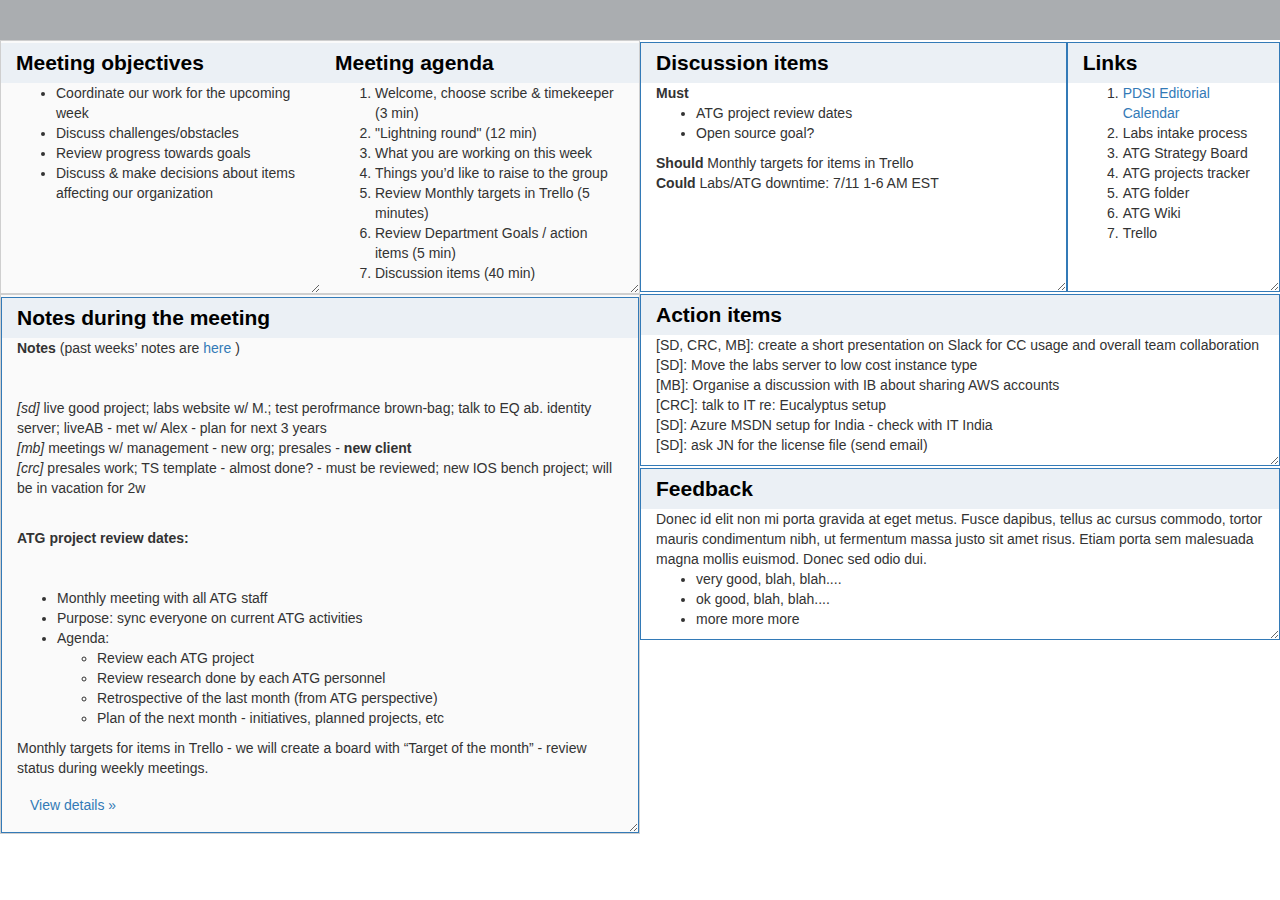
<file: index.html>
<!DOCTYPE html>
<html lang="en">
  <head>
    <meta charset="utf-8">
    <meta http-equiv="X-UA-Compatible" content="IE=edge">
    <meta name="viewport" content="width=device-width, initial-scale=1">

    <title>Bootstrap 3, from LayoutIt!</title>

    <meta name="description" content="Source code generated using layoutit.com">
    <meta name="author" content="LayoutIt!">

    <link href="css/bootstrap.min.css" rel="stylesheet">
    <link href="css/style.css" rel="stylesheet">
 
  </head>
  <body>

    <div class="container-fluid">
    <div class="row">
    	<div class="col-md-12" style="height: 40px; background-color: #AAADB0;"> </div> 
    </div>	
	<div class="row">
		<div class="col-md-6">
			<div class="row " style="border: 1px solid #CFCFCF; background-color: #FAFAFA;">
				<div class="col-md-6 box1" style="height: 250px; border:0;">
					<div class="box1header">
						Meeting objectives
					</div>
					<div class="box1content" contenteditable="true">
						<ul>
							<li>Coordinate our work for the upcoming week  </li>
							<li>Discuss challenges/obstacles </li>
							<li>Review progress towards goals </li>
							<li>Discuss & make decisions about items affecting our organization </li>
						</ul>
					</div>
				</div>
				<div class="col-md-6 box1" style="height: 250px; border: 0;">
					<div class="box1header">
						Meeting agenda
					</div>
					<div class="box1content" contenteditable="true"> 
						<ol>
							<li>Welcome, choose scribe & timekeeper (3 min) </li>
							<li>"Lightning round" (12 min) </li>
							<li> What you are working on this week </li>
							<li> Things you’d like to raise to the group </li>
							<li>Review Monthly targets in Trello (5 minutes) </li>
							<li>Review Department Goals / action items (5 min) </li>
							<li> Discussion items (40 min) </li>
						</ol>
					</div>
				</div>
			</div>
			<div class="row " style="border: 1px solid #CFCFCF; background-color: #FAFAFA;">
			  <div class="col-md-12 box1">
				<div class="box1header">
					Notes during the meeting
				</div>
				<div class="box1content" id="edit_notes" contenteditable="true" >
					<b>Notes</b> (past weeks’ notes are <a class="btn" href="#">here </a>)
						<br>
						<p >
							<i class="name">[sd] </i>live good project; labs website w/ M.; test perofrmance brown-bag; talk to EQ ab. identity server;
							liveAB - met w/ Alex - plan for next 3 years<br>
							<i class="name">[mb] </i> meetings w/ management - new org; presales - <b> new client</b><br>
							<i class="name">[crc] </i> presales work; TS template - almost done? - must be reviewed; new IOS bench project; will be in vacation for 2w
						</p>
						<br>
 						<b>ATG project review dates: </b><br>
 						<ul>
							<li>Monthly meeting with all ATG staff </li>
							<li>Purpose: sync everyone on current ATG activities</li>
							<li>Agenda:</li>
								<ul>
									<li>Review each ATG project</li>
									<li>Review research done by each ATG personnel</li>
									<li>Retrospective of the last month (from ATG perspective)</li>
									<li>Plan of the next month - initiatives, planned projects, etc</li>
								</ul>
 						</ul>
Monthly targets for items in Trello - we will create a board with “Target of the month” - review status during weekly meetings. 
				</div>
				<p>
					<a class="btn" href="#">View details »</a>
				</p>
			  </div>	
			</div>
		</div>
		<div class="col-md-6">
			<div class="row" >
				<div class="col-md-8 box1 " style="border: 1px solid; border-color: #337ab7; height: 250px;">
					<div class=" box1header	" style=" ">Discussion items</div>
		            <div name="editor1" class="box1content " id="editor1" contenteditable="true" >
						<strong>Must</strong>
						<ul>
							<li>ATG project review dates</li>
							<li>Open source goal?</li>
						</ul>	
						
						<strong>Should</strong>
						Monthly targets for items in Trello
						<br>
						<strong>Could</strong>
						Labs/ATG downtime: 7/11 1-6 AM EST

		            </div>	
				</div>
				<div class="box1 col-md-4 " style="height: 250px;">
					<div class="box1header">
						Links
					</div>
					<div class="" contenteditable="true" id="links_content" >
						<ol>
							<li> <a href="#">PDSI Editorial Calendar</a> </li>
							<li>Labs intake process</li>
							<li>ATG Strategy Board</li>
							<li>ATG projects tracker</li>

							<li>ATG folder</li>
							<li>ATG Wiki</li>
							<li>Trello</li>
						</ol>
					</div>

				</div>
			</div>
			<div class="row">
				<div class="box1 col-md-12">
				  <div class="box1header">Action items</div>
				  <div class="" contenteditable="true" id="actions_content" >
				    [SD, CRC, MB]: create a short presentation on Slack for CC usage and overall team collaboration<BR>
					[SD]: Move the labs server to low cost instance type<BR>
					[MB]: Organise a discussion with IB about sharing AWS accounts<BR>
					[CRC]:  talk to IT re: Eucalyptus setup<BR>
					[SD]: Azure MSDN setup for India - check with IT India<BR>
					[SD]: ask JN for the license file (send email)
				  </div>
				</div>
			</div>	
			<div class="row">
				<div class="box1 col-md-12">
				  <div class="box1header">Feedback </div>
				  <div class="" contenteditable="true" id="feedback_content" >
						Donec id elit non mi porta gravida at eget metus. Fusce dapibus, tellus ac cursus commodo, tortor mauris condimentum nibh, ut fermentum massa justo sit amet risus. Etiam porta sem malesuada magna mollis euismod. Donec sed odio dui.
						<ul>
							<li>very good, blah, blah.... </li>
							<li>ok good, blah, blah.... </li>
							<li> more more more </li>
						</ul>
							
				  </div>
				</div>
			</div>				
		</div>
	</div>
</div>

    <script src="js/jquery.min.js"></script>
    <script src="js/bootstrap.min.js"></script>
    <script src="js/scripts.js"></script> 
    <script src="ckeditor/ckeditor.js"></script>
	<script>
 
		CKEDITOR.inline( 'edit_notes' );
		CKEDITOR.inline( 'links_content' );
		CKEDITOR.inline( 'actions_content' );
    </script>
  </body>
</html>
</file>
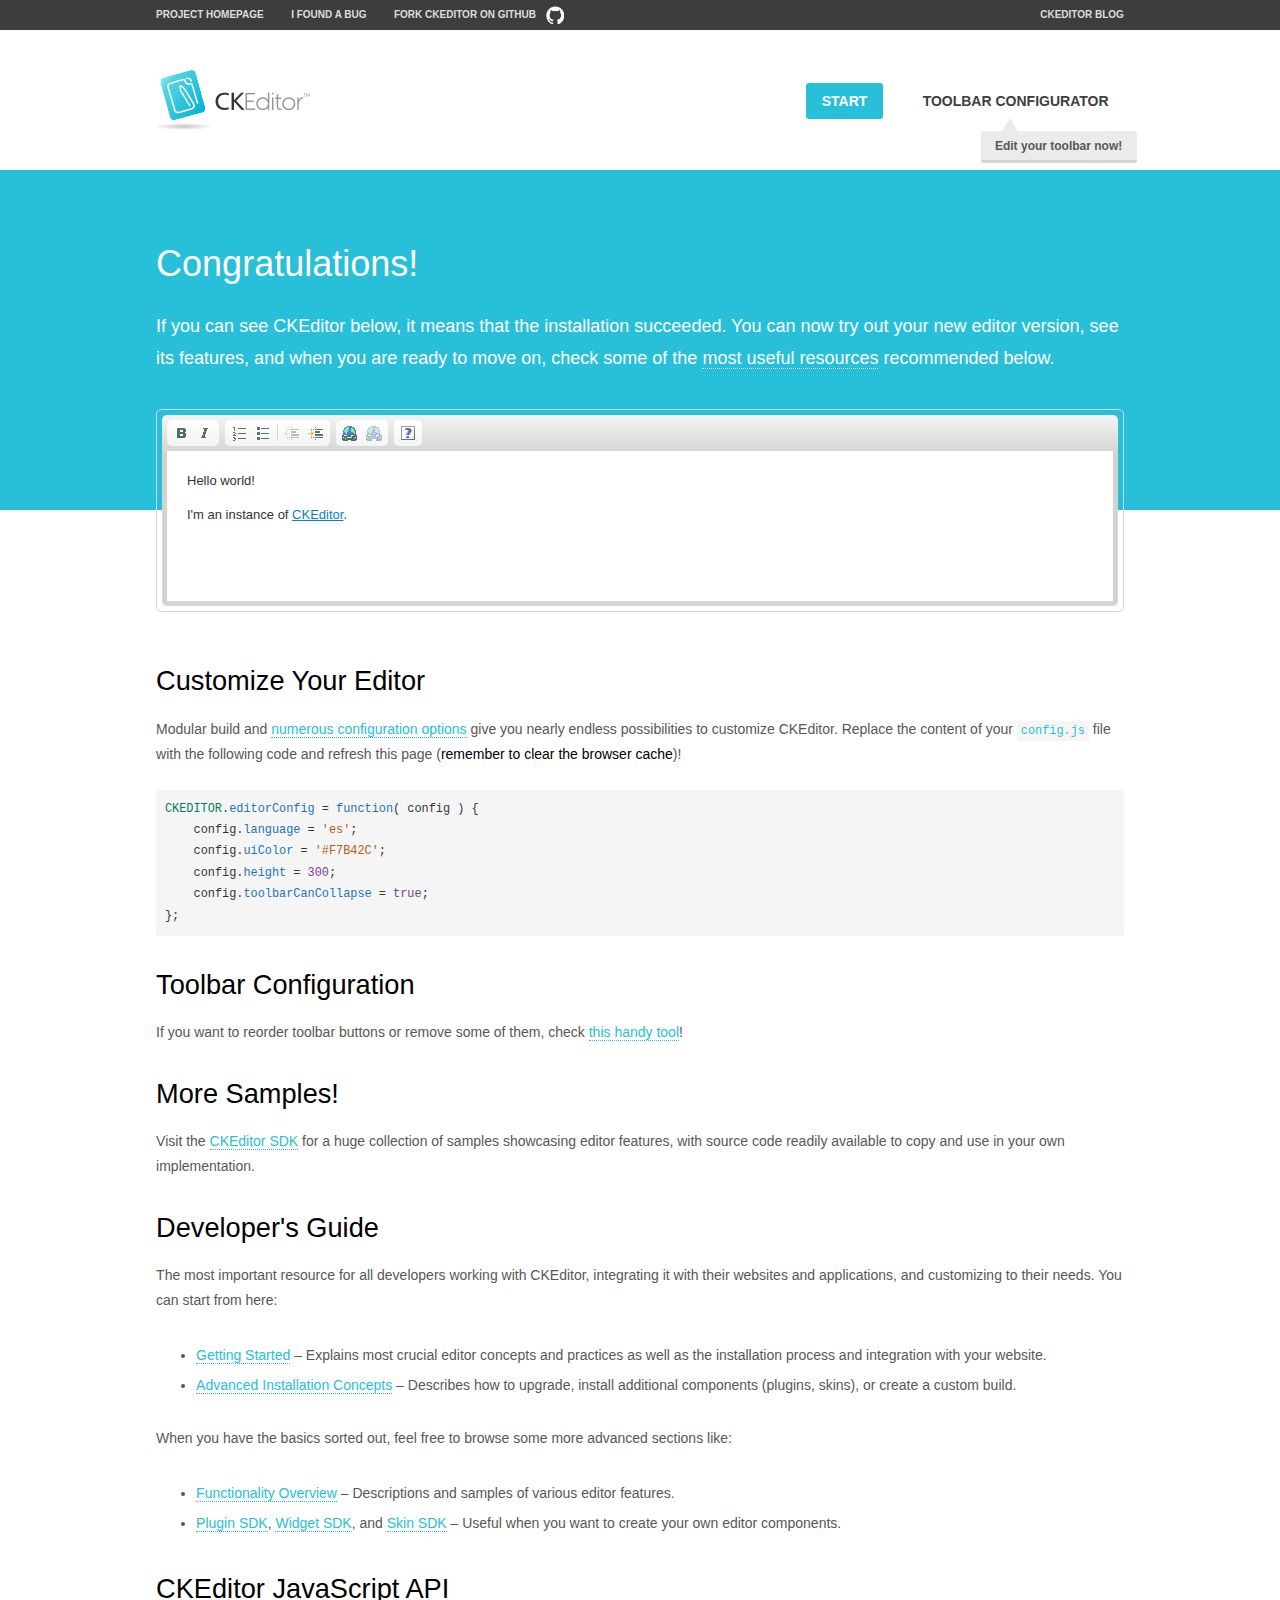
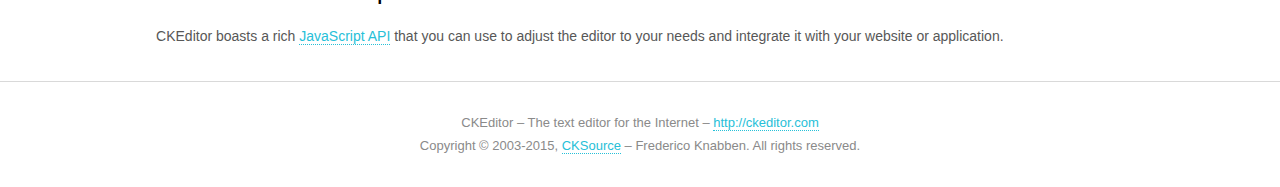
<file: ckeditor/samples/index.html>
<!DOCTYPE html>
<!--
Copyright (c) 2003-2015, CKSource - Frederico Knabben. All rights reserved.
For licensing, see LICENSE.md or http://ckeditor.com/license
-->
<html>
<head>
	<meta charset="utf-8">
	<title>CKEditor Sample</title>
	<script src="../ckeditor.js"></script>
	<script src="js/sample.js"></script>
	<link rel="stylesheet" href="css/samples.css">
	<link rel="stylesheet" href="toolbarconfigurator/lib/codemirror/neo.css">
</head>
<body id="main">

<nav class="navigation-a">
	<div class="grid-container">
		<ul class="navigation-a-left grid-width-70">
			<li><a href="http://ckeditor.com">Project Homepage</a></li>
			<li><a href="http://dev.ckeditor.com/">I found a bug</a></li>
			<li><a href="http://github.com/ckeditor/ckeditor-dev" class="icon-pos-right icon-navigation-a-github">Fork CKEditor on GitHub</a></li>
		</ul>
		<ul class="navigation-a-right grid-width-30">
			<li><a href="http://ckeditor.com/blog-list">CKEditor Blog</a></li>
		</ul>
	</div>
</nav>

<header class="header-a">
	<div class="grid-container">
		<h1 class="header-a-logo grid-width-30">
			<a href="index.html"><img src="img/logo.png" alt="CKEditor Sample"></a>
		</h1>

		<nav class="navigation-b grid-width-70">
			<ul>
				<li><a href="index.html" class="button-a button-a-background">Start</a></li>
				<li><a href="toolbarconfigurator/index.html" class="button-a">Toolbar configurator <span class="balloon-a balloon-a-nw">Edit your toolbar now!</span></a></li>
			</ul>
		</nav>
	</div>
</header>

<main>
	<div class="adjoined-top">
		<div class="grid-container">
			<div class="content grid-width-100">
				<h1>Congratulations!</h1>
				<p>
					If you can see CKEditor below, it means that the installation succeeded.
					You can now try out your new editor version, see its features, and when you are ready to move on, check some of the <a href="#sample-customize">most useful resources</a> recommended below.
				</p>
			</div>
		</div>
	</div>
	<div class="adjoined-bottom">
		<div class="grid-container">
			<div class="grid-width-100">
				<div id="editor">
					<h1>Hello world!</h1>
					<p>I'm an instance of <a href="http://ckeditor.com">CKEditor</a>.</p>
				</div>
			</div>
		</div>
	</div>

	<div class="grid-container">
		<div class="content grid-width-100">
			<section id="sample-customize">
				<h2>Customize Your Editor</h2>
				<p>Modular build and <a href="http://docs.ckeditor.com/#!/guide/dev_configuration">numerous configuration options</a> give you nearly endless possibilities to customize CKEditor. Replace the content of your <code><a href="../config.js">config.js</a></code> file with the following code and refresh this page (<strong>remember to clear the browser cache</strong>)!</p>
		<pre class="cm-s-neo CodeMirror"><code><span style="padding-right: 0.1px;"><span class="cm-variable">CKEDITOR</span>.<span class="cm-property">editorConfig</span> <span class="cm-operator">=</span> <span class="cm-keyword">function</span>( <span class="cm-def">config</span> ) {</span>
<span style="padding-right: 0.1px;"><span class="cm-tab">	</span><span class="cm-variable-2">config</span>.<span class="cm-property">language</span> <span class="cm-operator">=</span> <span class="cm-string">'es'</span>;</span>
<span style="padding-right: 0.1px;"><span class="cm-tab">	</span><span class="cm-variable-2">config</span>.<span class="cm-property">uiColor</span> <span class="cm-operator">=</span> <span class="cm-string">'#F7B42C'</span>;</span>
<span style="padding-right: 0.1px;"><span class="cm-tab">	</span><span class="cm-variable-2">config</span>.<span class="cm-property">height</span> <span class="cm-operator">=</span> <span class="cm-number">300</span>;</span>
<span style="padding-right: 0.1px;"><span class="cm-tab">	</span><span class="cm-variable-2">config</span>.<span class="cm-property">toolbarCanCollapse</span> <span class="cm-operator">=</span> <span class="cm-atom">true</span>;</span>
<span style="padding-right: 0.1px;">};</span></code></pre>
			</section>

			<section>
				<h2>Toolbar Configuration</h2>
				<p>If you want to reorder toolbar buttons or remove some of them, check <a href="toolbarconfigurator/index.html">this handy tool</a>!</p>
			</section>

			<section>
				<h2>More Samples!</h2>
				<p>Visit the <a href="http://sdk.ckeditor.com">CKEditor SDK</a> for a huge collection of samples showcasing editor features, with source code readily available to copy and use in your own implementation.</p>
			</section>

			<section>
				<h2>Developer's Guide</h2>
				<p>The most important resource for all developers working with CKEditor, integrating it with their websites and applications, and customizing to their needs. You can start from here:</p>
				<ul>
					<li><a href="http://docs.ckeditor.com/#!/guide/dev_installation">Getting Started</a> &ndash; Explains most crucial editor concepts and practices as well as the installation process and integration with your website.</li>
					<li><a href="http://docs.ckeditor.com/#!/guide/dev_advanced_installation">Advanced Installation Concepts</a> &ndash; Describes how to upgrade, install additional components (plugins, skins), or create a custom build.</li>
				</ul>
					<p>When you have the basics sorted out, feel free to browse some more advanced sections like:</p>
				<ul>
					<li><a href="http://docs.ckeditor.com/#!/guide/dev_features">Functionality Overview</a> &ndash; Descriptions and samples of various editor features.</li>
					<li><a href="http://docs.ckeditor.com/#!/guide/plugin_sdk_intro">Plugin SDK</a>, <a href="http://docs.ckeditor.com/#!/guide/widget_sdk_intro">Widget SDK</a>, and <a href="http://docs.ckeditor.com/#!/guide/skin_sdk_intro">Skin SDK</a> &ndash; Useful when you want to create your own editor components.</li>
				</ul>
			</section>

			<section>
				<h2>CKEditor JavaScript API</h2>
				<p>CKEditor boasts a rich <a href="http://docs.ckeditor.com/#!/api">JavaScript API</a> that you can use to adjust the editor to your needs and integrate it with your website or application.</p>
			</section>
		</div>
	</div>
</main>

<footer class="footer-a grid-container">
	<div class="grid-container">
		<p class="grid-width-100">
			CKEditor &ndash; The text editor for the Internet &ndash; <a class="samples" href="http://ckeditor.com/">http://ckeditor.com</a>
		</p>
		<p class="grid-width-100" id="copy">
			Copyright &copy; 2003-2015, <a class="samples" href="http://cksource.com/">CKSource</a> &ndash; Frederico Knabben. All rights reserved.
		</p>
	</div>
</footer>
<script>
	initSample();
</script>

</body>
</html>
</file>
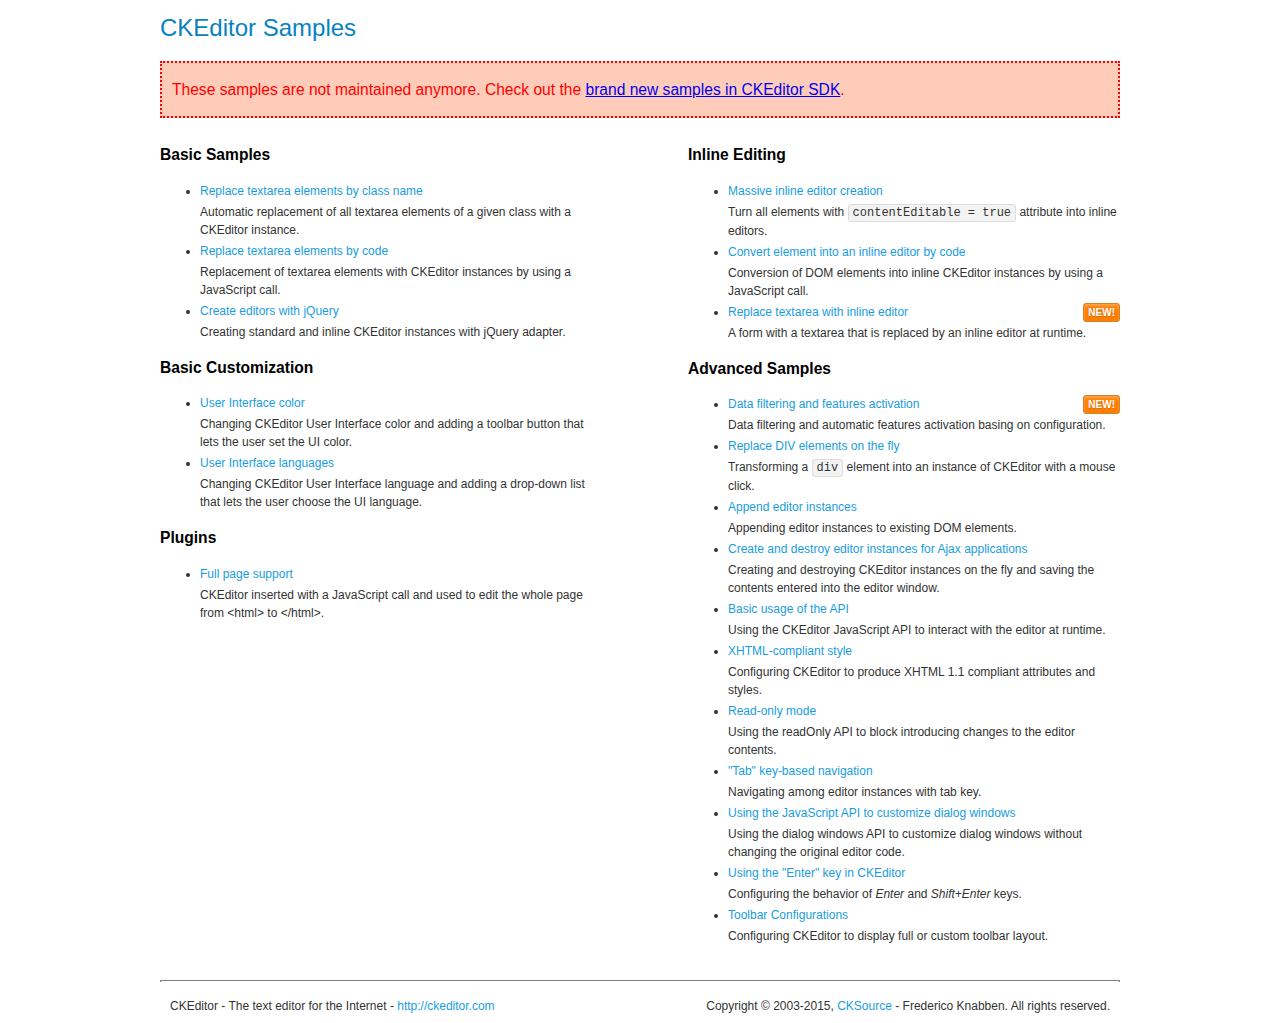
<file: ckeditor/samples/old/index.html>
<!DOCTYPE html>
<!--
Copyright (c) 2003-2015, CKSource - Frederico Knabben. All rights reserved.
For licensing, see LICENSE.md or http://ckeditor.com/license
-->
<html>
<head>
	<meta charset="utf-8">
	<title>CKEditor Samples</title>
	<link rel="stylesheet" href="sample.css">
</head>
<body>
	<h1 class="samples">
		CKEditor Samples
	</h1>
	<div class="warning deprecated">
		These samples are not maintained anymore. Check out the <a href="http://sdk.ckeditor.com/">brand new samples in CKEditor SDK</a>.
	</div>
	<div class="twoColumns">
		<div class="twoColumnsLeft">
			<h2 class="samples">
				Basic Samples
			</h2>
			<dl class="samples">
				<dt><a class="samples" href="replacebyclass.html">Replace textarea elements by class name</a></dt>
				<dd>Automatic replacement of all textarea elements of a given class with a CKEditor instance.</dd>

				<dt><a class="samples" href="replacebycode.html">Replace textarea elements by code</a></dt>
				<dd>Replacement of textarea elements with CKEditor instances by using a JavaScript call.</dd>

				<dt><a class="samples" href="jquery.html">Create editors with jQuery</a></dt>
				<dd>Creating standard and inline CKEditor instances with jQuery adapter.</dd>
			</dl>

			<h2 class="samples">
				Basic Customization
			</h2>
			<dl class="samples">
				<dt><a class="samples" href="uicolor.html">User Interface color</a></dt>
				<dd>Changing CKEditor User Interface color and adding a toolbar button that lets the user set the UI color.</dd>

				<dt><a class="samples" href="uilanguages.html">User Interface languages</a></dt>
				<dd>Changing CKEditor User Interface language and adding a drop-down list that lets the user choose the UI language.</dd>
			</dl>


			<h2 class="samples">Plugins</h2>
<dl class="samples">
<dt><a class="samples" href="wysiwygarea/fullpage.html">Full page support</a></dt>
<dd>CKEditor inserted with a JavaScript call and used to edit the whole page from &lt;html&gt; to &lt;/html&gt;.</dd>
</dl>
		</div>
		<div class="twoColumnsRight">
			<h2 class="samples">
				Inline Editing
			</h2>
			<dl class="samples">
				<dt><a class="samples" href="inlineall.html">Massive inline editor creation</a></dt>
				<dd>Turn all elements with <code>contentEditable = true</code> attribute into inline editors.</dd>

				<dt><a class="samples" href="inlinebycode.html">Convert element into an inline editor by code</a></dt>
				<dd>Conversion of DOM elements into inline CKEditor instances by using a JavaScript call.</dd>

				<dt><a class="samples" href="inlinetextarea.html">Replace textarea with inline editor</a> <span class="new">New!</span></dt>
				<dd>A form with a textarea that is replaced by an inline editor at runtime.</dd>

				
			</dl>

			<h2 class="samples">
				Advanced Samples
			</h2>
			<dl class="samples">
				<dt><a class="samples" href="datafiltering.html">Data filtering and features activation</a> <span class="new">New!</span></dt>
				<dd>Data filtering and automatic features activation basing on configuration.</dd>

				<dt><a class="samples" href="divreplace.html">Replace DIV elements on the fly</a></dt>
				<dd>Transforming a <code>div</code> element into an instance of CKEditor with a mouse click.</dd>

				<dt><a class="samples" href="appendto.html">Append editor instances</a></dt>
				<dd>Appending editor instances to existing DOM elements.</dd>

				<dt><a class="samples" href="ajax.html">Create and destroy editor instances for Ajax applications</a></dt>
				<dd>Creating and destroying CKEditor instances on the fly and saving the contents entered into the editor window.</dd>

				<dt><a class="samples" href="api.html">Basic usage of the API</a></dt>
				<dd>Using the CKEditor JavaScript API to interact with the editor at runtime.</dd>

				<dt><a class="samples" href="xhtmlstyle.html">XHTML-compliant style</a></dt>
				<dd>Configuring CKEditor to produce XHTML 1.1 compliant attributes and styles.</dd>

				<dt><a class="samples" href="readonly.html">Read-only mode</a></dt>
				<dd>Using the readOnly API to block introducing changes to the editor contents.</dd>

				<dt><a class="samples" href="tabindex.html">"Tab" key-based navigation</a></dt>
				<dd>Navigating among editor instances with tab key.</dd>


				
<dt><a class="samples" href="dialog/dialog.html">Using the JavaScript API to customize dialog windows</a></dt>
<dd>Using the dialog windows API to customize dialog windows without changing the original editor code.</dd>

<dt><a class="samples" href="enterkey/enterkey.html">Using the &quot;Enter&quot; key in CKEditor</a></dt>
<dd>Configuring the behavior of <em>Enter</em> and <em>Shift+Enter</em> keys.</dd>

<dt><a class="samples" href="toolbar/toolbar.html">Toolbar Configurations</a></dt>
<dd>Configuring CKEditor to display full or custom toolbar layout.</dd>

			</dl>
		</div>
	</div>
	<div id="footer">
		<hr>
		<p>
			CKEditor - The text editor for the Internet - <a class="samples" href="http://ckeditor.com/">http://ckeditor.com</a>
		</p>
		<p id="copy">
			Copyright &copy; 2003-2015, <a class="samples" href="http://cksource.com/">CKSource</a> - Frederico Knabben. All rights reserved.
		</p>
	</div>
</body>
</html>
</file>
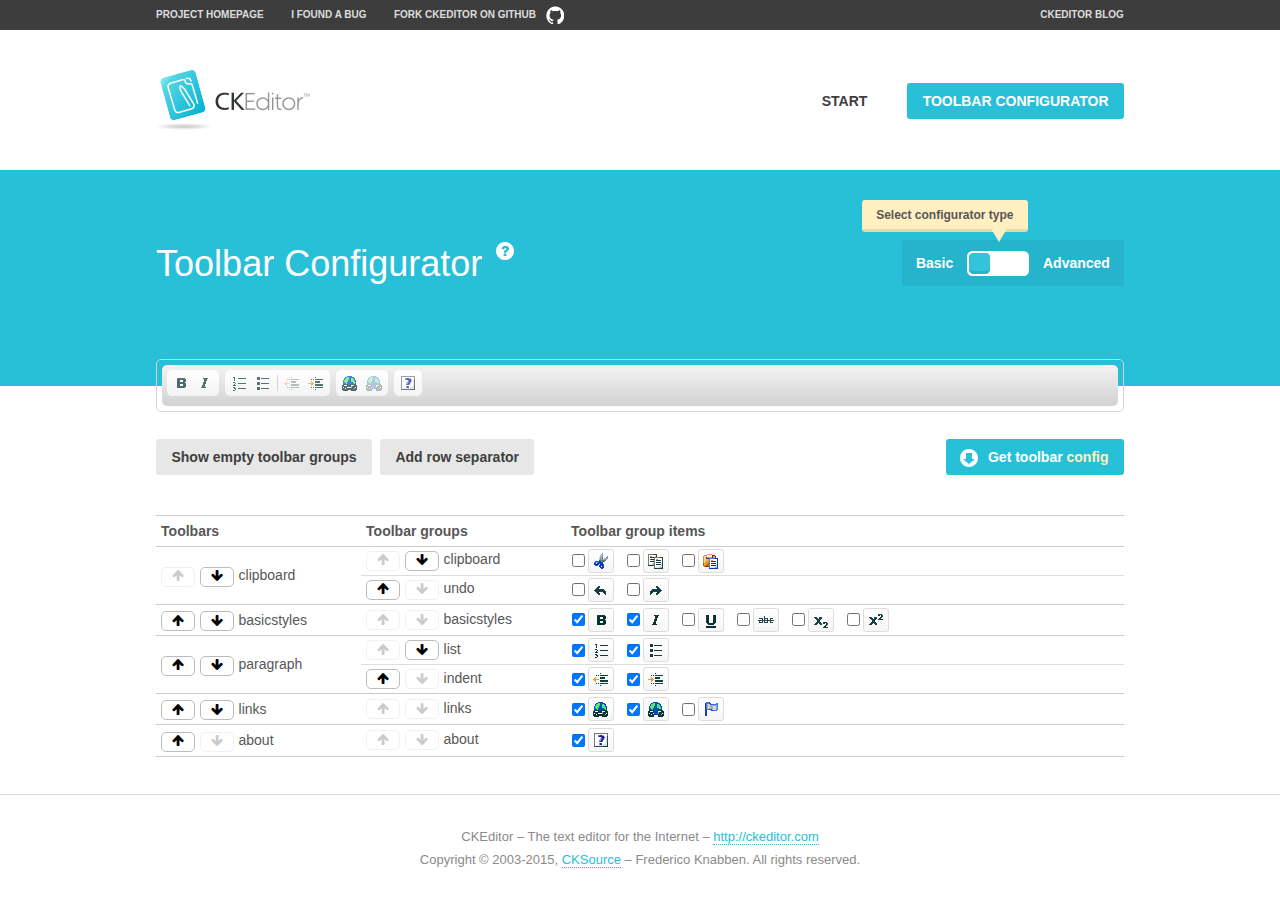
<file: ckeditor/samples/toolbarconfigurator/index.html>
<!DOCTYPE html>
<!--
Copyright (c) 2003-2015, CKSource - Frederico Knabben. All rights reserved.
For licensing, see LICENSE.md or http://ckeditor.com/license
-->
<!--[if IE 8]><html class="ie8"><![endif]-->
<!--[if gt IE 8]><html><![endif]-->
<!--[if !IE]><!--><html><!--<![endif]-->
<head>
	<meta charset="utf-8">
	<title>Toolbar Configurator</title>
	<script src="../../ckeditor.js"></script>
	<script>
		if ( CKEDITOR.env.ie && CKEDITOR.env.version < 9 )
			CKEDITOR.tools.enableHtml5Elements( document );
	</script>
	<link rel="stylesheet" href="lib/codemirror/codemirror.css">
	<link rel="stylesheet" href="lib/codemirror/show-hint.css">
	<link rel="stylesheet" href="lib/codemirror/neo.css">
	<link rel="stylesheet" href="css/fontello.css">
	<link rel="stylesheet" href="../css/samples.css">
</head>
<body id="toolbar">

<nav class="navigation-a">
	<div class="grid-container">
		<ul class="navigation-a-left grid-width-70">
			<li><a href="http://ckeditor.com">Project Homepage</a></li>
			<li><a href="http://dev.ckeditor.com/">I found a bug</a></li>
			<li><a href="http://github.com/ckeditor/ckeditor-dev" class="icon-pos-right icon-navigation-a-github">Fork CKEditor on GitHub</a></li>
		</ul>
		<ul class="navigation-a-right grid-width-30">
			<li><a href="http://ckeditor.com/blog-list">CKEditor Blog</a></li>
		</ul>
	</div>
</nav>

<header class="header-a">
	<div class="grid-container">
		<h1 class="header-a-logo grid-width-30">
			<a href="../index.html"><img src="../img/logo.png" alt="CKEditor Logo"></a>
		</h1>
		<nav class="navigation-b grid-width-70">
			<ul>
				<li><a href="../index.html"  class="button-a">Start</a></li>
				<li><a href="index.html"  class="button-a button-a-background">Toolbar configurator</a></li>
			</ul>
		</nav>
	</div>
</header>

<main>
	<div class="adjoined-top">
		<div class="grid-container">
			<div class="content grid-width-100">
				<div class="grid-container-nested">
					<h1 class="grid-width-60">
						Toolbar Configurator
						<a href="#help-content" type="button" title="Configurator help" id="help" class="button-a button-a-background button-a-no-text icon-pos-left icon-question-mark">Help</a>
					</h1>

					<div class="grid-width-40 grid-switch-magic">
						<div class="switch">
							<span class="balloon-a balloon-a-se">Select configurator type</span>
							<input type="radio" name="radio" data-num="1" id="radio-basic" />
							<input type="radio" name="radio" data-num="2" id="radio-advanced" />
							<label data-for="1" for="radio-basic">Basic</label>
							<span class="switch-inner">
								<span class="handler"></span>
							</span>
							<label data-for="2" for="radio-advanced">Advanced</label>
						</div>
					</div>
				</div>
			</div>
		</div>
	</div>
	<div class="adjoined-bottom">
		<div class="grid-container">
			<div class="grid-width-100">
				<div class="editors-container">
					<div id="editor-basic"></div>
					<div id="editor-advanced"></div>
				</div>
			</div>
		</div>
	</div>

	<div class="grid-container configurator">
		<div class="content grid-width-100">
			<div class="configurator">
				<div>
					<div id="toolbarModifierWrapper"></div>
				</div>
			</div>
		</div>
	</div>

	<div id="help-content">
		<div class="grid-container">
			<div class="grid-width-100">
				<h2>What Am I Doing Here?</h2>

				<div class="grid-container grid-container-nested">
					<div class="basic">
						<div class="grid-width-50">
							<p>Arrange <a href="http://docs.ckeditor.com/#!/api/CKEDITOR.config-cfg-toolbarGroups">toolbar groups</a>, toggle <a href="http://docs.ckeditor.com/#!/api/CKEDITOR.config-cfg-removeButtons">button visibility</a> according to your needs and get your toolbar configuration.</p>
							<p>You can replace the content of the <a href="../../config.js"><code>config.js</code></a> file with the generated configuration. If you already set some configuration options you will need to merge both configurations.</p>
						</div>
						<div class="grid-width-50">
							<p>Read more about different ways of <a href="http://docs.ckeditor.com/#!/guide/dev_configuration">setting configuration</a> and do not forget about <strong>clearing browser cache</strong>.</p>
							<p>Arranging toolbar groups is the recommended way of configuring the toolbar, but if you need more freedom you can use the <a href="#advanced">advanced configurator</a>.</p>
						</div>
					</div>
					<div class="advanced" style="display: none;">
						<div class="grid-width-50">
							<p>With this code editor you can edit your <a href="http://docs.ckeditor.com/#!/api/CKEDITOR.config-cfg-toolbar">toolbar configuration</a> live.</p>
							<p>You can replace the content of the <a href="../../config.js"><code>config.js</code></a> file with the generated configuration. If you already set some configuration options you will need to merge both configurations.</p>
						</div>
						<div class="grid-width-50">
							<p>Read more about different ways of <a href="http://docs.ckeditor.com/#!/guide/dev_configuration">setting configuration</a> and do not forget about <strong>clearing browser cache</strong>.</p>
						</div>
					</div>
				</div>

				<p class="grid-container grid-container-nested">
					<button type="button" class="help-content-close grid-width-100 button-a button-a-background">Got it. Let's play!</button>
				</p>
			</div>
		</div>
	</div>
</main>

<footer class="footer-a grid-container">
	<p class="grid-width-100">
		CKEditor &ndash; The text editor for the Internet &ndash; <a class="samples" href="http://ckeditor.com/">http://ckeditor.com</a>
	</p>
	<p class="grid-width-100" id="copy">
		Copyright &copy; 2003-2015, <a class="samples" href="http://cksource.com/">CKSource</a> &ndash; Frederico Knabben. All rights reserved.
	</p>
</footer>

<script src="lib/codemirror/codemirror.js"></script>
<script src="lib/codemirror/javascript.js"></script>
<script src="lib/codemirror/show-hint.js"></script>

<script src="js/fulltoolbareditor.js"></script>
<script src="js/abstracttoolbarmodifier.js"></script>
<script src="js/toolbarmodifier.js"></script>
<script src="js/toolbartextmodifier.js"></script>
<script src="../js/sf.js"></script>

<script>
	( function() {
		'use strict';

		var mode = ( window.location.hash.substr( 1 ) === 'advanced' ) ? 'advanced' : 'basic',
			configuratorSection = CKEDITOR.document.findOne( 'main > .grid-container.configurator' ),
			basicInstruction = CKEDITOR.document.findOne( '#help-content .basic' ),
			advancedInstruction = CKEDITOR.document.findOne( '#help-content .advanced' ),

			// Configurator mode switcher.
			modeSwitchBasic = CKEDITOR.document.getById( 'radio-basic' ),
			modeSwitchAdvanced = CKEDITOR.document.getById( 'radio-advanced' );

		// Initial setup
		function updateSwitcher() {
			if ( mode === 'advanced' ) {
				modeSwitchAdvanced.$.checked = true;
			} else {
				modeSwitchBasic.$.checked = true;
			}
		}

		updateSwitcher();

		CKEDITOR.document.getWindow().on( 'hashchange', function( e ) {
			var hash = window.location.hash.substr( 1 );
			if ( !( hash === 'advanced' || hash === 'basic' ) ) {
				return;
			}
			mode = hash;
			onToolbarsDone( mode );
		} );

		CKEDITOR.document.getWindow().on( 'resize', function() {
			updateToolbar( ( mode === 'basic' ? toolbarModifier : toolbarTextModifier )[ 'editorInstance' ] );
		} );

		function onRefresh( modifier ) {
			modifier = modifier || this;

			if ( mode === 'basic' && modifier instanceof ToolbarConfigurator.ToolbarTextModifier ) {
				return;
			}

			// CodeMirror container becomes visible, so we need to refresh and to avoid rendering problems.
			if ( mode === 'advanced' && modifier instanceof ToolbarConfigurator.ToolbarTextModifier ) {
				modifier.codeContainer.refresh();
			}

			updateToolbar( modifier.editorInstance );
		}

		function updateToolbar( editor ) {
			var editorContainer = editor.container;

			// Not always editor is loaded.
			if ( !editorContainer ) {
				return;
			}

			var displayStyle = editorContainer.getStyle( 'display' );

			editorContainer.setStyle( 'display', 'block' );

			var newHeight = editorContainer.getSize( 'height' );

			var newMarginTop = parseInt( editorContainer.getComputedStyle( 'margin-top' ), 10 );
			newMarginTop = ( isNaN( newMarginTop ) ? 0 : Number( newMarginTop ) );

			var newMarginBottom = parseInt( editorContainer.getComputedStyle( 'margin-bottom' ), 10 );
			newMarginBottom = ( isNaN( newMarginBottom ) ? 0 : Number( newMarginBottom ) );

			var result = newHeight + newMarginTop + newMarginBottom;

			editorContainer.setStyle( 'display', displayStyle );

			editor.container.getAscendant( 'div' ).setStyle( 'height', result + 'px' );
		}

		var toolbarModifier = new ToolbarConfigurator.ToolbarModifier( 'editor-basic' );

		var done = 0;
		toolbarModifier.init( onToolbarInit );
		toolbarModifier.onRefresh = onRefresh;

		CKEDITOR.document.getById( 'toolbarModifierWrapper' ).append( toolbarModifier.mainContainer );

		var toolbarTextModifier = new ToolbarConfigurator.ToolbarTextModifier( 'editor-advanced' );
		toolbarTextModifier.init( onToolbarInit );
		toolbarTextModifier.onRefresh = onRefresh;

		function onToolbarInit() {
			if ( ++done === 2 ) {
				onToolbarsDone();

				positionSticky.watch( CKEDITOR.document.findOne( '.toolbar' ), function() {
					return mode === 'advanced';
				} );
			}
		}

		function onToolbarsDone() {
			if ( mode === 'basic' ) {
				toggleModeBasic( false );
			} else {
				toggleModeAdvanced( false );
			}

			updateSwitcher();

			setTimeout( function() {
				CKEDITOR.document.findOne( '.editors-container' ).addClass( 'active' );
				CKEDITOR.document.findOne( '#toolbarModifierWrapper' ).addClass( 'active' );
			}, 200 );
		}

		CKEDITOR.document.getById( 'toolbarModifierWrapper' ).append( toolbarTextModifier.mainContainer );

		function toogleModeSwitch( onElement, offElement, onModifier, offModifier ) {
			onElement.addClass( 'fancy-button-active' );
			offElement.removeClass( 'fancy-button-active' );

			onModifier.showUI();
			offModifier.hideUI();
		}

		function toggleModeBasic( callOnRefresh ) {
			callOnRefresh = ( callOnRefresh !== false );
			mode = 'basic';
			window.location.hash = '#basic';
			toogleModeSwitch( modeSwitchBasic, modeSwitchAdvanced, toolbarModifier, toolbarTextModifier );

			configuratorSection.removeClass( 'freed-width' );
			basicInstruction.show();
			advancedInstruction.hide();

			callOnRefresh && onRefresh( toolbarModifier );
		}

		function toggleModeAdvanced( callOnRefresh ) {
			callOnRefresh = ( callOnRefresh !== false );
			mode = 'advanced';
			window.location.hash = '#advanced';
			toogleModeSwitch( modeSwitchAdvanced, modeSwitchBasic, toolbarTextModifier, toolbarModifier );

			configuratorSection.addClass( 'freed-width' );
			advancedInstruction.show();
			basicInstruction.hide();

			callOnRefresh && onRefresh( toolbarTextModifier );
		}

		modeSwitchBasic.on( 'click', toggleModeBasic );
		modeSwitchAdvanced.on( 'click', toggleModeAdvanced );

		//
		// Position:sticky for the toolbar.
		//

		// Will make elements behave like they were styled with position:sticky.
		var positionSticky = {
			// Store object: {
			// 		element: CKEDITOR.dom.element, // Element which will float.
			// 		placeholder: CKEDITOR.dom.element, // Placeholder which is place to prevent page bounce.
			// 		isFixed: boolean // Whether element float now.
			// }
			watched: [],

			active: [],

			staticContainer: null,

			init: function() {
				var element = CKEDITOR.dom.element.createFromHtml(
					'<div class="staticContainer">' +
						'<div class="grid-container" >' +
							'<div class="grid-width-100">' +
								'<div class="inner"></div>' +
							'</div>' +
						'</div>' +
					'</div>' );

				this.staticContainer = element.findOne( '.inner' );

				CKEDITOR.document.getBody().append( element );
			},

			watch: function( element, preventFunc ) {
				this.watched.push( {
					element: element,
					placeholder: new CKEDITOR.dom.element( 'div' ),
					isFixed: false,
					preventFunc: preventFunc
				} );
			},

			checkAll: function() {
				for ( var i = 0; i < this.watched.length; i++ ) {
					this.check( this.watched[ i ] );
				}
			},

			check: function( element ) {
				var isFixed = element.isFixed;
				var shouldBeFixed = this.shouldBeFixed( element );

				// Nothing to be done.
				if ( isFixed === shouldBeFixed ) {
					return;
				}

				var placeholder = element.placeholder;

				if ( isFixed ) {
					// Unfixing.

					element.element.insertBefore( placeholder );
					placeholder.remove();

					element.element.removeStyle( 'margin' );

					this.active.splice( CKEDITOR.tools.indexOf( this.active, element ), 1 );

				} else {
					// Fixing.
					placeholder.setStyle( 'width', element.element.getSize( 'width' ) + 'px' );
					placeholder.setStyle( 'height', element.element.getSize( 'height' ) + 'px' );
					placeholder.setStyle( 'margin-bottom', element.element.getComputedStyle( 'margin-bottom' ) );
					placeholder.setStyle( 'display', element.element.getComputedStyle( 'display' ) );
					placeholder.insertAfter( element.element );

					this.staticContainer.append( element.element );

					this.active.push( element );
				}

				element.isFixed = !element.isFixed;
			},

			shouldBeFixed: function( element ) {
				if ( element.preventFunc && element.preventFunc() ) {
					return false;
				}

				// If element is already fixed we are checking it's placeholder.
				var related = ( element.isFixed ? element.placeholder : element.element ),
					clientRect = related.$.getBoundingClientRect(),
					staticHeight = this.staticContainer.getSize('height' ),
					elemHeight = element.element.getSize( 'height' );

				if ( element.isFixed ) {
					return ( clientRect.top + elemHeight < staticHeight );
				} else {
					return ( clientRect.top < staticHeight );
				}
			}
		};

		positionSticky.init();

		CKEDITOR.document.getWindow().on( 'scroll',
			new CKEDITOR.tools.eventsBuffer( 100, positionSticky.checkAll, positionSticky ).input
		);

		// Make the toolbar sticky.
		positionSticky.watch( CKEDITOR.document.findOne( '.editors-container' ) );

		// Help button and help-content.
		( function() {
			var helpButton = CKEDITOR.document.getById( 'help' ),
				helpContent = CKEDITOR.document.getById( 'help-content' );

			// Don't show help button on IE8 because it's unsupported by Pico Modal.
			if ( CKEDITOR.env.ie && CKEDITOR.env.version == 8 ) {
				helpButton.hide();
			} else {
				// Display help modal when the button is clicked.
				helpButton.on( 'click', function( evt ) {
					SF.modal( {
						// Clone modal content from DOM.
						content: helpContent.getHtml(),

						afterCreate: function( modal ) {
							// Enable modal content button to close the modal.
							new CKEDITOR.dom.element( modal.modalElem() ).findOne( '.help-content-close' ).once( 'click', modal.close );
						}
					} ).show();
				} );
			}
		} )();
	} )();
</script>
</body>
</html>
</file>
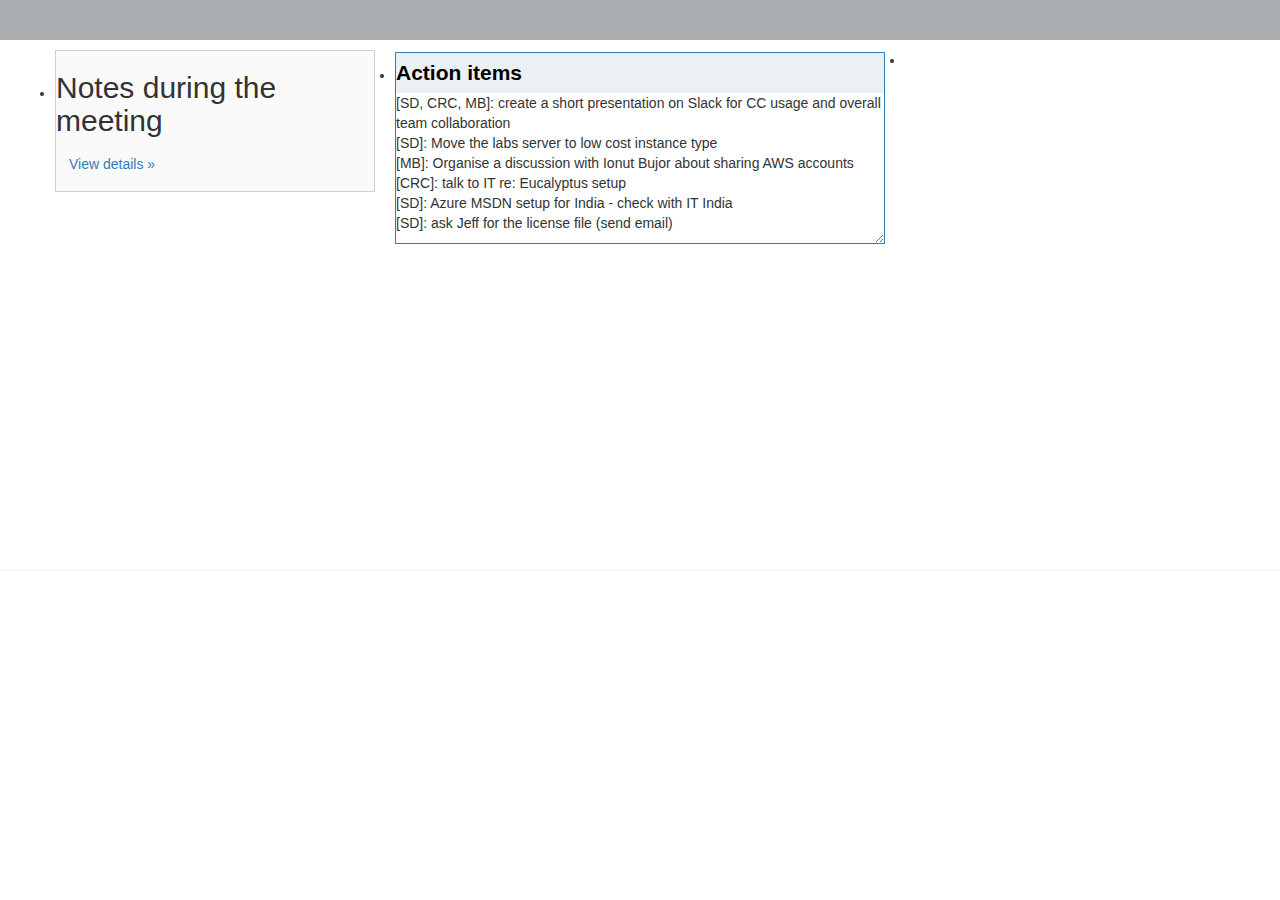
<file: indexGrid.html>
<!DOCTYPE html>
<html lang="en">
  <head>
    <meta charset="utf-8">
    <meta http-equiv="X-UA-Compatible" content="IE=edge">
    <meta name="viewport" content="width=device-width, initial-scale=1">

    <title>Bootstrap 3, from LayoutIt!</title>

    <meta name="description" content="Source code generated using layoutit.com">
    <meta name="author" content="LayoutIt!">

    <link href="css/bootstrap.min.css" rel="stylesheet">
    <link href="css/style.css" rel="stylesheet">
    <link href="css/jquery.gridster.css" rel="stylesheet">

  </head>
  <body>


    <div class="row">
    	<div class="col-md-12" style="height: 40px; background-color: #AAADB0;"> </div> 
    </div>	

    <div class="gridster">
	    <ul>
	        <li data-row="1" data-col="1" data-sizex="2" data-sizey="2">
				<div style="border: 1px solid #CFCFCF; background-color: #FAFAFA;">
					<h2>
						Notes during the meeting
					</h2>

					<p>
						<a class="btn" href="#">View details »</a>
					</p>
				</div>	        	
	        </li>
	        <li data-row="1" data-col="2" data-sizex="3" data-sizey="3" >
				<div >
					<div class="box1 ">
					  <div class="box1header">Action items</div>
					  <div class="box1content" contenteditable="true" id="actions_content" >
					    [SD, CRC, MB]: create a short presentation on Slack for CC usage and overall team collaboration<BR>
						[SD]: Move the labs server to low cost instance type<BR>
						[MB]: Organise a discussion with Ionut Bujor about sharing AWS accounts<BR>
						[CRC]:  talk to IT re: Eucalyptus setup<BR>
						[SD]: Azure MSDN setup for India - check with IT India<BR>
						[SD]: ask Jeff for the license file (send email)
					  </div>
					</div>
				</div>		        	
	        </li>
	        <li data-row="2" data-col="1" data-sizex="2" data-sizey="2">
	        	
	        </li>
	 

	    </ul>
	</div>

	<HR><BR>




    <script src="js/jquery.min.js"></script>
    <script src="js/bootstrap.min.js"></script>
    <script src="js/scripts.js"></script>
    <script src="js/jquery.gridster.js"></script>
    <script type="text/javascript">
		$(function(){ //DOM Ready
		 
		    $(".gridster ul").gridster({
		        widget_margins: [10, 10],
		        widget_base_dimensions: [150, 150],
		        resize: {
		            enabled: true
		          }
		    });
		 
		});
    </script>    
    <script src="ckeditor/ckeditor.js"></script>
	<script>
 
//		CKEDITOR.inline( 'editor1' );
//		CKEDITOR.inline( 'links_content' );
		CKEDITOR.inline( 'actions_content' );
    </script>
  </body>
</html>
</file>
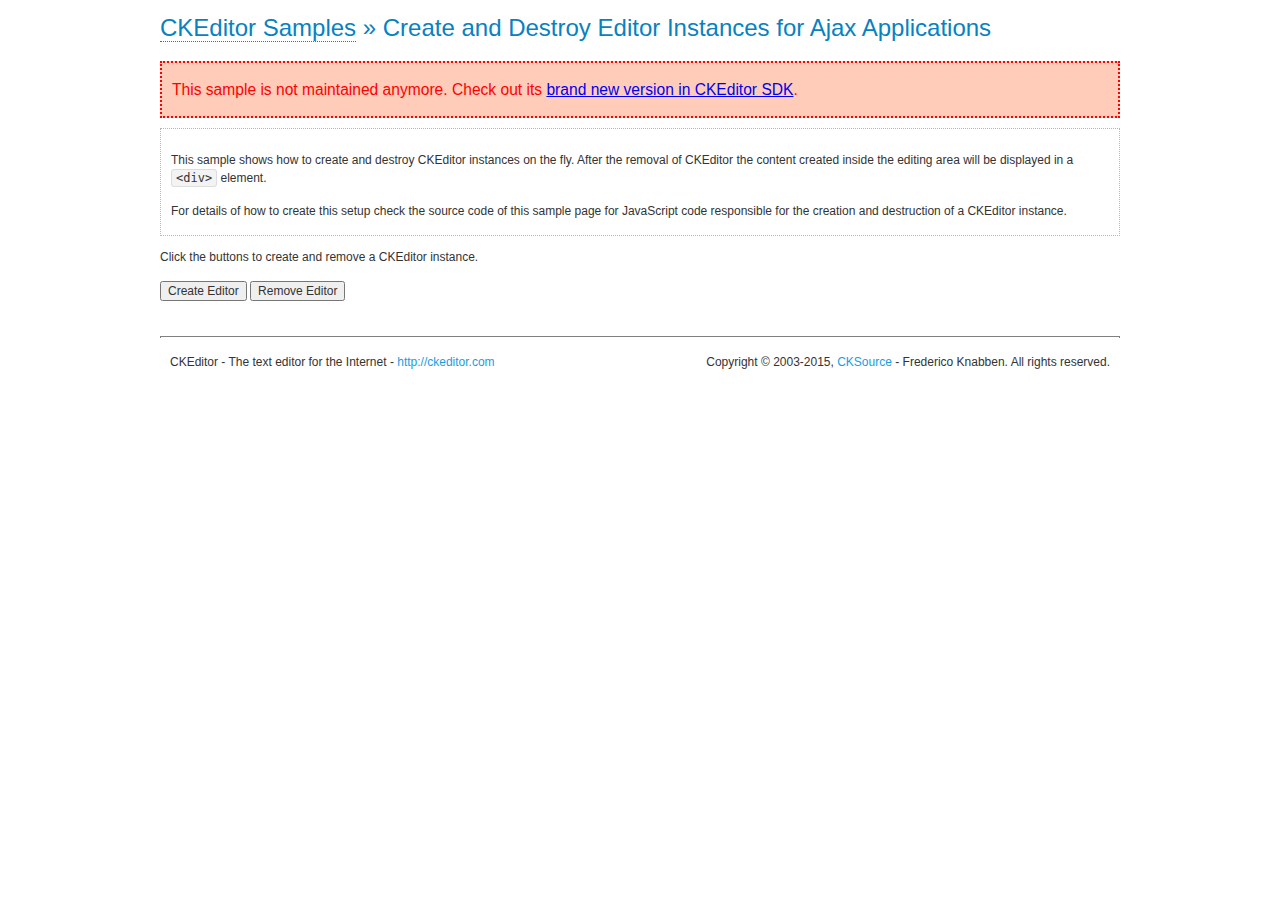
<file: ckeditor/samples/old/ajax.html>
<!DOCTYPE html>
<!--
Copyright (c) 2003-2015, CKSource - Frederico Knabben. All rights reserved.
For licensing, see LICENSE.md or http://ckeditor.com/license
-->
<html>
<head>
	<meta charset="utf-8">
	<title>Ajax &mdash; CKEditor Sample</title>
	<script src="../../ckeditor.js"></script>
	<link rel="stylesheet" href="sample.css">
	<script>

		var editor, html = '';

		function createEditor() {
			if ( editor )
				return;

			// Create a new editor inside the <div id="editor">, setting its value to html
			var config = {};
			editor = CKEDITOR.appendTo( 'editor', config, html );
		}

		function removeEditor() {
			if ( !editor )
				return;

			// Retrieve the editor contents. In an Ajax application, this data would be
			// sent to the server or used in any other way.
			document.getElementById( 'editorcontents' ).innerHTML = html = editor.getData();
			document.getElementById( 'contents' ).style.display = '';

			// Destroy the editor.
			editor.destroy();
			editor = null;
		}

	</script>
</head>
<body>
	<h1 class="samples">
		<a href="index.html">CKEditor Samples</a> &raquo; Create and Destroy Editor Instances for Ajax Applications
	</h1>
	<div class="warning deprecated">
		This sample is not maintained anymore. Check out its <a href="http://sdk.ckeditor.com/samples/saveajax.html">brand new version in CKEditor SDK</a>.
	</div>
	<div class="description">
		<p>
			This sample shows how to create and destroy CKEditor instances on the fly. After the removal of CKEditor the content created inside the editing
			area will be displayed in a <code>&lt;div&gt;</code> element.
		</p>
		<p>
			For details of how to create this setup check the source code of this sample page
			for JavaScript code responsible for the creation and destruction of a CKEditor instance.
		</p>
	</div>
	<p>Click the buttons to create and remove a CKEditor instance.</p>
	<p>
		<input onclick="createEditor();" type="button" value="Create Editor">
		<input onclick="removeEditor();" type="button" value="Remove Editor">
	</p>
	<!-- This div will hold the editor. -->
	<div id="editor">
	</div>
	<div id="contents" style="display: none">
		<p>
			Edited Contents:
		</p>
		<!-- This div will be used to display the editor contents. -->
		<div id="editorcontents">
		</div>
	</div>
	<div id="footer">
		<hr>
		<p>
			CKEditor - The text editor for the Internet - <a class="samples" href="http://ckeditor.com/">http://ckeditor.com</a>
		</p>
		<p id="copy">
			Copyright &copy; 2003-2015, <a class="samples" href="http://cksource.com/">CKSource</a> - Frederico
			Knabben. All rights reserved.
		</p>
	</div>
</body>
</html>
</file>
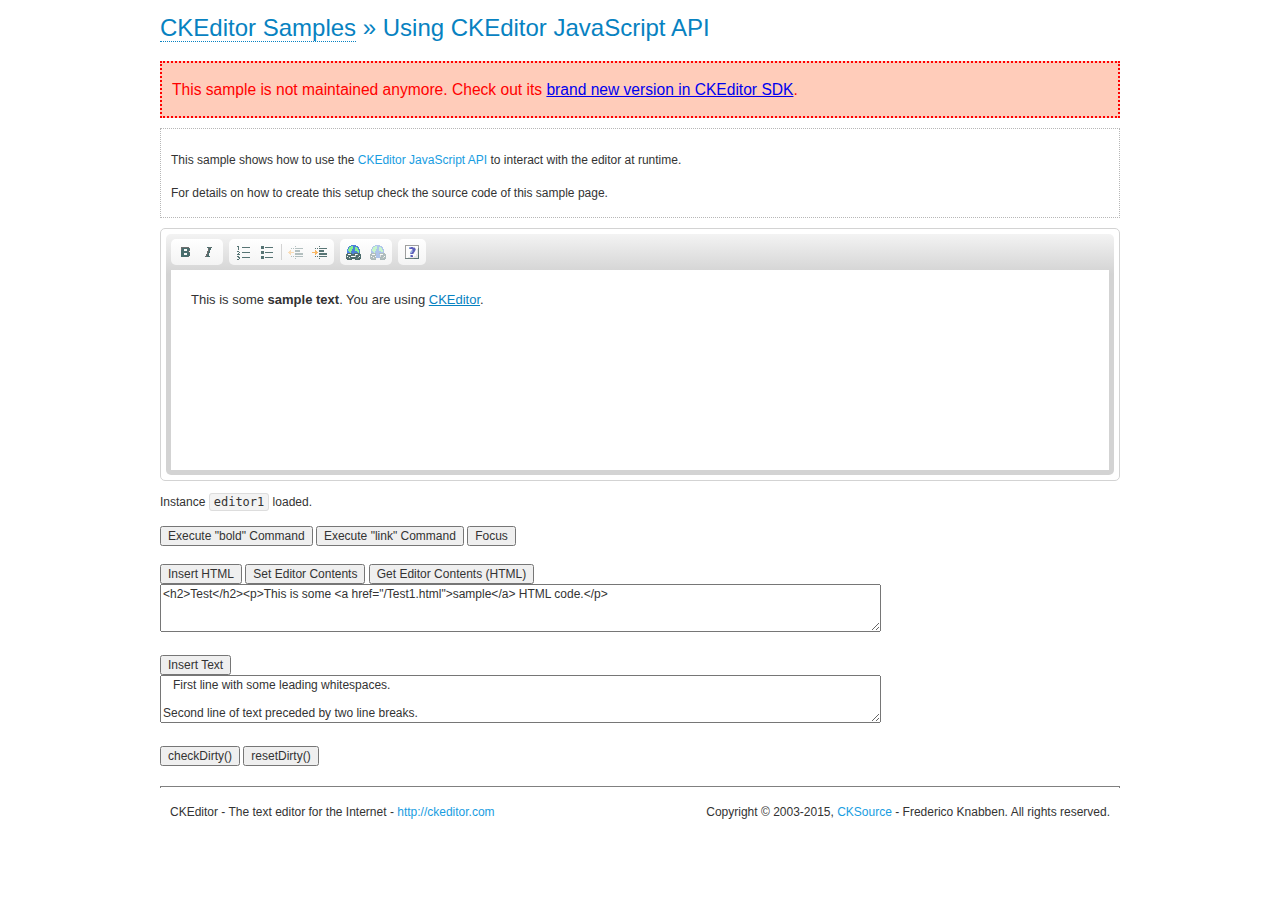
<file: ckeditor/samples/old/api.html>
<!DOCTYPE html>
<!--
Copyright (c) 2003-2015, CKSource - Frederico Knabben. All rights reserved.
For licensing, see LICENSE.md or http://ckeditor.com/license
-->
<html>
<head>
	<meta charset="utf-8">
	<title>API Usage &mdash; CKEditor Sample</title>
	<script src="../../ckeditor.js"></script>
	<link href="sample.css" rel="stylesheet">
	<script>

// The instanceReady event is fired, when an instance of CKEditor has finished
// its initialization.
CKEDITOR.on( 'instanceReady', function( ev ) {
	// Show the editor name and description in the browser status bar.
	document.getElementById( 'eMessage' ).innerHTML = 'Instance <code>' + ev.editor.name + '<\/code> loaded.';

	// Show this sample buttons.
	document.getElementById( 'eButtons' ).style.display = 'block';
});

function InsertHTML() {
	// Get the editor instance that we want to interact with.
	var editor = CKEDITOR.instances.editor1;
	var value = document.getElementById( 'htmlArea' ).value;

	// Check the active editing mode.
	if ( editor.mode == 'wysiwyg' )
	{
		// Insert HTML code.
		// http://docs.ckeditor.com/#!/api/CKEDITOR.editor-method-insertHtml
		editor.insertHtml( value );
	}
	else
		alert( 'You must be in WYSIWYG mode!' );
}

function InsertText() {
	// Get the editor instance that we want to interact with.
	var editor = CKEDITOR.instances.editor1;
	var value = document.getElementById( 'txtArea' ).value;

	// Check the active editing mode.
	if ( editor.mode == 'wysiwyg' )
	{
		// Insert as plain text.
		// http://docs.ckeditor.com/#!/api/CKEDITOR.editor-method-insertText
		editor.insertText( value );
	}
	else
		alert( 'You must be in WYSIWYG mode!' );
}

function SetContents() {
	// Get the editor instance that we want to interact with.
	var editor = CKEDITOR.instances.editor1;
	var value = document.getElementById( 'htmlArea' ).value;

	// Set editor contents (replace current contents).
	// http://docs.ckeditor.com/#!/api/CKEDITOR.editor-method-setData
	editor.setData( value );
}

function GetContents() {
	// Get the editor instance that you want to interact with.
	var editor = CKEDITOR.instances.editor1;

	// Get editor contents
	// http://docs.ckeditor.com/#!/api/CKEDITOR.editor-method-getData
	alert( editor.getData() );
}

function ExecuteCommand( commandName ) {
	// Get the editor instance that we want to interact with.
	var editor = CKEDITOR.instances.editor1;

	// Check the active editing mode.
	if ( editor.mode == 'wysiwyg' )
	{
		// Execute the command.
		// http://docs.ckeditor.com/#!/api/CKEDITOR.editor-method-execCommand
		editor.execCommand( commandName );
	}
	else
		alert( 'You must be in WYSIWYG mode!' );
}

function CheckDirty() {
	// Get the editor instance that we want to interact with.
	var editor = CKEDITOR.instances.editor1;
	// Checks whether the current editor contents present changes when compared
	// to the contents loaded into the editor at startup
	// http://docs.ckeditor.com/#!/api/CKEDITOR.editor-method-checkDirty
	alert( editor.checkDirty() );
}

function ResetDirty() {
	// Get the editor instance that we want to interact with.
	var editor = CKEDITOR.instances.editor1;
	// Resets the "dirty state" of the editor (see CheckDirty())
	// http://docs.ckeditor.com/#!/api/CKEDITOR.editor-method-resetDirty
	editor.resetDirty();
	alert( 'The "IsDirty" status has been reset' );
}

function Focus() {
	CKEDITOR.instances.editor1.focus();
}

function onFocus() {
	document.getElementById( 'eMessage' ).innerHTML = '<b>' + this.name + ' is focused </b>';
}

function onBlur() {
	document.getElementById( 'eMessage' ).innerHTML = this.name + ' lost focus';
}

	</script>

</head>
<body>
	<h1 class="samples">
		<a href="index.html">CKEditor Samples</a> &raquo; Using CKEditor JavaScript API
	</h1>
	<div class="warning deprecated">
		This sample is not maintained anymore. Check out its <a href="http://sdk.ckeditor.com/samples/api.html">brand new version in CKEditor SDK</a>.
	</div>
	<div class="description">
	<p>
		This sample shows how to use the
		<a class="samples" href="http://docs.ckeditor.com/#!/api/CKEDITOR.editor">CKEditor JavaScript API</a>
		to interact with the editor at runtime.
	</p>
	<p>
		For details on how to create this setup check the source code of this sample page.
	</p>
	</div>

	<!-- This <div> holds alert messages to be display in the sample page. -->
	<div id="alerts">
		<noscript>
			<p>
				<strong>CKEditor requires JavaScript to run</strong>. In a browser with no JavaScript
				support, like yours, you should still see the contents (HTML data) and you should
				be able to edit it normally, without a rich editor interface.
			</p>
		</noscript>
	</div>
	<form action="../../../samples/sample_posteddata.php" method="post">
		<textarea cols="100" id="editor1" name="editor1" rows="10">&lt;p&gt;This is some &lt;strong&gt;sample text&lt;/strong&gt;. You are using &lt;a href="http://ckeditor.com/"&gt;CKEditor&lt;/a&gt;.&lt;/p&gt;</textarea>

		<script>
			// Replace the <textarea id="editor1"> with an CKEditor instance.
			CKEDITOR.replace( 'editor1', {
				on: {
					focus: onFocus,
					blur: onBlur,

					// Check for availability of corresponding plugins.
					pluginsLoaded: function( evt ) {
						var doc = CKEDITOR.document, ed = evt.editor;
						if ( !ed.getCommand( 'bold' ) )
							doc.getById( 'exec-bold' ).hide();
						if ( !ed.getCommand( 'link' ) )
							doc.getById( 'exec-link' ).hide();
					}
				}
			});
		</script>

		<p id="eMessage">
		</p>

		<div id="eButtons" style="display: none">
			<input id="exec-bold" onclick="ExecuteCommand('bold');" type="button" value="Execute &quot;bold&quot; Command">
			<input id="exec-link" onclick="ExecuteCommand('link');" type="button" value="Execute &quot;link&quot; Command">
			<input onclick="Focus();" type="button" value="Focus">
			<br><br>
			<input onclick="InsertHTML();" type="button" value="Insert HTML">
			<input onclick="SetContents();" type="button" value="Set Editor Contents">
			<input onclick="GetContents();" type="button" value="Get Editor Contents (HTML)">
			<br>
			<textarea cols="100" id="htmlArea" rows="3">&lt;h2&gt;Test&lt;/h2&gt;&lt;p&gt;This is some &lt;a href="/Test1.html"&gt;sample&lt;/a&gt; HTML code.&lt;/p&gt;</textarea>
			<br>
			<br>
			<input onclick="InsertText();" type="button" value="Insert Text">
			<br>
			<textarea cols="100" id="txtArea" rows="3">   First line with some leading whitespaces.

Second line of text preceded by two line breaks.</textarea>
			<br>
			<br>
			<input onclick="CheckDirty();" type="button" value="checkDirty()">
			<input onclick="ResetDirty();" type="button" value="resetDirty()">
		</div>
	</form>
	<div id="footer">
		<hr>
		<p>
			CKEditor - The text editor for the Internet - <a class="samples" href="http://ckeditor.com/">http://ckeditor.com</a>
		</p>
		<p id="copy">
			Copyright &copy; 2003-2015, <a class="samples" href="http://cksource.com/">CKSource</a> - Frederico
			Knabben. All rights reserved.
		</p>
	</div>
</body>
</html>
</file>
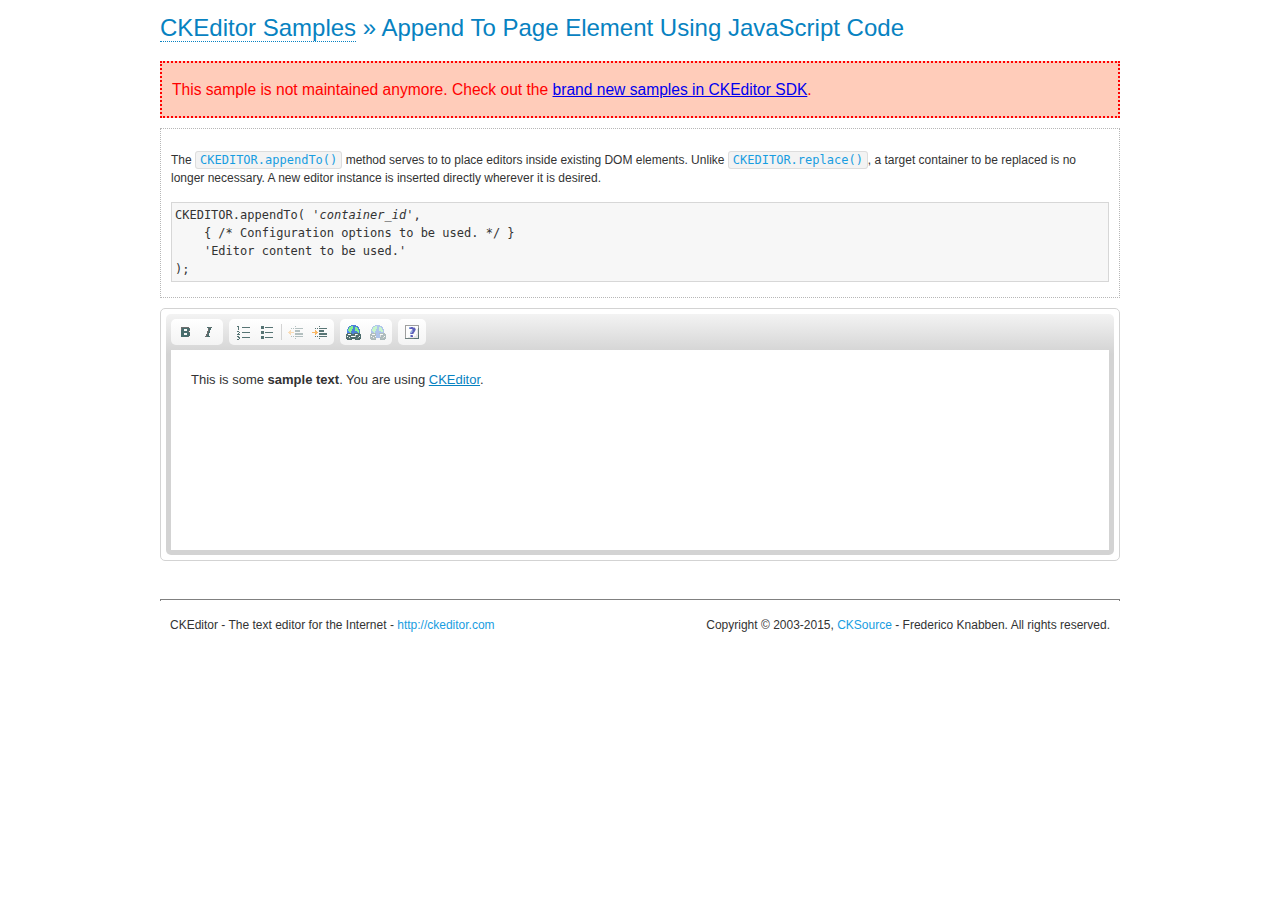
<file: ckeditor/samples/old/appendto.html>
<!DOCTYPE html>
<!--
Copyright (c) 2003-2015, CKSource - Frederico Knabben. All rights reserved.
For licensing, see LICENSE.md or http://ckeditor.com/license
-->
<html>
<head>
	<meta charset="utf-8">
	<title>Append To Page Element Using JavaScript Code &mdash; CKEditor Sample</title>
	<script src="../../ckeditor.js"></script>
	<link rel="stylesheet" href="sample.css">
</head>
<body>
	<h1 class="samples">
		<a href="index.html">CKEditor Samples</a> &raquo; Append To Page Element Using JavaScript Code
	</h1>
	<div class="warning deprecated">
		This sample is not maintained anymore. Check out the <a href="http://sdk.ckeditor.com/">brand new samples in CKEditor SDK</a>.
	</div>
	<div id="section1">
		<div class="description">
			<p>
				The <code><a class="samples" href="http://docs.ckeditor.com/#!/api/CKEDITOR-method-appendTo">CKEDITOR.appendTo()</a></code> method serves to to place editors inside existing DOM elements. Unlike <code><a class="samples" href="http://docs.ckeditor.com/#!/api/CKEDITOR-method-replace">CKEDITOR.replace()</a></code>,
				a target container to be replaced is no longer necessary. A new editor
				instance is inserted directly wherever it is desired.
			</p>
<pre class="samples">CKEDITOR.appendTo( '<em>container_id</em>',
	{ /* Configuration options to be used. */ }
	'Editor content to be used.'
);</pre>
		</div>
		<script>

			// This call can be placed at any point after the
			// DOM element to append CKEditor to or inside the <head><script>
			// in a window.onload event handler.

			// Append a CKEditor instance using the default configuration and the
			// provided content to the <div> element of ID "section1".
			CKEDITOR.appendTo( 'section1',
				null,
				'<p>This is some <strong>sample text</strong>. You are using <a href="http://ckeditor.com/">CKEditor</a>.</p>'
			);

		</script>
	</div>
	<br>
	<div id="footer">
		<hr>
		<p>
			CKEditor - The text editor for the Internet - <a class="samples" href="http://ckeditor.com/">http://ckeditor.com</a>
		</p>
		<p id="copy">
			Copyright &copy; 2003-2015, <a class="samples" href="http://cksource.com/">CKSource</a> - Frederico
			Knabben. All rights reserved.
		</p>
	</div>
</body>
</html>
</file>
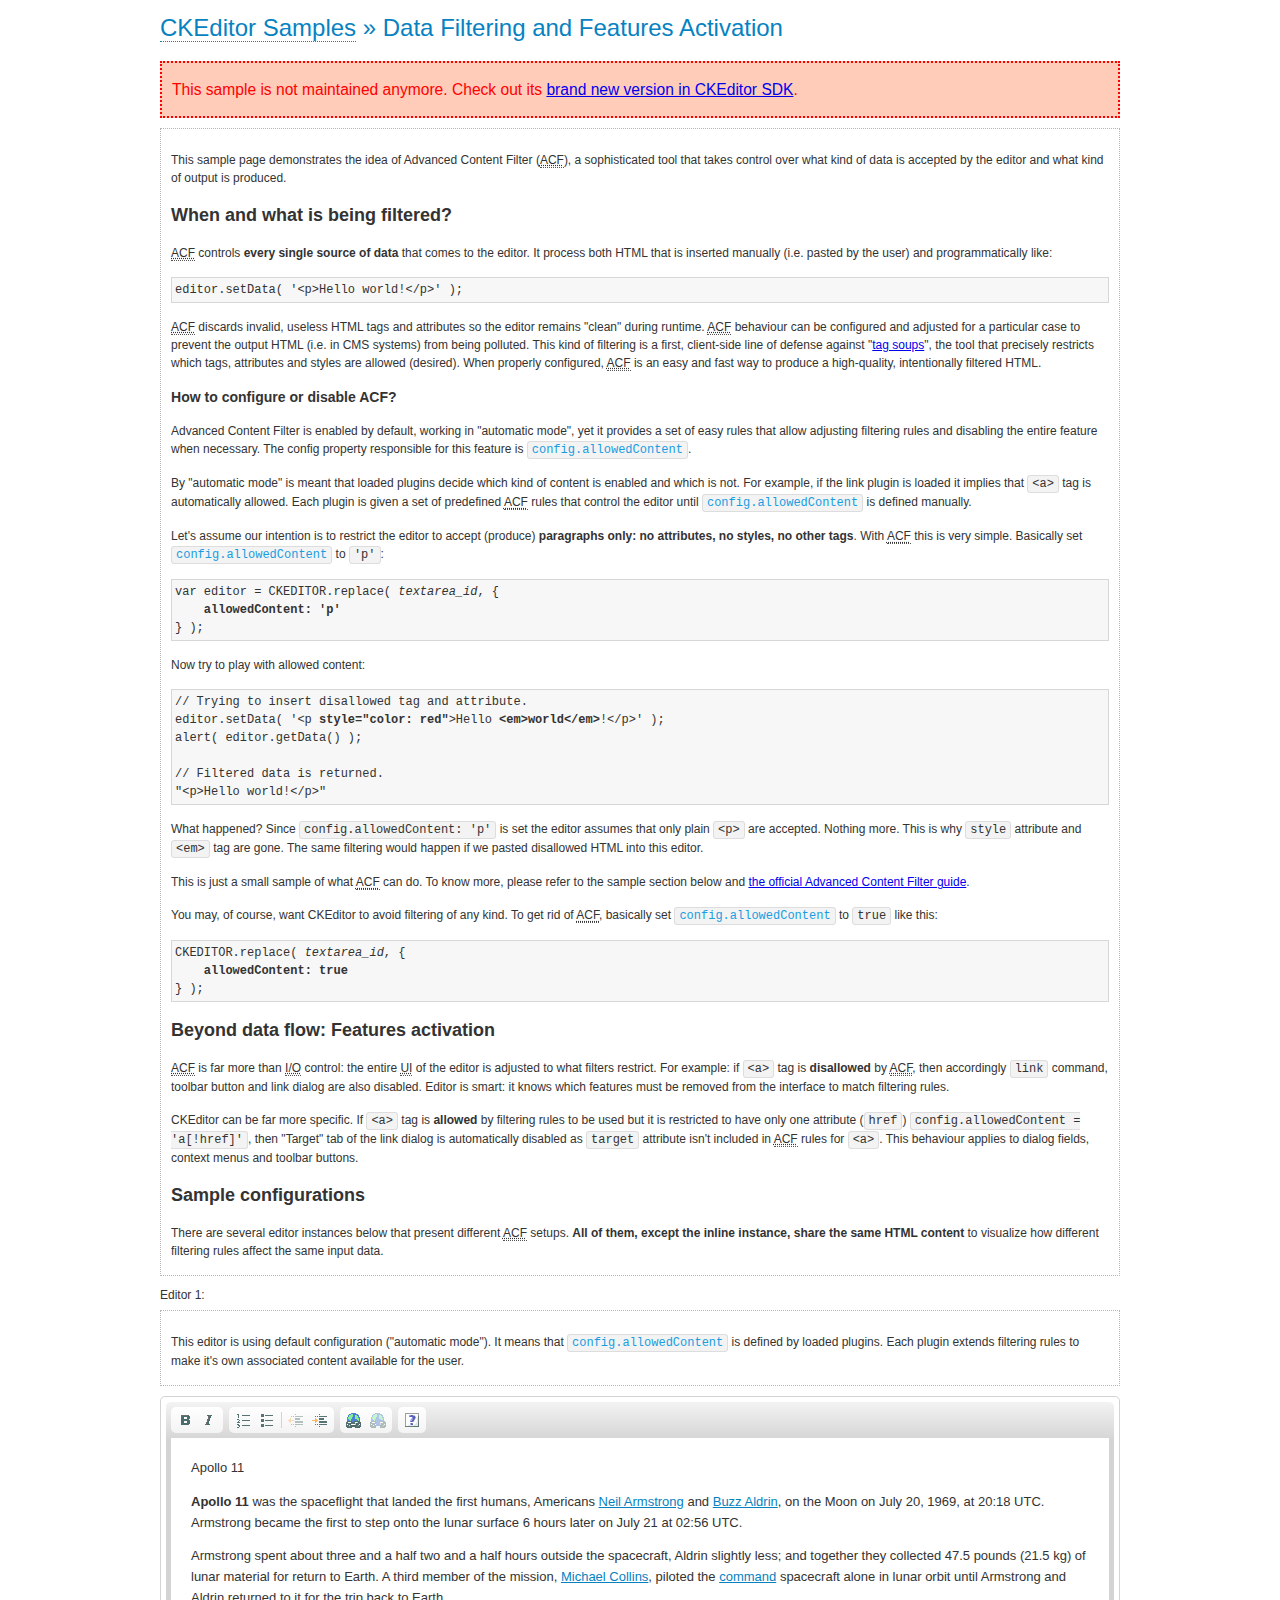
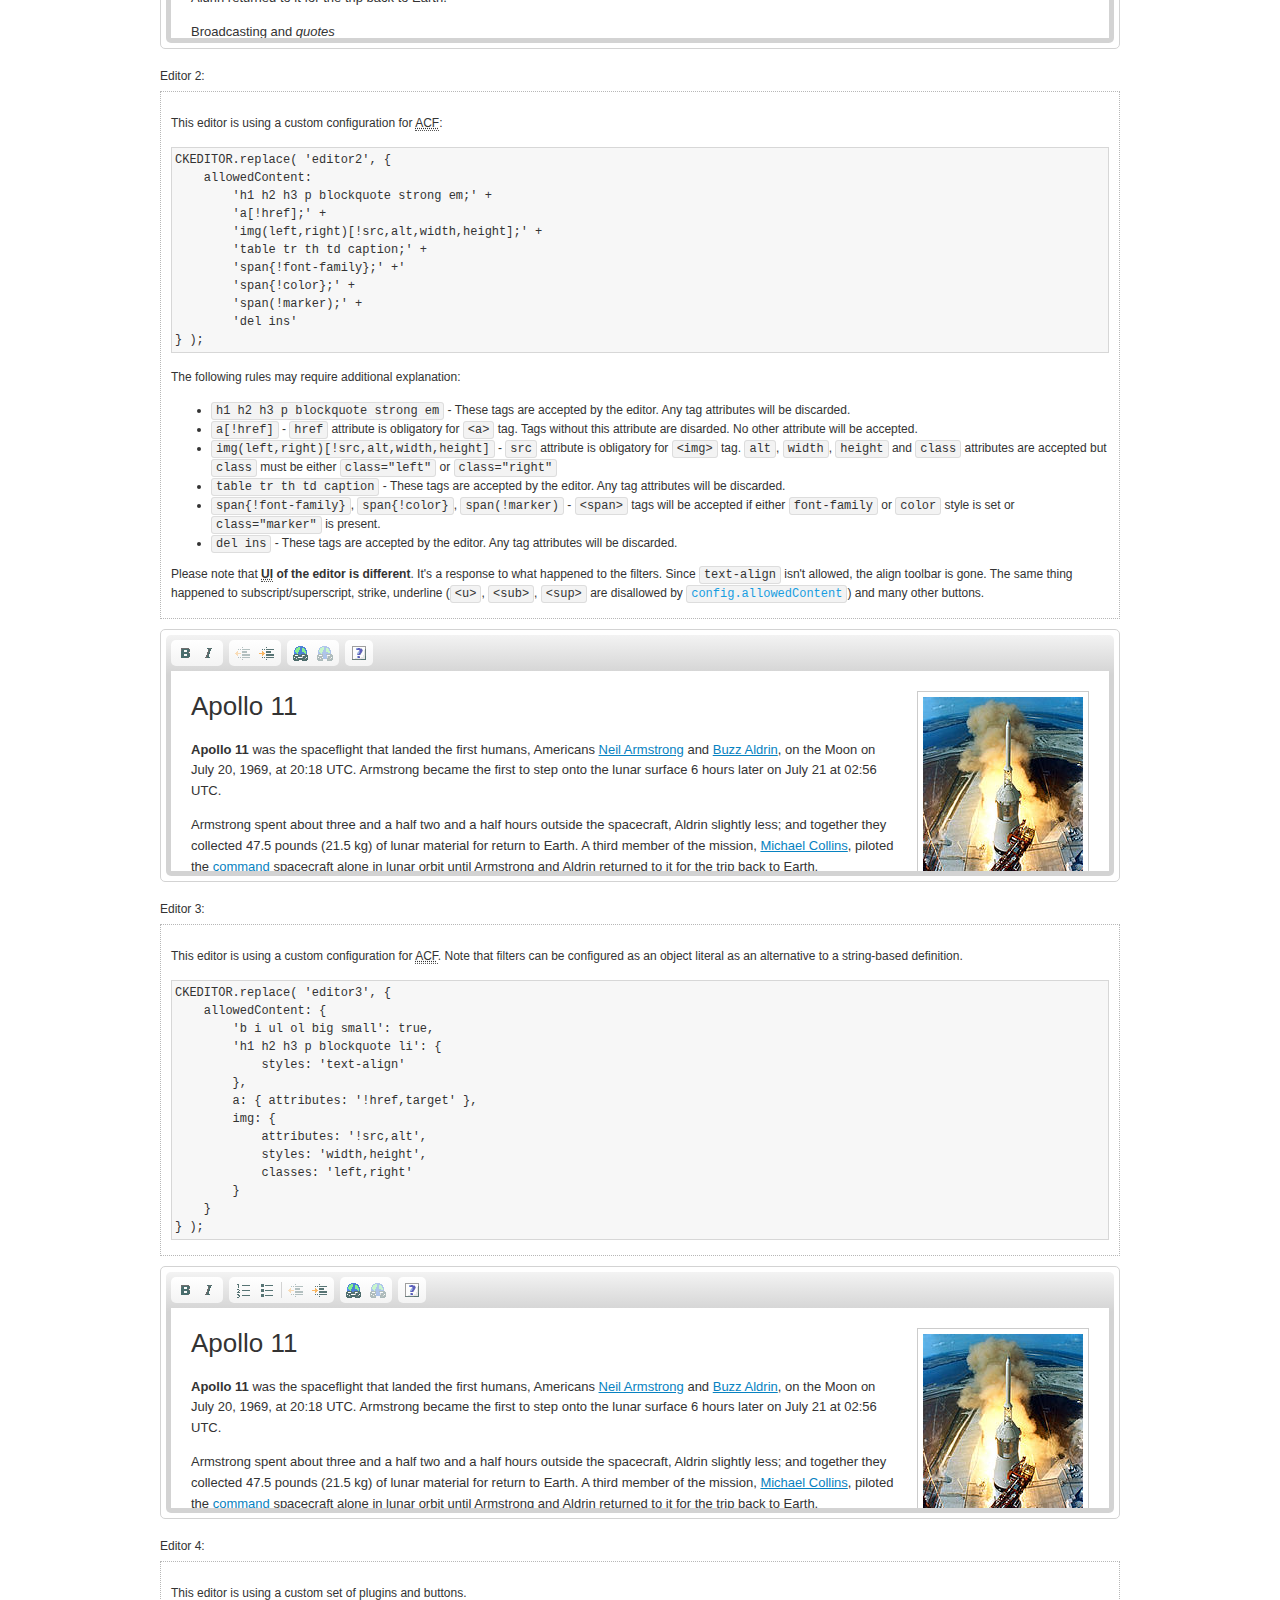
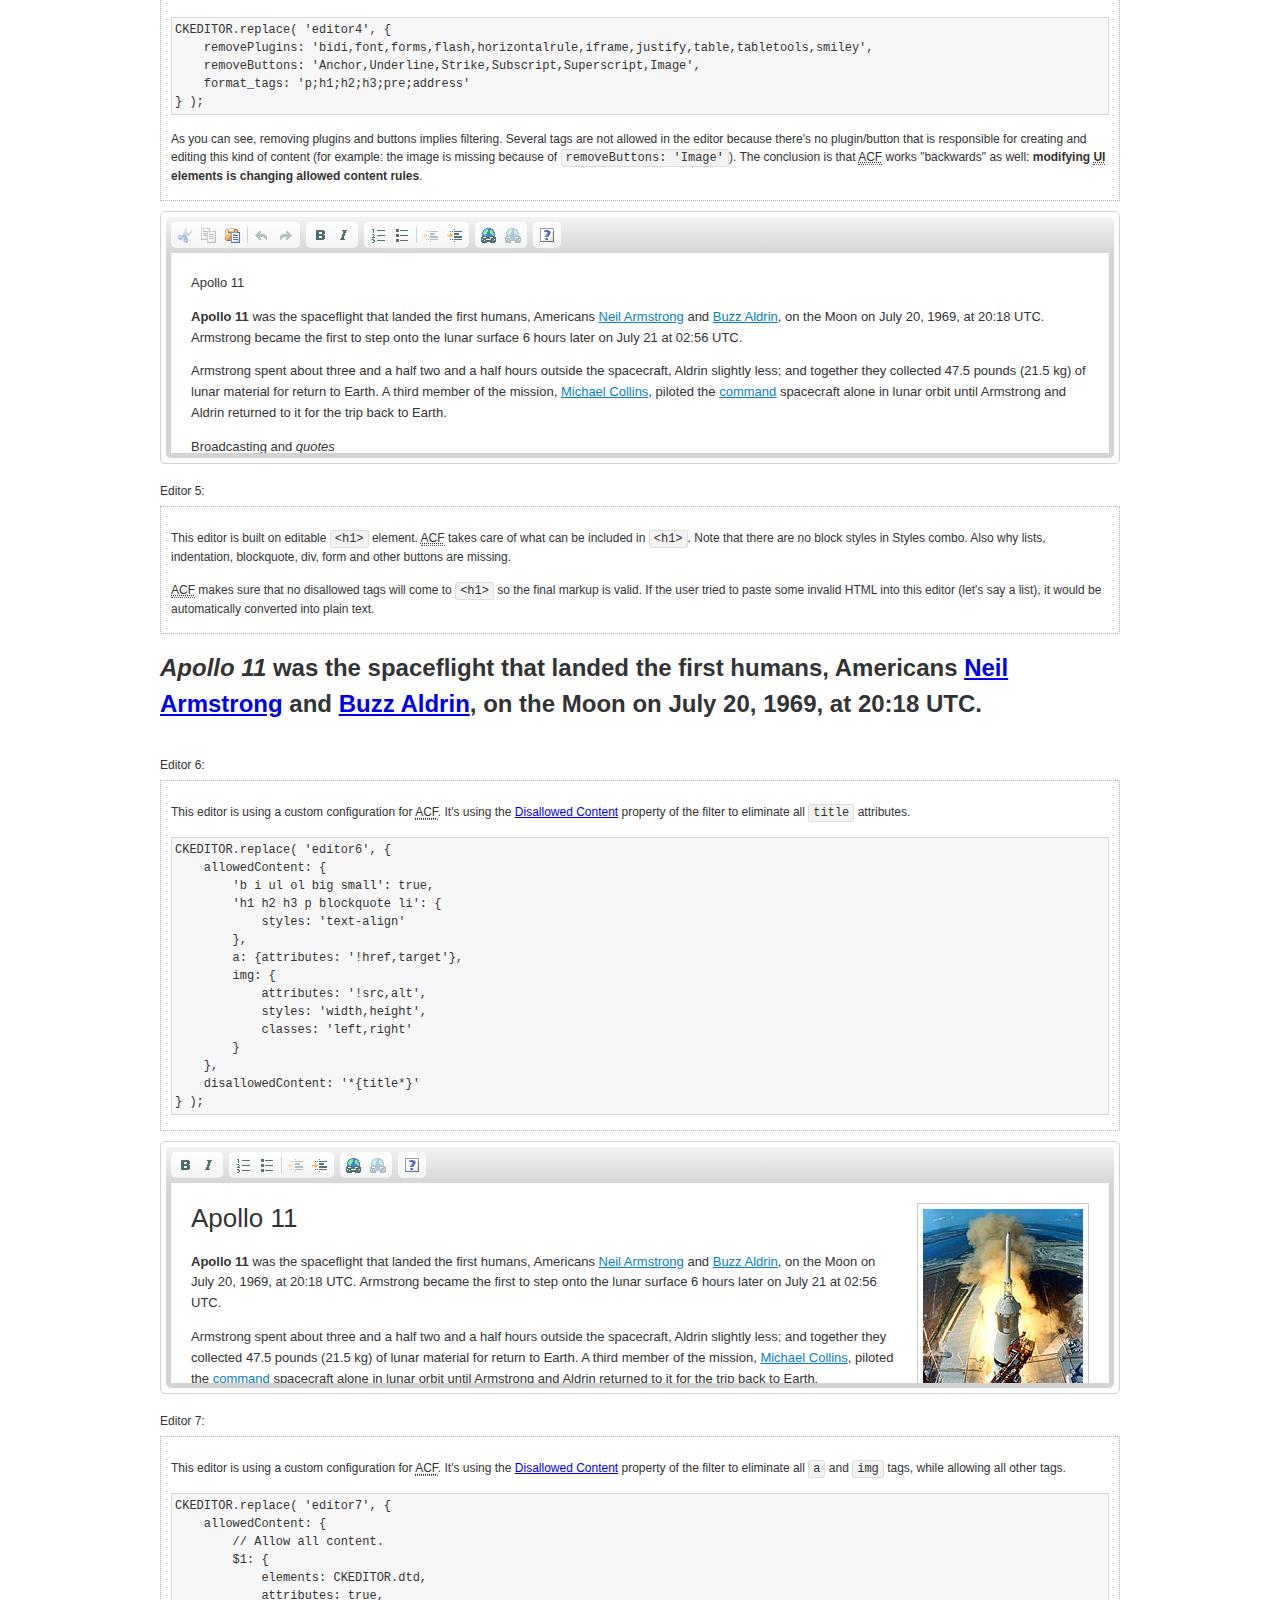
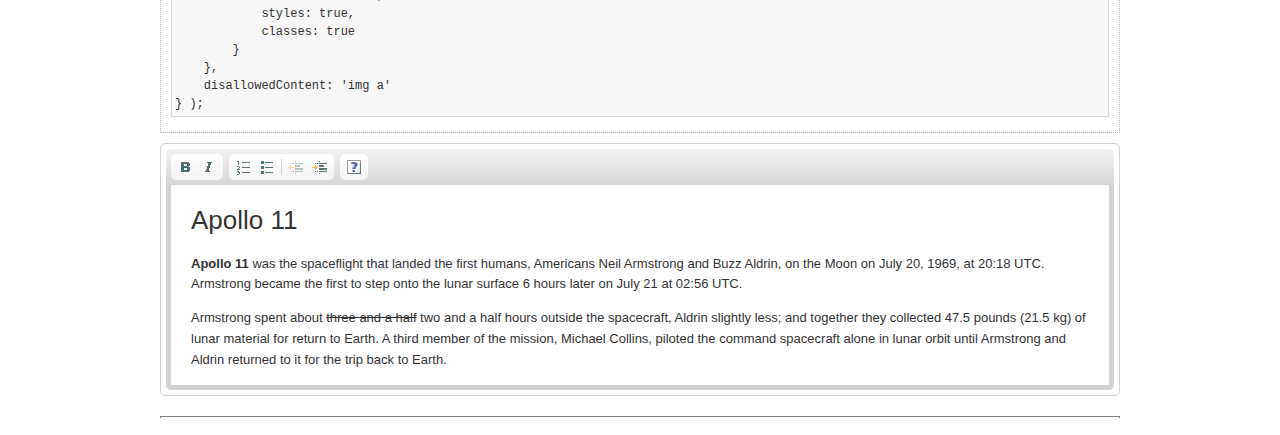
<file: ckeditor/samples/old/datafiltering.html>
<!DOCTYPE html>
<!--
Copyright (c) 2003-2015, CKSource - Frederico Knabben. All rights reserved.
For licensing, see LICENSE.md or http://ckeditor.com/license
-->
<html>
<head>
	<meta charset="utf-8">
	<title>Data Filtering &mdash; CKEditor Sample</title>
	<script src="../../ckeditor.js"></script>
	<link rel="stylesheet" href="sample.css">
	<script>
		// Remove advanced tabs for all editors.
		CKEDITOR.config.removeDialogTabs = 'image:advanced;link:advanced;flash:advanced;creatediv:advanced;editdiv:advanced';
	</script>
</head>
<body>
	<h1 class="samples">
		<a href="index.html">CKEditor Samples</a> &raquo; Data Filtering and Features Activation
	</h1>
	<div class="warning deprecated">
		This sample is not maintained anymore. Check out its <a href="http://sdk.ckeditor.com/samples/acf.html">brand new version in CKEditor SDK</a>.
	</div>
	<div class="description">
		<p>
			This sample page demonstrates the idea of Advanced Content Filter
			(<abbr title="Advanced Content Filter">ACF</abbr>), a sophisticated
			tool that takes control over what kind of data is accepted by the editor and what
			kind of output is produced.
		</p>
		<h2>When and what is being filtered?</h2>
		<p>
			<abbr title="Advanced Content Filter">ACF</abbr> controls
			<strong>every single source of data</strong> that comes to the editor.
			It process both HTML that is inserted manually (i.e. pasted by the user)
			and programmatically like:
		</p>
<pre class="samples">
editor.setData( '&lt;p&gt;Hello world!&lt;/p&gt;' );
</pre>
		<p>
			<abbr title="Advanced Content Filter">ACF</abbr> discards invalid,
			useless HTML tags and attributes so the editor remains "clean" during
			runtime. <abbr title="Advanced Content Filter">ACF</abbr> behaviour
			can be configured and adjusted for a particular case to prevent the
			output HTML (i.e. in CMS systems) from being polluted.

			This kind of filtering is a first, client-side line of defense
			against "<a href="http://en.wikipedia.org/wiki/Tag_soup">tag soups</a>",
			the tool that precisely restricts which tags, attributes and styles
			are allowed (desired). When properly configured, <abbr title="Advanced Content Filter">ACF</abbr>
			is an easy and fast way to produce a high-quality, intentionally filtered HTML.
		</p>

		<h3>How to configure or disable ACF?</h3>
		<p>
			Advanced Content Filter is enabled by default, working in "automatic mode", yet
			it provides a set of easy rules that allow adjusting filtering rules
			and disabling the entire feature when necessary. The config property
			responsible for this feature is <code><a class="samples"
			href="http://docs.ckeditor.com/#!/api/CKEDITOR.config-cfg-allowedContent">config.allowedContent</a></code>.
		</p>
		<p>
			By "automatic mode" is meant that loaded plugins decide which kind
			of content is enabled and which is not. For example, if the link
			plugin is loaded it implies that <code>&lt;a&gt;</code> tag is
			automatically allowed. Each plugin is given a set
			of predefined <abbr title="Advanced Content Filter">ACF</abbr> rules
			that control the editor until <code><a class="samples"
			href="http://docs.ckeditor.com/#!/api/CKEDITOR.config-cfg-allowedContent">
			config.allowedContent</a></code>
			is defined manually.
		</p>
		<p>
			Let's assume our intention is to restrict the editor to accept (produce) <strong>paragraphs
			only: no attributes, no styles, no other tags</strong>.
			With <abbr title="Advanced Content Filter">ACF</abbr>
			this is very simple. Basically set <code><a class="samples"
			href="http://docs.ckeditor.com/#!/api/CKEDITOR.config-cfg-allowedContent">
			config.allowedContent</a></code> to <code>'p'</code>:
		</p>
<pre class="samples">
var editor = CKEDITOR.replace( <em>textarea_id</em>, {
	<strong>allowedContent: 'p'</strong>
} );
</pre>
		<p>
			Now try to play with allowed content:
		</p>
<pre class="samples">
// Trying to insert disallowed tag and attribute.
editor.setData( '&lt;p <strong>style="color: red"</strong>&gt;Hello <strong>&lt;em&gt;world&lt;/em&gt;</strong>!&lt;/p&gt;' );
alert( editor.getData() );

// Filtered data is returned.
"&lt;p&gt;Hello world!&lt;/p&gt;"
</pre>
		<p>
			What happened? Since <code>config.allowedContent: 'p'</code> is set the editor assumes
			that only plain <code>&lt;p&gt;</code> are accepted. Nothing more. This is why
			<code>style</code> attribute and <code>&lt;em&gt;</code> tag are gone. The same
			filtering would happen if we pasted disallowed HTML into this editor.
		</p>
		<p>
			This is just a small sample of what <abbr title="Advanced Content Filter">ACF</abbr>
			can do. To know more, please refer to the sample section below and
			<a href="http://docs.ckeditor.com/#!/guide/dev_advanced_content_filter">the official Advanced Content Filter guide</a>.
		</p>
		<p>
			You may, of course, want CKEditor to avoid filtering of any kind.
			To get rid of <abbr title="Advanced Content Filter">ACF</abbr>,
			basically set <code><a class="samples"
			href="http://docs.ckeditor.com/#!/api/CKEDITOR.config-cfg-allowedContent">
			config.allowedContent</a></code> to <code>true</code> like this:
		</p>
<pre class="samples">
CKEDITOR.replace( <em>textarea_id</em>, {
	<strong>allowedContent: true</strong>
} );
</pre>

		<h2>Beyond data flow: Features activation</h2>
		<p>
			<abbr title="Advanced Content Filter">ACF</abbr> is far more than
			<abbr title="Input/Output">I/O</abbr> control: the entire
			<abbr title="User Interface">UI</abbr> of the editor is adjusted to what
			filters restrict. For example: if <code>&lt;a&gt;</code> tag is
			<strong>disallowed</strong>
			by <abbr title="Advanced Content Filter">ACF</abbr>,
			then accordingly <code>link</code> command, toolbar button and link dialog
			are also disabled. Editor is smart: it knows which features must be
			removed from the interface to match filtering rules.
		</p>
		<p>
			CKEditor can be far more specific. If <code>&lt;a&gt;</code> tag is
			<strong>allowed</strong> by filtering rules to be used but it is restricted
			to have only one attribute (<code>href</code>)
			<code>config.allowedContent = 'a[!href]'</code>, then
			"Target" tab of the link dialog is automatically disabled as <code>target</code>
			attribute isn't included in <abbr title="Advanced Content Filter">ACF</abbr> rules
			for <code>&lt;a&gt;</code>. This behaviour applies to dialog fields, context
			menus and toolbar buttons.
		</p>

		<h2>Sample configurations</h2>
		<p>
			There are several editor instances below that present different
			<abbr title="Advanced Content Filter">ACF</abbr> setups. <strong>All of them,
			except the inline instance, share the same HTML content</strong> to visualize
			how different filtering rules affect the same input data.
		</p>
	</div>

	<div>
		<label for="editor1">
			Editor 1:
		</label>
		<div class="description">
			<p>
				This editor is using default configuration ("automatic mode"). It means that
				<code><a class="samples"
				href="http://docs.ckeditor.com/#!/api/CKEDITOR.config-cfg-allowedContent">
				config.allowedContent</a></code> is defined by loaded plugins.
				Each plugin extends filtering rules to make it's own associated content
				available for the user.
			</p>
		</div>
		<textarea cols="80" id="editor1" name="editor1" rows="10">
			&lt;h1&gt;&lt;img alt=&quot;Saturn V carrying Apollo 11&quot; class=&quot;right&quot; src=&quot;assets/sample.jpg&quot;/&gt; Apollo 11&lt;/h1&gt; &lt;p&gt;&lt;b&gt;Apollo 11&lt;/b&gt; was the spaceflight that landed the first humans, Americans &lt;a href=&quot;http://en.wikipedia.org/wiki/Neil_Armstrong&quot; title=&quot;Neil Armstrong&quot;&gt;Neil Armstrong&lt;/a&gt; and &lt;a href=&quot;http://en.wikipedia.org/wiki/Buzz_Aldrin&quot; title=&quot;Buzz Aldrin&quot;&gt;Buzz Aldrin&lt;/a&gt;, on the Moon on July 20, 1969, at 20:18 UTC. Armstrong became the first to step onto the lunar surface 6 hours later on July 21 at 02:56 UTC.&lt;/p&gt; &lt;p&gt;Armstrong spent about &lt;s&gt;three and a half&lt;/s&gt; two and a half hours outside the spacecraft, Aldrin slightly less; and together they collected 47.5 pounds (21.5&amp;nbsp;kg) of lunar material for return to Earth. A third member of the mission, &lt;a href=&quot;http://en.wikipedia.org/wiki/Michael_Collins_(astronaut)&quot; title=&quot;Michael Collins (astronaut)&quot;&gt;Michael Collins&lt;/a&gt;, piloted the &lt;a href=&quot;http://en.wikipedia.org/wiki/Apollo_Command/Service_Module&quot; title=&quot;Apollo Command/Service Module&quot;&gt;command&lt;/a&gt; spacecraft alone in lunar orbit until Armstrong and Aldrin returned to it for the trip back to Earth.&lt;/p&gt; &lt;h2&gt;Broadcasting and &lt;em&gt;quotes&lt;/em&gt; &lt;a id=&quot;quotes&quot; name=&quot;quotes&quot;&gt;&lt;/a&gt;&lt;/h2&gt; &lt;p&gt;Broadcast on live TV to a world-wide audience, Armstrong stepped onto the lunar surface and described the event as:&lt;/p&gt; &lt;blockquote&gt;&lt;p&gt;One small step for [a] man, one giant leap for mankind.&lt;/p&gt;&lt;/blockquote&gt; &lt;p&gt;Apollo 11 effectively ended the &lt;a href=&quot;http://en.wikipedia.org/wiki/Space_Race&quot; title=&quot;Space Race&quot;&gt;Space Race&lt;/a&gt; and fulfilled a national goal proposed in 1961 by the late U.S. President &lt;a href=&quot;http://en.wikipedia.org/wiki/John_F._Kennedy&quot; title=&quot;John F. Kennedy&quot;&gt;John F. Kennedy&lt;/a&gt; in a speech before the United States Congress:&lt;/p&gt; &lt;blockquote&gt;&lt;p&gt;[...] before this decade is out, of landing a man on the Moon and returning him safely to the Earth.&lt;/p&gt;&lt;/blockquote&gt; &lt;h2&gt;Technical details &lt;a id=&quot;tech-details&quot; name=&quot;tech-details&quot;&gt;&lt;/a&gt;&lt;/h2&gt; &lt;table align=&quot;right&quot; border=&quot;1&quot; bordercolor=&quot;#ccc&quot; cellpadding=&quot;5&quot; cellspacing=&quot;0&quot; style=&quot;border-collapse:collapse;margin:10px 0 10px 15px;&quot;&gt; &lt;caption&gt;&lt;strong&gt;Mission crew&lt;/strong&gt;&lt;/caption&gt; &lt;thead&gt; &lt;tr&gt; &lt;th scope=&quot;col&quot;&gt;Position&lt;/th&gt; &lt;th scope=&quot;col&quot;&gt;Astronaut&lt;/th&gt; &lt;/tr&gt; &lt;/thead&gt; &lt;tbody&gt; &lt;tr&gt; &lt;td&gt;Commander&lt;/td&gt; &lt;td&gt;Neil A. Armstrong&lt;/td&gt; &lt;/tr&gt; &lt;tr&gt; &lt;td&gt;Command Module Pilot&lt;/td&gt; &lt;td&gt;Michael Collins&lt;/td&gt; &lt;/tr&gt; &lt;tr&gt; &lt;td&gt;Lunar Module Pilot&lt;/td&gt; &lt;td&gt;Edwin &amp;quot;Buzz&amp;quot; E. Aldrin, Jr.&lt;/td&gt; &lt;/tr&gt; &lt;/tbody&gt; &lt;/table&gt; &lt;p&gt;Launched by a &lt;strong&gt;Saturn V&lt;/strong&gt; rocket from &lt;a href=&quot;http://en.wikipedia.org/wiki/Kennedy_Space_Center&quot; title=&quot;Kennedy Space Center&quot;&gt;Kennedy Space Center&lt;/a&gt; in Merritt Island, Florida on July 16, Apollo 11 was the fifth manned mission of &lt;a href=&quot;http://en.wikipedia.org/wiki/NASA&quot; title=&quot;NASA&quot;&gt;NASA&lt;/a&gt;&amp;#39;s Apollo program. The Apollo spacecraft had three parts:&lt;/p&gt; &lt;ol&gt; &lt;li&gt;&lt;strong&gt;Command Module&lt;/strong&gt; with a cabin for the three astronauts which was the only part which landed back on Earth&lt;/li&gt; &lt;li&gt;&lt;strong&gt;Service Module&lt;/strong&gt; which supported the Command Module with propulsion, electrical power, oxygen and water&lt;/li&gt; &lt;li&gt;&lt;strong&gt;Lunar Module&lt;/strong&gt; for landing on the Moon.&lt;/li&gt; &lt;/ol&gt; &lt;p&gt;After being sent to the Moon by the Saturn V&amp;#39;s upper stage, the astronauts separated the spacecraft from it and travelled for three days until they entered into lunar orbit. Armstrong and Aldrin then moved into the Lunar Module and landed in the &lt;a href=&quot;http://en.wikipedia.org/wiki/Mare_Tranquillitatis&quot; title=&quot;Mare Tranquillitatis&quot;&gt;Sea of Tranquility&lt;/a&gt;. They stayed a total of about 21 and a half hours on the lunar surface. After lifting off in the upper part of the Lunar Module and rejoining Collins in the Command Module, they returned to Earth and landed in the &lt;a href=&quot;http://en.wikipedia.org/wiki/Pacific_Ocean&quot; title=&quot;Pacific Ocean&quot;&gt;Pacific Ocean&lt;/a&gt; on July 24.&lt;/p&gt; &lt;hr/&gt; &lt;p style=&quot;text-align: right;&quot;&gt;&lt;small&gt;Source: &lt;a href=&quot;http://en.wikipedia.org/wiki/Apollo_11&quot;&gt;Wikipedia.org&lt;/a&gt;&lt;/small&gt;&lt;/p&gt;
		</textarea>

		<script>

			CKEDITOR.replace( 'editor1' );

		</script>
	</div>

	<br>

	<div>
		<label for="editor2">
			Editor 2:
		</label>
		<div class="description">
			<p>
				This editor is using a custom configuration for
				<abbr title="Advanced Content Filter">ACF</abbr>:
			</p>
<pre class="samples">
CKEDITOR.replace( 'editor2', {
	allowedContent:
		'h1 h2 h3 p blockquote strong em;' +
		'a[!href];' +
		'img(left,right)[!src,alt,width,height];' +
		'table tr th td caption;' +
		'span{!font-family};' +'
		'span{!color};' +
		'span(!marker);' +
		'del ins'
} );
</pre>
			<p>
				The following rules may require additional explanation:
			</p>
			<ul>
				<li>
					<code>h1 h2 h3 p blockquote strong em</code> - These tags
					are accepted by the editor. Any tag attributes will be discarded.
				</li>
				<li>
					<code>a[!href]</code> - <code>href</code> attribute is obligatory
					for <code>&lt;a&gt;</code> tag. Tags without this attribute
					are disarded. No other attribute will be accepted.
				</li>
				<li>
					<code>img(left,right)[!src,alt,width,height]</code> - <code>src</code>
					attribute is obligatory for <code>&lt;img&gt;</code> tag.
					<code>alt</code>, <code>width</code>, <code>height</code>
					and <code>class</code> attributes are accepted but
					<code>class</code> must be either <code>class="left"</code>
					or <code>class="right"</code>
				</li>
				<li>
					<code>table tr th td caption</code> - These tags
					are accepted by the editor. Any tag attributes will be discarded.
				</li>
				<li>
					<code>span{!font-family}</code>, <code>span{!color}</code>,
					<code>span(!marker)</code> - <code>&lt;span&gt;</code> tags
					will be accepted if either <code>font-family</code> or
					<code>color</code> style is set or <code>class="marker"</code>
					is present.
				</li>
				<li>
					<code>del ins</code> - These tags
					are accepted by the editor. Any tag attributes will be discarded.
				</li>
			</ul>
			<p>
				Please note that <strong><abbr title="User Interface">UI</abbr> of the
				editor is different</strong>. It's a response to what happened to the filters.
				Since <code>text-align</code> isn't allowed, the align toolbar is gone.
				The same thing happened to subscript/superscript, strike, underline
				(<code>&lt;u&gt;</code>, <code>&lt;sub&gt;</code>, <code>&lt;sup&gt;</code>
				are disallowed by <code><a class="samples"
				href="http://docs.ckeditor.com/#!/api/CKEDITOR.config-cfg-allowedContent">
				config.allowedContent</a></code>) and many other buttons.
			</p>
		</div>
		<textarea cols="80" id="editor2" name="editor2" rows="10">
			&lt;h1&gt;&lt;img alt=&quot;Saturn V carrying Apollo 11&quot; class=&quot;right&quot; src=&quot;assets/sample.jpg&quot;/&gt; Apollo 11&lt;/h1&gt; &lt;p&gt;&lt;b&gt;Apollo 11&lt;/b&gt; was the spaceflight that landed the first humans, Americans &lt;a href=&quot;http://en.wikipedia.org/wiki/Neil_Armstrong&quot; title=&quot;Neil Armstrong&quot;&gt;Neil Armstrong&lt;/a&gt; and &lt;a href=&quot;http://en.wikipedia.org/wiki/Buzz_Aldrin&quot; title=&quot;Buzz Aldrin&quot;&gt;Buzz Aldrin&lt;/a&gt;, on the Moon on July 20, 1969, at 20:18 UTC. Armstrong became the first to step onto the lunar surface 6 hours later on July 21 at 02:56 UTC.&lt;/p&gt; &lt;p&gt;Armstrong spent about &lt;s&gt;three and a half&lt;/s&gt; two and a half hours outside the spacecraft, Aldrin slightly less; and together they collected 47.5 pounds (21.5&amp;nbsp;kg) of lunar material for return to Earth. A third member of the mission, &lt;a href=&quot;http://en.wikipedia.org/wiki/Michael_Collins_(astronaut)&quot; title=&quot;Michael Collins (astronaut)&quot;&gt;Michael Collins&lt;/a&gt;, piloted the &lt;a href=&quot;http://en.wikipedia.org/wiki/Apollo_Command/Service_Module&quot; title=&quot;Apollo Command/Service Module&quot;&gt;command&lt;/a&gt; spacecraft alone in lunar orbit until Armstrong and Aldrin returned to it for the trip back to Earth.&lt;/p&gt; &lt;h2&gt;Broadcasting and &lt;em&gt;quotes&lt;/em&gt; &lt;a id=&quot;quotes&quot; name=&quot;quotes&quot;&gt;&lt;/a&gt;&lt;/h2&gt; &lt;p&gt;Broadcast on live TV to a world-wide audience, Armstrong stepped onto the lunar surface and described the event as:&lt;/p&gt; &lt;blockquote&gt;&lt;p&gt;One small step for [a] man, one giant leap for mankind.&lt;/p&gt;&lt;/blockquote&gt; &lt;p&gt;Apollo 11 effectively ended the &lt;a href=&quot;http://en.wikipedia.org/wiki/Space_Race&quot; title=&quot;Space Race&quot;&gt;Space Race&lt;/a&gt; and fulfilled a national goal proposed in 1961 by the late U.S. President &lt;a href=&quot;http://en.wikipedia.org/wiki/John_F._Kennedy&quot; title=&quot;John F. Kennedy&quot;&gt;John F. Kennedy&lt;/a&gt; in a speech before the United States Congress:&lt;/p&gt; &lt;blockquote&gt;&lt;p&gt;[...] before this decade is out, of landing a man on the Moon and returning him safely to the Earth.&lt;/p&gt;&lt;/blockquote&gt; &lt;h2&gt;Technical details &lt;a id=&quot;tech-details&quot; name=&quot;tech-details&quot;&gt;&lt;/a&gt;&lt;/h2&gt; &lt;table align=&quot;right&quot; border=&quot;1&quot; bordercolor=&quot;#ccc&quot; cellpadding=&quot;5&quot; cellspacing=&quot;0&quot; style=&quot;border-collapse:collapse;margin:10px 0 10px 15px;&quot;&gt; &lt;caption&gt;&lt;strong&gt;Mission crew&lt;/strong&gt;&lt;/caption&gt; &lt;thead&gt; &lt;tr&gt; &lt;th scope=&quot;col&quot;&gt;Position&lt;/th&gt; &lt;th scope=&quot;col&quot;&gt;Astronaut&lt;/th&gt; &lt;/tr&gt; &lt;/thead&gt; &lt;tbody&gt; &lt;tr&gt; &lt;td&gt;Commander&lt;/td&gt; &lt;td&gt;Neil A. Armstrong&lt;/td&gt; &lt;/tr&gt; &lt;tr&gt; &lt;td&gt;Command Module Pilot&lt;/td&gt; &lt;td&gt;Michael Collins&lt;/td&gt; &lt;/tr&gt; &lt;tr&gt; &lt;td&gt;Lunar Module Pilot&lt;/td&gt; &lt;td&gt;Edwin &amp;quot;Buzz&amp;quot; E. Aldrin, Jr.&lt;/td&gt; &lt;/tr&gt; &lt;/tbody&gt; &lt;/table&gt; &lt;p&gt;Launched by a &lt;strong&gt;Saturn V&lt;/strong&gt; rocket from &lt;a href=&quot;http://en.wikipedia.org/wiki/Kennedy_Space_Center&quot; title=&quot;Kennedy Space Center&quot;&gt;Kennedy Space Center&lt;/a&gt; in Merritt Island, Florida on July 16, Apollo 11 was the fifth manned mission of &lt;a href=&quot;http://en.wikipedia.org/wiki/NASA&quot; title=&quot;NASA&quot;&gt;NASA&lt;/a&gt;&amp;#39;s Apollo program. The Apollo spacecraft had three parts:&lt;/p&gt; &lt;ol&gt; &lt;li&gt;&lt;strong&gt;Command Module&lt;/strong&gt; with a cabin for the three astronauts which was the only part which landed back on Earth&lt;/li&gt; &lt;li&gt;&lt;strong&gt;Service Module&lt;/strong&gt; which supported the Command Module with propulsion, electrical power, oxygen and water&lt;/li&gt; &lt;li&gt;&lt;strong&gt;Lunar Module&lt;/strong&gt; for landing on the Moon.&lt;/li&gt; &lt;/ol&gt; &lt;p&gt;After being sent to the Moon by the Saturn V&amp;#39;s upper stage, the astronauts separated the spacecraft from it and travelled for three days until they entered into lunar orbit. Armstrong and Aldrin then moved into the Lunar Module and landed in the &lt;a href=&quot;http://en.wikipedia.org/wiki/Mare_Tranquillitatis&quot; title=&quot;Mare Tranquillitatis&quot;&gt;Sea of Tranquility&lt;/a&gt;. They stayed a total of about 21 and a half hours on the lunar surface. After lifting off in the upper part of the Lunar Module and rejoining Collins in the Command Module, they returned to Earth and landed in the &lt;a href=&quot;http://en.wikipedia.org/wiki/Pacific_Ocean&quot; title=&quot;Pacific Ocean&quot;&gt;Pacific Ocean&lt;/a&gt; on July 24.&lt;/p&gt; &lt;hr/&gt; &lt;p style=&quot;text-align: right;&quot;&gt;&lt;small&gt;Source: &lt;a href=&quot;http://en.wikipedia.org/wiki/Apollo_11&quot;&gt;Wikipedia.org&lt;/a&gt;&lt;/small&gt;&lt;/p&gt;
		</textarea>
		<script>

			CKEDITOR.replace( 'editor2', {
				allowedContent:
					'h1 h2 h3 p blockquote strong em;' +
					'a[!href];' +
					'img(left,right)[!src,alt,width,height];' +
					'table tr th td caption;' +
					'span{!font-family};' +
					'span{!color};' +
					'span(!marker);' +
					'del ins'
			} );

		</script>
	</div>

	<br>

	<div>
		<label for="editor3">
			Editor 3:
		</label>
		<div class="description">
			<p>
				This editor is using a custom configuration for
				<abbr title="Advanced Content Filter">ACF</abbr>.
				Note that filters can be configured as an object literal
				as an alternative to a string-based definition.
			</p>
<pre class="samples">
CKEDITOR.replace( 'editor3', {
	allowedContent: {
		'b i ul ol big small': true,
		'h1 h2 h3 p blockquote li': {
			styles: 'text-align'
		},
		a: { attributes: '!href,target' },
		img: {
			attributes: '!src,alt',
			styles: 'width,height',
			classes: 'left,right'
		}
	}
} );
</pre>
		</div>
		<textarea cols="80" id="editor3" name="editor3" rows="10">
			&lt;h1&gt;&lt;img alt=&quot;Saturn V carrying Apollo 11&quot; class=&quot;right&quot; src=&quot;assets/sample.jpg&quot;/&gt; Apollo 11&lt;/h1&gt; &lt;p&gt;&lt;b&gt;Apollo 11&lt;/b&gt; was the spaceflight that landed the first humans, Americans &lt;a href=&quot;http://en.wikipedia.org/wiki/Neil_Armstrong&quot; title=&quot;Neil Armstrong&quot;&gt;Neil Armstrong&lt;/a&gt; and &lt;a href=&quot;http://en.wikipedia.org/wiki/Buzz_Aldrin&quot; title=&quot;Buzz Aldrin&quot;&gt;Buzz Aldrin&lt;/a&gt;, on the Moon on July 20, 1969, at 20:18 UTC. Armstrong became the first to step onto the lunar surface 6 hours later on July 21 at 02:56 UTC.&lt;/p&gt; &lt;p&gt;Armstrong spent about &lt;s&gt;three and a half&lt;/s&gt; two and a half hours outside the spacecraft, Aldrin slightly less; and together they collected 47.5 pounds (21.5&amp;nbsp;kg) of lunar material for return to Earth. A third member of the mission, &lt;a href=&quot;http://en.wikipedia.org/wiki/Michael_Collins_(astronaut)&quot; title=&quot;Michael Collins (astronaut)&quot;&gt;Michael Collins&lt;/a&gt;, piloted the &lt;a href=&quot;http://en.wikipedia.org/wiki/Apollo_Command/Service_Module&quot; title=&quot;Apollo Command/Service Module&quot;&gt;command&lt;/a&gt; spacecraft alone in lunar orbit until Armstrong and Aldrin returned to it for the trip back to Earth.&lt;/p&gt; &lt;h2&gt;Broadcasting and &lt;em&gt;quotes&lt;/em&gt; &lt;a id=&quot;quotes&quot; name=&quot;quotes&quot;&gt;&lt;/a&gt;&lt;/h2&gt; &lt;p&gt;Broadcast on live TV to a world-wide audience, Armstrong stepped onto the lunar surface and described the event as:&lt;/p&gt; &lt;blockquote&gt;&lt;p&gt;One small step for [a] man, one giant leap for mankind.&lt;/p&gt;&lt;/blockquote&gt; &lt;p&gt;Apollo 11 effectively ended the &lt;a href=&quot;http://en.wikipedia.org/wiki/Space_Race&quot; title=&quot;Space Race&quot;&gt;Space Race&lt;/a&gt; and fulfilled a national goal proposed in 1961 by the late U.S. President &lt;a href=&quot;http://en.wikipedia.org/wiki/John_F._Kennedy&quot; title=&quot;John F. Kennedy&quot;&gt;John F. Kennedy&lt;/a&gt; in a speech before the United States Congress:&lt;/p&gt; &lt;blockquote&gt;&lt;p&gt;[...] before this decade is out, of landing a man on the Moon and returning him safely to the Earth.&lt;/p&gt;&lt;/blockquote&gt; &lt;h2&gt;Technical details &lt;a id=&quot;tech-details&quot; name=&quot;tech-details&quot;&gt;&lt;/a&gt;&lt;/h2&gt; &lt;table align=&quot;right&quot; border=&quot;1&quot; bordercolor=&quot;#ccc&quot; cellpadding=&quot;5&quot; cellspacing=&quot;0&quot; style=&quot;border-collapse:collapse;margin:10px 0 10px 15px;&quot;&gt; &lt;caption&gt;&lt;strong&gt;Mission crew&lt;/strong&gt;&lt;/caption&gt; &lt;thead&gt; &lt;tr&gt; &lt;th scope=&quot;col&quot;&gt;Position&lt;/th&gt; &lt;th scope=&quot;col&quot;&gt;Astronaut&lt;/th&gt; &lt;/tr&gt; &lt;/thead&gt; &lt;tbody&gt; &lt;tr&gt; &lt;td&gt;Commander&lt;/td&gt; &lt;td&gt;Neil A. Armstrong&lt;/td&gt; &lt;/tr&gt; &lt;tr&gt; &lt;td&gt;Command Module Pilot&lt;/td&gt; &lt;td&gt;Michael Collins&lt;/td&gt; &lt;/tr&gt; &lt;tr&gt; &lt;td&gt;Lunar Module Pilot&lt;/td&gt; &lt;td&gt;Edwin &amp;quot;Buzz&amp;quot; E. Aldrin, Jr.&lt;/td&gt; &lt;/tr&gt; &lt;/tbody&gt; &lt;/table&gt; &lt;p&gt;Launched by a &lt;strong&gt;Saturn V&lt;/strong&gt; rocket from &lt;a href=&quot;http://en.wikipedia.org/wiki/Kennedy_Space_Center&quot; title=&quot;Kennedy Space Center&quot;&gt;Kennedy Space Center&lt;/a&gt; in Merritt Island, Florida on July 16, Apollo 11 was the fifth manned mission of &lt;a href=&quot;http://en.wikipedia.org/wiki/NASA&quot; title=&quot;NASA&quot;&gt;NASA&lt;/a&gt;&amp;#39;s Apollo program. The Apollo spacecraft had three parts:&lt;/p&gt; &lt;ol&gt; &lt;li&gt;&lt;strong&gt;Command Module&lt;/strong&gt; with a cabin for the three astronauts which was the only part which landed back on Earth&lt;/li&gt; &lt;li&gt;&lt;strong&gt;Service Module&lt;/strong&gt; which supported the Command Module with propulsion, electrical power, oxygen and water&lt;/li&gt; &lt;li&gt;&lt;strong&gt;Lunar Module&lt;/strong&gt; for landing on the Moon.&lt;/li&gt; &lt;/ol&gt; &lt;p&gt;After being sent to the Moon by the Saturn V&amp;#39;s upper stage, the astronauts separated the spacecraft from it and travelled for three days until they entered into lunar orbit. Armstrong and Aldrin then moved into the Lunar Module and landed in the &lt;a href=&quot;http://en.wikipedia.org/wiki/Mare_Tranquillitatis&quot; title=&quot;Mare Tranquillitatis&quot;&gt;Sea of Tranquility&lt;/a&gt;. They stayed a total of about 21 and a half hours on the lunar surface. After lifting off in the upper part of the Lunar Module and rejoining Collins in the Command Module, they returned to Earth and landed in the &lt;a href=&quot;http://en.wikipedia.org/wiki/Pacific_Ocean&quot; title=&quot;Pacific Ocean&quot;&gt;Pacific Ocean&lt;/a&gt; on July 24.&lt;/p&gt; &lt;hr/&gt; &lt;p style=&quot;text-align: right;&quot;&gt;&lt;small&gt;Source: &lt;a href=&quot;http://en.wikipedia.org/wiki/Apollo_11&quot;&gt;Wikipedia.org&lt;/a&gt;&lt;/small&gt;&lt;/p&gt;
		</textarea>
		<script>

			CKEDITOR.replace( 'editor3', {
				allowedContent: {
					'b i ul ol big small': true,
					'h1 h2 h3 p blockquote li': {
						styles: 'text-align'
					},
					a: { attributes: '!href,target' },
					img: {
						attributes: '!src,alt',
						styles: 'width,height',
						classes: 'left,right'
					}
				}
			} );

		</script>
	</div>

	<br>

	<div>
		<label for="editor4">
			Editor 4:
		</label>
		<div class="description">
			<p>
				This editor is using a custom set of plugins and buttons.
			</p>
<pre class="samples">
CKEDITOR.replace( 'editor4', {
	removePlugins: 'bidi,font,forms,flash,horizontalrule,iframe,justify,table,tabletools,smiley',
	removeButtons: 'Anchor,Underline,Strike,Subscript,Superscript,Image',
	format_tags: 'p;h1;h2;h3;pre;address'
} );
</pre>
			<p>
				As you can see, removing plugins and buttons implies filtering.
				Several tags are not allowed in the editor because there's no
				plugin/button that is responsible for creating and editing this
				kind of content (for example: the image is missing because
				of <code>removeButtons: 'Image'</code>). The conclusion is that
				<abbr title="Advanced Content Filter">ACF</abbr> works "backwards"
				as well: <strong>modifying <abbr title="User Interface">UI</abbr>
				elements is changing allowed content rules</strong>.
			</p>
		</div>
		<textarea cols="80" id="editor4" name="editor4" rows="10">
			&lt;h1&gt;&lt;img alt=&quot;Saturn V carrying Apollo 11&quot; class=&quot;right&quot; src=&quot;assets/sample.jpg&quot;/&gt; Apollo 11&lt;/h1&gt; &lt;p&gt;&lt;b&gt;Apollo 11&lt;/b&gt; was the spaceflight that landed the first humans, Americans &lt;a href=&quot;http://en.wikipedia.org/wiki/Neil_Armstrong&quot; title=&quot;Neil Armstrong&quot;&gt;Neil Armstrong&lt;/a&gt; and &lt;a href=&quot;http://en.wikipedia.org/wiki/Buzz_Aldrin&quot; title=&quot;Buzz Aldrin&quot;&gt;Buzz Aldrin&lt;/a&gt;, on the Moon on July 20, 1969, at 20:18 UTC. Armstrong became the first to step onto the lunar surface 6 hours later on July 21 at 02:56 UTC.&lt;/p&gt; &lt;p&gt;Armstrong spent about &lt;s&gt;three and a half&lt;/s&gt; two and a half hours outside the spacecraft, Aldrin slightly less; and together they collected 47.5 pounds (21.5&amp;nbsp;kg) of lunar material for return to Earth. A third member of the mission, &lt;a href=&quot;http://en.wikipedia.org/wiki/Michael_Collins_(astronaut)&quot; title=&quot;Michael Collins (astronaut)&quot;&gt;Michael Collins&lt;/a&gt;, piloted the &lt;a href=&quot;http://en.wikipedia.org/wiki/Apollo_Command/Service_Module&quot; title=&quot;Apollo Command/Service Module&quot;&gt;command&lt;/a&gt; spacecraft alone in lunar orbit until Armstrong and Aldrin returned to it for the trip back to Earth.&lt;/p&gt; &lt;h2&gt;Broadcasting and &lt;em&gt;quotes&lt;/em&gt; &lt;a id=&quot;quotes&quot; name=&quot;quotes&quot;&gt;&lt;/a&gt;&lt;/h2&gt; &lt;p&gt;Broadcast on live TV to a world-wide audience, Armstrong stepped onto the lunar surface and described the event as:&lt;/p&gt; &lt;blockquote&gt;&lt;p&gt;One small step for [a] man, one giant leap for mankind.&lt;/p&gt;&lt;/blockquote&gt; &lt;p&gt;Apollo 11 effectively ended the &lt;a href=&quot;http://en.wikipedia.org/wiki/Space_Race&quot; title=&quot;Space Race&quot;&gt;Space Race&lt;/a&gt; and fulfilled a national goal proposed in 1961 by the late U.S. President &lt;a href=&quot;http://en.wikipedia.org/wiki/John_F._Kennedy&quot; title=&quot;John F. Kennedy&quot;&gt;John F. Kennedy&lt;/a&gt; in a speech before the United States Congress:&lt;/p&gt; &lt;blockquote&gt;&lt;p&gt;[...] before this decade is out, of landing a man on the Moon and returning him safely to the Earth.&lt;/p&gt;&lt;/blockquote&gt; &lt;h2&gt;Technical details &lt;a id=&quot;tech-details&quot; name=&quot;tech-details&quot;&gt;&lt;/a&gt;&lt;/h2&gt; &lt;table align=&quot;right&quot; border=&quot;1&quot; bordercolor=&quot;#ccc&quot; cellpadding=&quot;5&quot; cellspacing=&quot;0&quot; style=&quot;border-collapse:collapse;margin:10px 0 10px 15px;&quot;&gt; &lt;caption&gt;&lt;strong&gt;Mission crew&lt;/strong&gt;&lt;/caption&gt; &lt;thead&gt; &lt;tr&gt; &lt;th scope=&quot;col&quot;&gt;Position&lt;/th&gt; &lt;th scope=&quot;col&quot;&gt;Astronaut&lt;/th&gt; &lt;/tr&gt; &lt;/thead&gt; &lt;tbody&gt; &lt;tr&gt; &lt;td&gt;Commander&lt;/td&gt; &lt;td&gt;Neil A. Armstrong&lt;/td&gt; &lt;/tr&gt; &lt;tr&gt; &lt;td&gt;Command Module Pilot&lt;/td&gt; &lt;td&gt;Michael Collins&lt;/td&gt; &lt;/tr&gt; &lt;tr&gt; &lt;td&gt;Lunar Module Pilot&lt;/td&gt; &lt;td&gt;Edwin &amp;quot;Buzz&amp;quot; E. Aldrin, Jr.&lt;/td&gt; &lt;/tr&gt; &lt;/tbody&gt; &lt;/table&gt; &lt;p&gt;Launched by a &lt;strong&gt;Saturn V&lt;/strong&gt; rocket from &lt;a href=&quot;http://en.wikipedia.org/wiki/Kennedy_Space_Center&quot; title=&quot;Kennedy Space Center&quot;&gt;Kennedy Space Center&lt;/a&gt; in Merritt Island, Florida on July 16, Apollo 11 was the fifth manned mission of &lt;a href=&quot;http://en.wikipedia.org/wiki/NASA&quot; title=&quot;NASA&quot;&gt;NASA&lt;/a&gt;&amp;#39;s Apollo program. The Apollo spacecraft had three parts:&lt;/p&gt; &lt;ol&gt; &lt;li&gt;&lt;strong&gt;Command Module&lt;/strong&gt; with a cabin for the three astronauts which was the only part which landed back on Earth&lt;/li&gt; &lt;li&gt;&lt;strong&gt;Service Module&lt;/strong&gt; which supported the Command Module with propulsion, electrical power, oxygen and water&lt;/li&gt; &lt;li&gt;&lt;strong&gt;Lunar Module&lt;/strong&gt; for landing on the Moon.&lt;/li&gt; &lt;/ol&gt; &lt;p&gt;After being sent to the Moon by the Saturn V&amp;#39;s upper stage, the astronauts separated the spacecraft from it and travelled for three days until they entered into lunar orbit. Armstrong and Aldrin then moved into the Lunar Module and landed in the &lt;a href=&quot;http://en.wikipedia.org/wiki/Mare_Tranquillitatis&quot; title=&quot;Mare Tranquillitatis&quot;&gt;Sea of Tranquility&lt;/a&gt;. They stayed a total of about 21 and a half hours on the lunar surface. After lifting off in the upper part of the Lunar Module and rejoining Collins in the Command Module, they returned to Earth and landed in the &lt;a href=&quot;http://en.wikipedia.org/wiki/Pacific_Ocean&quot; title=&quot;Pacific Ocean&quot;&gt;Pacific Ocean&lt;/a&gt; on July 24.&lt;/p&gt; &lt;hr/&gt; &lt;p style=&quot;text-align: right;&quot;&gt;&lt;small&gt;Source: &lt;a href=&quot;http://en.wikipedia.org/wiki/Apollo_11&quot;&gt;Wikipedia.org&lt;/a&gt;&lt;/small&gt;&lt;/p&gt;
		</textarea>
		<script>

			CKEDITOR.replace( 'editor4', {
				removePlugins: 'bidi,div,font,forms,flash,horizontalrule,iframe,justify,table,tabletools,smiley',
				removeButtons: 'Anchor,Underline,Strike,Subscript,Superscript,Image',
				format_tags: 'p;h1;h2;h3;pre;address'
			} );

		</script>
	</div>

	<br>

	<div>
		<label for="editor5">
			Editor 5:
		</label>
		<div class="description">
			<p>
				This editor is built on editable <code>&lt;h1&gt;</code> element.
				<abbr title="Advanced Content Filter">ACF</abbr> takes care of
				what can be included in <code>&lt;h1&gt;</code>. Note that there
				are no block styles in Styles combo. Also why lists, indentation,
				blockquote, div, form and other buttons are missing.
			</p>
			<p>
				<abbr title="Advanced Content Filter">ACF</abbr> makes sure that
				no disallowed tags will come to <code>&lt;h1&gt;</code> so the final
				markup is valid. If the user tried to paste some invalid HTML
				into this editor (let's say a list), it would be automatically
				converted into plain text.
			</p>
		</div>
		<h1 id="editor5" contenteditable="true">
			<em>Apollo 11</em> was the spaceflight that landed the first humans, Americans <a href="http://en.wikipedia.org/wiki/Neil_Armstrong" title="Neil Armstrong">Neil Armstrong</a> and <a href="http://en.wikipedia.org/wiki/Buzz_Aldrin" title="Buzz Aldrin">Buzz Aldrin</a>, on the Moon on July 20, 1969, at 20:18 UTC.
		</h1>
	</div>

	<br>

	<div>
		<label for="editor3">
			Editor 6:
		</label>
		<div class="description">
			<p>
				This editor is using a custom configuration for <abbr title="Advanced Content Filter">ACF</abbr>.
				It's using the <a href="http://docs.ckeditor.com/#!/guide/dev_disallowed_content" target="_blank">
				Disallowed Content</a> property of the filter to eliminate all <code>title</code> attributes.
			</p>

<pre class="samples">
CKEDITOR.replace( 'editor6', {
	allowedContent: {
		'b i ul ol big small': true,
		'h1 h2 h3 p blockquote li': {
			styles: 'text-align'
		},
		a: {attributes: '!href,target'},
		img: {
			attributes: '!src,alt',
			styles: 'width,height',
			classes: 'left,right'
		}
	},
	disallowedContent: '*{title*}'
} );
</pre>
		</div>
		<textarea cols="80" id="editor6" name="editor6" rows="10">
			&lt;h1&gt;&lt;img alt=&quot;Saturn V carrying Apollo 11&quot; class=&quot;right&quot; src=&quot;assets/sample.jpg&quot;/&gt; Apollo 11&lt;/h1&gt; &lt;p&gt;&lt;b&gt;Apollo 11&lt;/b&gt; was the spaceflight that landed the first humans, Americans &lt;a href=&quot;http://en.wikipedia.org/wiki/Neil_Armstrong&quot; title=&quot;Neil Armstrong&quot;&gt;Neil Armstrong&lt;/a&gt; and &lt;a href=&quot;http://en.wikipedia.org/wiki/Buzz_Aldrin&quot; title=&quot;Buzz Aldrin&quot;&gt;Buzz Aldrin&lt;/a&gt;, on the Moon on July 20, 1969, at 20:18 UTC. Armstrong became the first to step onto the lunar surface 6 hours later on July 21 at 02:56 UTC.&lt;/p&gt; &lt;p&gt;Armstrong spent about &lt;s&gt;three and a half&lt;/s&gt; two and a half hours outside the spacecraft, Aldrin slightly less; and together they collected 47.5 pounds (21.5&amp;nbsp;kg) of lunar material for return to Earth. A third member of the mission, &lt;a href=&quot;http://en.wikipedia.org/wiki/Michael_Collins_(astronaut)&quot; title=&quot;Michael Collins (astronaut)&quot;&gt;Michael Collins&lt;/a&gt;, piloted the &lt;a href=&quot;http://en.wikipedia.org/wiki/Apollo_Command/Service_Module&quot; title=&quot;Apollo Command/Service Module&quot;&gt;command&lt;/a&gt; spacecraft alone in lunar orbit until Armstrong and Aldrin returned to it for the trip back to Earth.&lt;/p&gt; &lt;h2&gt;Broadcasting and &lt;em&gt;quotes&lt;/em&gt; &lt;a id=&quot;quotes&quot; name=&quot;quotes&quot;&gt;&lt;/a&gt;&lt;/h2&gt; &lt;p&gt;Broadcast on live TV to a world-wide audience, Armstrong stepped onto the lunar surface and described the event as:&lt;/p&gt; &lt;blockquote&gt;&lt;p&gt;One small step for [a] man, one giant leap for mankind.&lt;/p&gt;&lt;/blockquote&gt; &lt;p&gt;Apollo 11 effectively ended the &lt;a href=&quot;http://en.wikipedia.org/wiki/Space_Race&quot; title=&quot;Space Race&quot;&gt;Space Race&lt;/a&gt; and fulfilled a national goal proposed in 1961 by the late U.S. President &lt;a href=&quot;http://en.wikipedia.org/wiki/John_F._Kennedy&quot; title=&quot;John F. Kennedy&quot;&gt;John F. Kennedy&lt;/a&gt; in a speech before the United States Congress:&lt;/p&gt; &lt;blockquote&gt;&lt;p&gt;[...] before this decade is out, of landing a man on the Moon and returning him safely to the Earth.&lt;/p&gt;&lt;/blockquote&gt; &lt;h2&gt;Technical details &lt;a id=&quot;tech-details&quot; name=&quot;tech-details&quot;&gt;&lt;/a&gt;&lt;/h2&gt; &lt;table align=&quot;right&quot; border=&quot;1&quot; bordercolor=&quot;#ccc&quot; cellpadding=&quot;5&quot; cellspacing=&quot;0&quot; style=&quot;border-collapse:collapse;margin:10px 0 10px 15px;&quot;&gt; &lt;caption&gt;&lt;strong&gt;Mission crew&lt;/strong&gt;&lt;/caption&gt; &lt;thead&gt; &lt;tr&gt; &lt;th scope=&quot;col&quot;&gt;Position&lt;/th&gt; &lt;th scope=&quot;col&quot;&gt;Astronaut&lt;/th&gt; &lt;/tr&gt; &lt;/thead&gt; &lt;tbody&gt; &lt;tr&gt; &lt;td&gt;Commander&lt;/td&gt; &lt;td&gt;Neil A. Armstrong&lt;/td&gt; &lt;/tr&gt; &lt;tr&gt; &lt;td&gt;Command Module Pilot&lt;/td&gt; &lt;td&gt;Michael Collins&lt;/td&gt; &lt;/tr&gt; &lt;tr&gt; &lt;td&gt;Lunar Module Pilot&lt;/td&gt; &lt;td&gt;Edwin &amp;quot;Buzz&amp;quot; E. Aldrin, Jr.&lt;/td&gt; &lt;/tr&gt; &lt;/tbody&gt; &lt;/table&gt; &lt;p&gt;Launched by a &lt;strong&gt;Saturn V&lt;/strong&gt; rocket from &lt;a href=&quot;http://en.wikipedia.org/wiki/Kennedy_Space_Center&quot; title=&quot;Kennedy Space Center&quot;&gt;Kennedy Space Center&lt;/a&gt; in Merritt Island, Florida on July 16, Apollo 11 was the fifth manned mission of &lt;a href=&quot;http://en.wikipedia.org/wiki/NASA&quot; title=&quot;NASA&quot;&gt;NASA&lt;/a&gt;&amp;#39;s Apollo program. The Apollo spacecraft had three parts:&lt;/p&gt; &lt;ol&gt; &lt;li&gt;&lt;strong&gt;Command Module&lt;/strong&gt; with a cabin for the three astronauts which was the only part which landed back on Earth&lt;/li&gt; &lt;li&gt;&lt;strong&gt;Service Module&lt;/strong&gt; which supported the Command Module with propulsion, electrical power, oxygen and water&lt;/li&gt; &lt;li&gt;&lt;strong&gt;Lunar Module&lt;/strong&gt; for landing on the Moon.&lt;/li&gt; &lt;/ol&gt; &lt;p&gt;After being sent to the Moon by the Saturn V&amp;#39;s upper stage, the astronauts separated the spacecraft from it and travelled for three days until they entered into lunar orbit. Armstrong and Aldrin then moved into the Lunar Module and landed in the &lt;a href=&quot;http://en.wikipedia.org/wiki/Mare_Tranquillitatis&quot; title=&quot;Mare Tranquillitatis&quot;&gt;Sea of Tranquility&lt;/a&gt;. They stayed a total of about 21 and a half hours on the lunar surface. After lifting off in the upper part of the Lunar Module and rejoining Collins in the Command Module, they returned to Earth and landed in the &lt;a href=&quot;http://en.wikipedia.org/wiki/Pacific_Ocean&quot; title=&quot;Pacific Ocean&quot;&gt;Pacific Ocean&lt;/a&gt; on July 24.&lt;/p&gt; &lt;hr/&gt; &lt;p style=&quot;text-align: right;&quot;&gt;&lt;small&gt;Source: &lt;a href=&quot;http://en.wikipedia.org/wiki/Apollo_11&quot;&gt;Wikipedia.org&lt;/a&gt;&lt;/small&gt;&lt;/p&gt;
		</textarea>
		<script>

			CKEDITOR.replace( 'editor6', {
				allowedContent: {
					'b i ul ol big small': true,
					'h1 h2 h3 p blockquote li': {
						styles: 'text-align'
					},
					a: {attributes: '!href,target'},
					img: {
						attributes: '!src,alt',
						styles: 'width,height',
						classes: 'left,right'
					}
				},
				disallowedContent: '*{title*}'
			} );

		</script>
	</div>

	<br>

	<div>
		<label for="editor7">
			Editor 7:
		</label>
		<div class="description">
			<p>
				This editor is using a custom configuration for <abbr title="Advanced Content Filter">ACF</abbr>.
				It's using the <a href="http://docs.ckeditor.com/#!/guide/dev_disallowed_content" target="_blank">
				Disallowed Content</a> property of the filter to eliminate all <code>a</code> and <code>img</code> tags,
				while allowing all other tags.
			</p>
<pre class="samples">
CKEDITOR.replace( 'editor7', {
	allowedContent: {
		// Allow all content.
		$1: {
			elements: CKEDITOR.dtd,
			attributes: true,
			styles: true,
			classes: true
		}
	},
	disallowedContent: 'img a'
} );
</pre>
		</div>
		<textarea cols="80" id="editor7" name="editor7" rows="10">
			&lt;h1&gt;&lt;img alt=&quot;Saturn V carrying Apollo 11&quot; class=&quot;right&quot; src=&quot;assets/sample.jpg&quot;/&gt; Apollo 11&lt;/h1&gt; &lt;p&gt;&lt;b&gt;Apollo 11&lt;/b&gt; was the spaceflight that landed the first humans, Americans &lt;a href=&quot;http://en.wikipedia.org/wiki/Neil_Armstrong&quot; title=&quot;Neil Armstrong&quot;&gt;Neil Armstrong&lt;/a&gt; and &lt;a href=&quot;http://en.wikipedia.org/wiki/Buzz_Aldrin&quot; title=&quot;Buzz Aldrin&quot;&gt;Buzz Aldrin&lt;/a&gt;, on the Moon on July 20, 1969, at 20:18 UTC. Armstrong became the first to step onto the lunar surface 6 hours later on July 21 at 02:56 UTC.&lt;/p&gt; &lt;p&gt;Armstrong spent about &lt;s&gt;three and a half&lt;/s&gt; two and a half hours outside the spacecraft, Aldrin slightly less; and together they collected 47.5 pounds (21.5&amp;nbsp;kg) of lunar material for return to Earth. A third member of the mission, &lt;a href=&quot;http://en.wikipedia.org/wiki/Michael_Collins_(astronaut)&quot; title=&quot;Michael Collins (astronaut)&quot;&gt;Michael Collins&lt;/a&gt;, piloted the &lt;a href=&quot;http://en.wikipedia.org/wiki/Apollo_Command/Service_Module&quot; title=&quot;Apollo Command/Service Module&quot;&gt;command&lt;/a&gt; spacecraft alone in lunar orbit until Armstrong and Aldrin returned to it for the trip back to Earth.&lt;/p&gt; &lt;h2&gt;Broadcasting and &lt;em&gt;quotes&lt;/em&gt; &lt;a id=&quot;quotes&quot; name=&quot;quotes&quot;&gt;&lt;/a&gt;&lt;/h2&gt; &lt;p&gt;Broadcast on live TV to a world-wide audience, Armstrong stepped onto the lunar surface and described the event as:&lt;/p&gt; &lt;blockquote&gt;&lt;p&gt;One small step for [a] man, one giant leap for mankind.&lt;/p&gt;&lt;/blockquote&gt; &lt;p&gt;Apollo 11 effectively ended the &lt;a href=&quot;http://en.wikipedia.org/wiki/Space_Race&quot; title=&quot;Space Race&quot;&gt;Space Race&lt;/a&gt; and fulfilled a national goal proposed in 1961 by the late U.S. President &lt;a href=&quot;http://en.wikipedia.org/wiki/John_F._Kennedy&quot; title=&quot;John F. Kennedy&quot;&gt;John F. Kennedy&lt;/a&gt; in a speech before the United States Congress:&lt;/p&gt; &lt;blockquote&gt;&lt;p&gt;[...] before this decade is out, of landing a man on the Moon and returning him safely to the Earth.&lt;/p&gt;&lt;/blockquote&gt; &lt;h2&gt;Technical details &lt;a id=&quot;tech-details&quot; name=&quot;tech-details&quot;&gt;&lt;/a&gt;&lt;/h2&gt; &lt;table align=&quot;right&quot; border=&quot;1&quot; bordercolor=&quot;#ccc&quot; cellpadding=&quot;5&quot; cellspacing=&quot;0&quot; style=&quot;border-collapse:collapse;margin:10px 0 10px 15px;&quot;&gt; &lt;caption&gt;&lt;strong&gt;Mission crew&lt;/strong&gt;&lt;/caption&gt; &lt;thead&gt; &lt;tr&gt; &lt;th scope=&quot;col&quot;&gt;Position&lt;/th&gt; &lt;th scope=&quot;col&quot;&gt;Astronaut&lt;/th&gt; &lt;/tr&gt; &lt;/thead&gt; &lt;tbody&gt; &lt;tr&gt; &lt;td&gt;Commander&lt;/td&gt; &lt;td&gt;Neil A. Armstrong&lt;/td&gt; &lt;/tr&gt; &lt;tr&gt; &lt;td&gt;Command Module Pilot&lt;/td&gt; &lt;td&gt;Michael Collins&lt;/td&gt; &lt;/tr&gt; &lt;tr&gt; &lt;td&gt;Lunar Module Pilot&lt;/td&gt; &lt;td&gt;Edwin &amp;quot;Buzz&amp;quot; E. Aldrin, Jr.&lt;/td&gt; &lt;/tr&gt; &lt;/tbody&gt; &lt;/table&gt; &lt;p&gt;Launched by a &lt;strong&gt;Saturn V&lt;/strong&gt; rocket from &lt;a href=&quot;http://en.wikipedia.org/wiki/Kennedy_Space_Center&quot; title=&quot;Kennedy Space Center&quot;&gt;Kennedy Space Center&lt;/a&gt; in Merritt Island, Florida on July 16, Apollo 11 was the fifth manned mission of &lt;a href=&quot;http://en.wikipedia.org/wiki/NASA&quot; title=&quot;NASA&quot;&gt;NASA&lt;/a&gt;&amp;#39;s Apollo program. The Apollo spacecraft had three parts:&lt;/p&gt; &lt;ol&gt; &lt;li&gt;&lt;strong&gt;Command Module&lt;/strong&gt; with a cabin for the three astronauts which was the only part which landed back on Earth&lt;/li&gt; &lt;li&gt;&lt;strong&gt;Service Module&lt;/strong&gt; which supported the Command Module with propulsion, electrical power, oxygen and water&lt;/li&gt; &lt;li&gt;&lt;strong&gt;Lunar Module&lt;/strong&gt; for landing on the Moon.&lt;/li&gt; &lt;/ol&gt; &lt;p&gt;After being sent to the Moon by the Saturn V&amp;#39;s upper stage, the astronauts separated the spacecraft from it and travelled for three days until they entered into lunar orbit. Armstrong and Aldrin then moved into the Lunar Module and landed in the &lt;a href=&quot;http://en.wikipedia.org/wiki/Mare_Tranquillitatis&quot; title=&quot;Mare Tranquillitatis&quot;&gt;Sea of Tranquility&lt;/a&gt;. They stayed a total of about 21 and a half hours on the lunar surface. After lifting off in the upper part of the Lunar Module and rejoining Collins in the Command Module, they returned to Earth and landed in the &lt;a href=&quot;http://en.wikipedia.org/wiki/Pacific_Ocean&quot; title=&quot;Pacific Ocean&quot;&gt;Pacific Ocean&lt;/a&gt; on July 24.&lt;/p&gt; &lt;hr/&gt; &lt;p style=&quot;text-align: right;&quot;&gt;&lt;small&gt;Source: &lt;a href=&quot;http://en.wikipedia.org/wiki/Apollo_11&quot;&gt;Wikipedia.org&lt;/a&gt;&lt;/small&gt;&lt;/p&gt;
		</textarea>
		<script>

			CKEDITOR.replace( 'editor7', {
				allowedContent: {
					// allow all content
					$1: {
						elements: CKEDITOR.dtd,
						attributes: true,
						styles: true,
						classes: true
					}
				},
				disallowedContent: 'img a'
			} );

		</script>
	</div>

	<div id="footer">
		<hr>
		<p>
			CKEditor - The text editor for the Internet - <a class="samples" href="http://ckeditor.com/">http://ckeditor.com</a>
		</p>
		<p id="copy">
			Copyright &copy; 2003-2015, <a class="samples" href="http://cksource.com/">CKSource</a> - Frederico
			Knabben. All rights reserved.
		</p>
	</div>
</body>
</html>
</file>
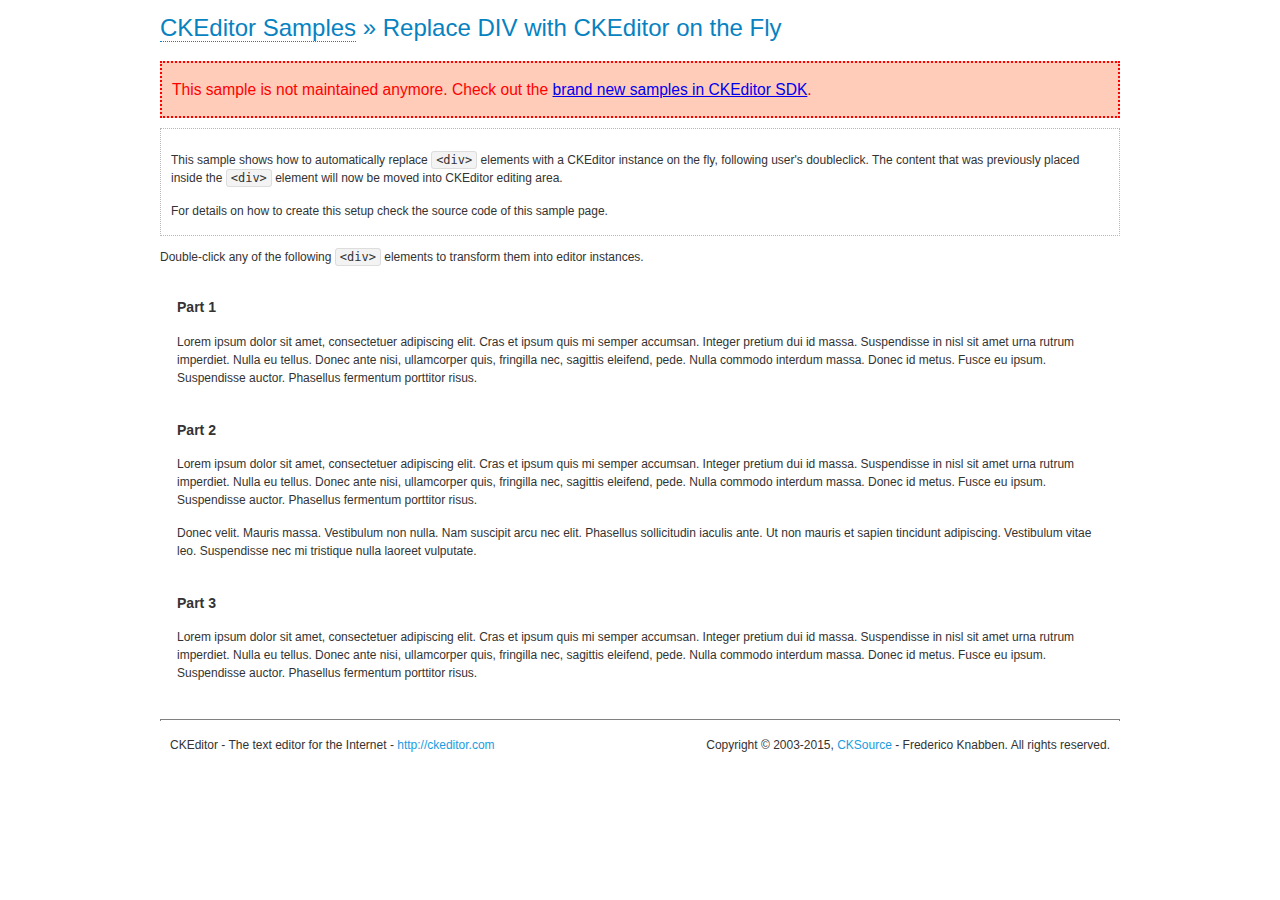
<file: ckeditor/samples/old/divreplace.html>
<!DOCTYPE html>
<!--
Copyright (c) 2003-2015, CKSource - Frederico Knabben. All rights reserved.
For licensing, see LICENSE.md or http://ckeditor.com/license
-->
<html>
<head>
	<meta charset="utf-8">
	<title>Replace DIV &mdash; CKEditor Sample</title>
	<script src="../../ckeditor.js"></script>
	<link href="sample.css" rel="stylesheet">
	<style>

		div.editable
		{
			border: solid 2px transparent;
			padding-left: 15px;
			padding-right: 15px;
		}

		div.editable:hover
		{
			border-color: black;
		}

	</style>
	<script>

		// Uncomment the following code to test the "Timeout Loading Method".
		// CKEDITOR.loadFullCoreTimeout = 5;

		window.onload = function() {
			// Listen to the double click event.
			if ( window.addEventListener )
				document.body.addEventListener( 'dblclick', onDoubleClick, false );
			else if ( window.attachEvent )
				document.body.attachEvent( 'ondblclick', onDoubleClick );

		};

		function onDoubleClick( ev ) {
			// Get the element which fired the event. This is not necessarily the
			// element to which the event has been attached.
			var element = ev.target || ev.srcElement;

			// Find out the div that holds this element.
			var name;

			do {
				element = element.parentNode;
			}
			while ( element && ( name = element.nodeName.toLowerCase() ) &&
				( name != 'div' || element.className.indexOf( 'editable' ) == -1 ) && name != 'body' );

			if ( name == 'div' && element.className.indexOf( 'editable' ) != -1 )
				replaceDiv( element );
		}

		var editor;

		function replaceDiv( div ) {
			if ( editor )
				editor.destroy();

			editor = CKEDITOR.replace( div );
		}

	</script>
</head>
<body>
	<h1 class="samples">
		<a href="index.html">CKEditor Samples</a> &raquo; Replace DIV with CKEditor on the Fly
	</h1>
	<div class="warning deprecated">
		This sample is not maintained anymore. Check out the <a href="http://sdk.ckeditor.com/">brand new samples in CKEditor SDK</a>.
	</div>
	<div class="description">
		<p>
			This sample shows how to automatically replace <code>&lt;div&gt;</code> elements
			with a CKEditor instance on the fly, following user's doubleclick. The content
			that was previously placed inside the <code>&lt;div&gt;</code> element will now
			be moved into CKEditor editing area.
		</p>
		<p>
			For details on how to create this setup check the source code of this sample page.
		</p>
	</div>
	<p>
		Double-click any of the following <code>&lt;div&gt;</code> elements to transform them into
		editor instances.
	</p>
	<div class="editable">
		<h3>
			Part 1
		</h3>
		<p>
			Lorem ipsum dolor sit amet, consectetuer adipiscing elit. Cras et ipsum quis mi
			semper accumsan. Integer pretium dui id massa. Suspendisse in nisl sit amet urna
			rutrum imperdiet. Nulla eu tellus. Donec ante nisi, ullamcorper quis, fringilla
			nec, sagittis eleifend, pede. Nulla commodo interdum massa. Donec id metus. Fusce
			eu ipsum. Suspendisse auctor. Phasellus fermentum porttitor risus.
		</p>
	</div>
	<div class="editable">
		<h3>
			Part 2
		</h3>
		<p>
			Lorem ipsum dolor sit amet, consectetuer adipiscing elit. Cras et ipsum quis mi
			semper accumsan. Integer pretium dui id massa. Suspendisse in nisl sit amet urna
			rutrum imperdiet. Nulla eu tellus. Donec ante nisi, ullamcorper quis, fringilla
			nec, sagittis eleifend, pede. Nulla commodo interdum massa. Donec id metus. Fusce
			eu ipsum. Suspendisse auctor. Phasellus fermentum porttitor risus.
		</p>
		<p>
			Donec velit. Mauris massa. Vestibulum non nulla. Nam suscipit arcu nec elit. Phasellus
			sollicitudin iaculis ante. Ut non mauris et sapien tincidunt adipiscing. Vestibulum
			vitae leo. Suspendisse nec mi tristique nulla laoreet vulputate.
		</p>
	</div>
	<div class="editable">
		<h3>
			Part 3
		</h3>
		<p>
			Lorem ipsum dolor sit amet, consectetuer adipiscing elit. Cras et ipsum quis mi
			semper accumsan. Integer pretium dui id massa. Suspendisse in nisl sit amet urna
			rutrum imperdiet. Nulla eu tellus. Donec ante nisi, ullamcorper quis, fringilla
			nec, sagittis eleifend, pede. Nulla commodo interdum massa. Donec id metus. Fusce
			eu ipsum. Suspendisse auctor. Phasellus fermentum porttitor risus.
		</p>
	</div>
	<div id="footer">
		<hr>
		<p>
			CKEditor - The text editor for the Internet - <a class="samples" href="http://ckeditor.com/">http://ckeditor.com</a>
		</p>
		<p id="copy">
			Copyright &copy; 2003-2015, <a class="samples" href="http://cksource.com/">CKSource</a> - Frederico
			Knabben. All rights reserved.
		</p>
	</div>
</body>
</html>
</file>
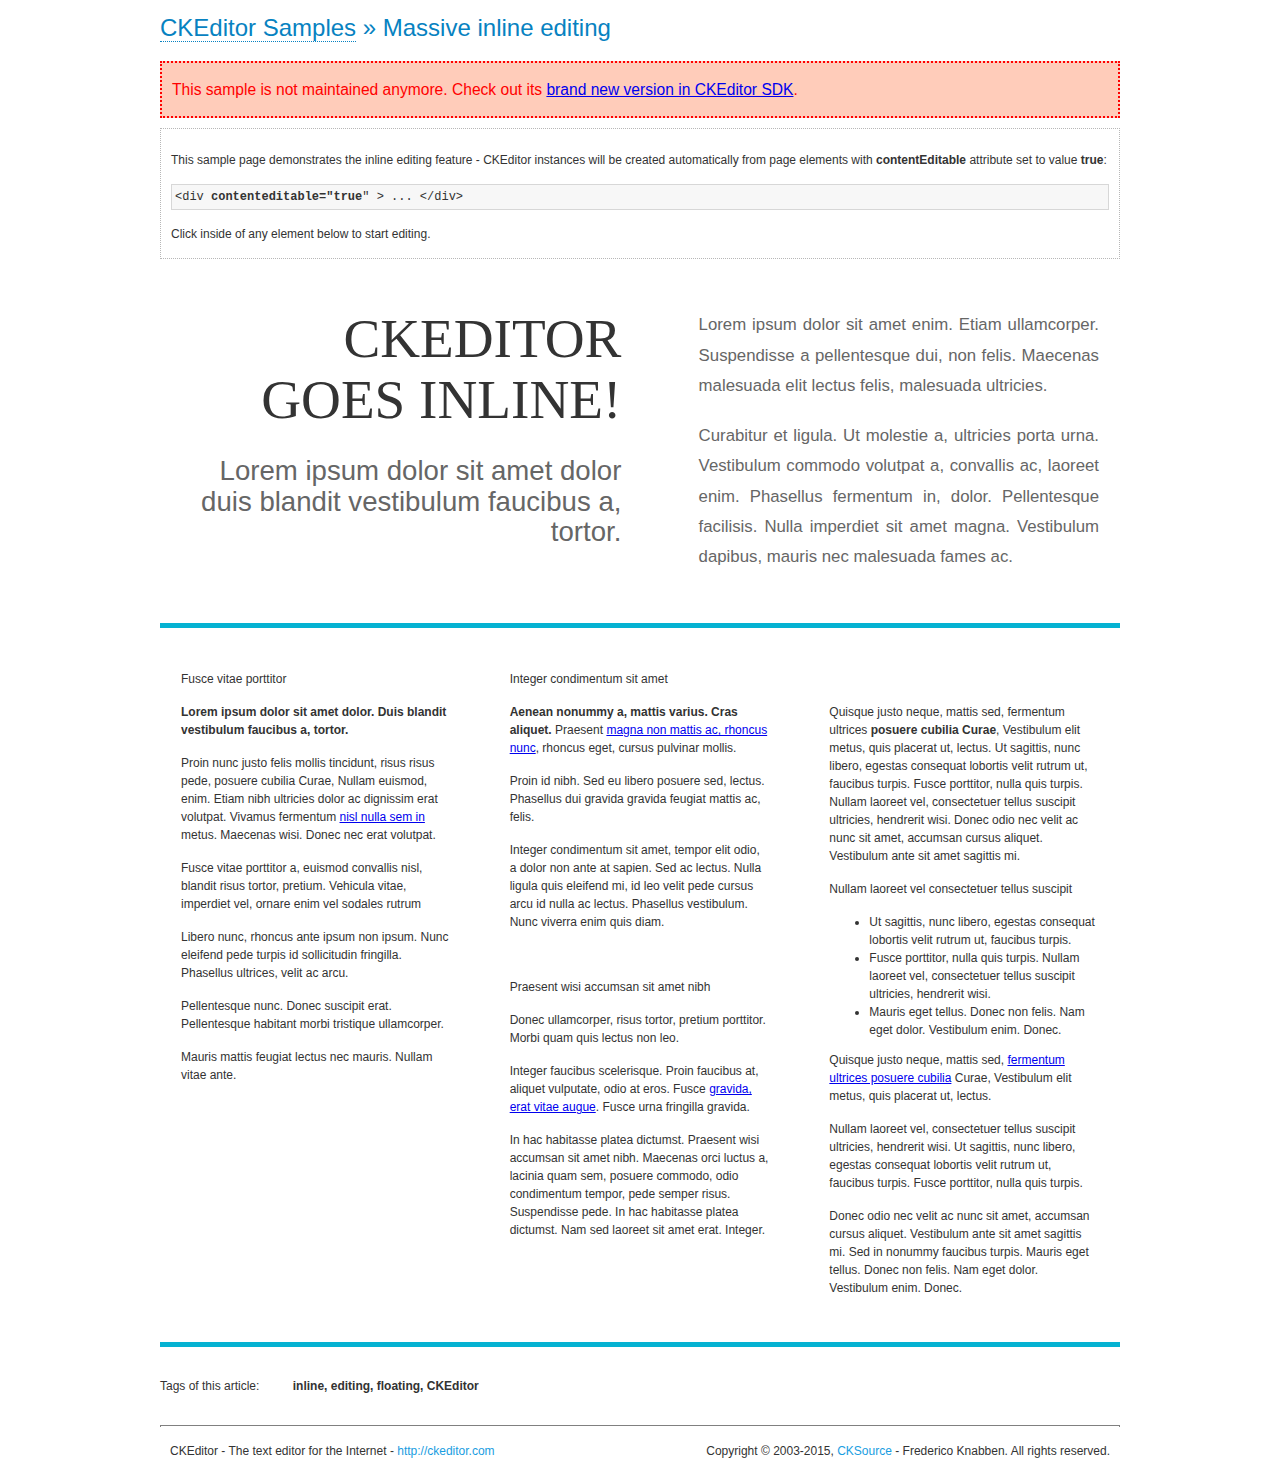
<file: ckeditor/samples/old/inlineall.html>
<!DOCTYPE html>
<!--
Copyright (c) 2003-2015, CKSource - Frederico Knabben. All rights reserved.
For licensing, see LICENSE.md or http://ckeditor.com/license
-->
<html>
<head>
	<meta charset="utf-8">
	<title>Massive inline editing &mdash; CKEditor Sample</title>
	<script src="../../ckeditor.js"></script>
	<script>

		// This code is generally not necessary, but it is here to demonstrate
		// how to customize specific editor instances on the fly. This fits well
		// this demo because we have editable elements (like headers) that
		// require less features.

		// The "instanceCreated" event is fired for every editor instance created.
		CKEDITOR.on( 'instanceCreated', function( event ) {
			var editor = event.editor,
				element = editor.element;

			// Customize editors for headers and tag list.
			// These editors don't need features like smileys, templates, iframes etc.
			if ( element.is( 'h1', 'h2', 'h3' ) || element.getAttribute( 'id' ) == 'taglist' ) {
				// Customize the editor configurations on "configLoaded" event,
				// which is fired after the configuration file loading and
				// execution. This makes it possible to change the
				// configurations before the editor initialization takes place.
				editor.on( 'configLoaded', function() {

					// Remove unnecessary plugins to make the editor simpler.
					editor.config.removePlugins = 'colorbutton,find,flash,font,' +
						'forms,iframe,image,newpage,removeformat,' +
						'smiley,specialchar,stylescombo,templates';

					// Rearrange the layout of the toolbar.
					editor.config.toolbarGroups = [
						{ name: 'editing',		groups: [ 'basicstyles', 'links' ] },
						{ name: 'undo' },
						{ name: 'clipboard',	groups: [ 'selection', 'clipboard' ] },
						{ name: 'about' }
					];
				});
			}
		});

	</script>
	<link href="sample.css" rel="stylesheet">
	<style>

		/* The following styles are just to make the page look nice. */

		/* Workaround to show Arial Black in Firefox. */
		@font-face
		{
			font-family: 'arial-black';
			src: local('Arial Black');
		}

		*[contenteditable="true"]
		{
			padding: 10px;
		}

		#container
		{
			width: 960px;
			margin: 30px auto 0;
		}

		#header
		{
			overflow: hidden;
			padding: 0 0 30px;
			border-bottom: 5px solid #05B2D2;
			position: relative;
		}

		#headerLeft,
		#headerRight
		{
			width: 49%;
			overflow: hidden;
		}

		#headerLeft
		{
			float: left;
			padding: 10px 1px 1px;
		}

		#headerLeft h2,
		#headerLeft h3
		{
			text-align: right;
			margin: 0;
			overflow: hidden;
			font-weight: normal;
		}

		#headerLeft h2
		{
			font-family: "Arial Black",arial-black;
			font-size: 4.6em;
			line-height: 1.1;
			text-transform: uppercase;
		}

		#headerLeft h3
		{
			font-size: 2.3em;
			line-height: 1.1;
			margin: .2em 0 0;
			color: #666;
		}

		#headerRight
		{
			float: right;
			padding: 1px;
		}

		#headerRight p
		{
			line-height: 1.8;
			text-align: justify;
			margin: 0;
		}

		#headerRight p + p
		{
			margin-top: 20px;
		}

		#headerRight > div
		{
			padding: 20px;
			margin: 0 0 0 30px;
			font-size: 1.4em;
			color: #666;
		}

		#columns
		{
			color: #333;
			overflow: hidden;
			padding: 20px 0;
		}

		#columns > div
		{
			float: left;
			width: 33.3%;
		}

		#columns #column1 > div
		{
			margin-left: 1px;
		}

		#columns #column3 > div
		{
			margin-right: 1px;
		}

		#columns > div > div
		{
			margin: 0px 10px;
			padding: 10px 20px;
		}

		#columns blockquote
		{
			margin-left: 15px;
		}

		#tagLine
		{
			border-top: 5px solid #05B2D2;
			padding-top: 20px;
		}

		#taglist {
			display: inline-block;
			margin-left: 20px;
			font-weight: bold;
			margin: 0 0 0 20px;
		}

	</style>
</head>
<body>
<div>
	<h1 class="samples"><a href="index.html">CKEditor Samples</a> &raquo; Massive inline editing</h1>
	<div class="warning deprecated">
		This sample is not maintained anymore. Check out its <a href="http://sdk.ckeditor.com/samples/inline.html">brand new version in CKEditor SDK</a>.
	</div>
	<div class="description">
		<p>This sample page demonstrates the inline editing feature - CKEditor instances will be created automatically from page elements with <strong>contentEditable</strong> attribute set to value <strong>true</strong>:</p>
		<pre class="samples">&lt;div <strong>contenteditable="true</strong>" &gt; ... &lt;/div&gt;</pre>
		<p>Click inside of any element below to start editing.</p>
	</div>
</div>
<div id="container">
	<div id="header">
		<div id="headerLeft">
			<h2 id="sampleTitle" contenteditable="true">
				CKEditor<br> Goes Inline!
			</h2>
			<h3 contenteditable="true">
				Lorem ipsum dolor sit amet dolor duis blandit vestibulum faucibus a, tortor.
			</h3>
		</div>
		<div id="headerRight">
			<div contenteditable="true">
				<p>
					Lorem ipsum dolor sit amet enim. Etiam ullamcorper. Suspendisse a pellentesque dui, non felis. Maecenas malesuada elit lectus felis, malesuada ultricies.
				</p>
				<p>
					Curabitur et ligula. Ut molestie a, ultricies porta urna. Vestibulum commodo volutpat a, convallis ac, laoreet enim. Phasellus fermentum in, dolor. Pellentesque facilisis. Nulla imperdiet sit amet magna. Vestibulum dapibus, mauris nec malesuada fames ac.
				</p>
			</div>
		</div>
	</div>
	<div id="columns">
		<div id="column1">
			<div contenteditable="true">
				<h3>
					Fusce vitae porttitor
				</h3>
				<p>
					<strong>
						Lorem ipsum dolor sit amet dolor. Duis blandit vestibulum faucibus a, tortor.
					</strong>
				</p>
				<p>
					Proin nunc justo felis mollis tincidunt, risus risus pede, posuere cubilia Curae, Nullam euismod, enim. Etiam nibh ultricies dolor ac dignissim erat volutpat. Vivamus fermentum <a href="http://ckeditor.com/">nisl nulla sem in</a> metus. Maecenas wisi. Donec nec erat volutpat.
				</p>
				<blockquote>
					<p>
						Fusce vitae porttitor a, euismod convallis nisl, blandit risus tortor, pretium.
						Vehicula vitae, imperdiet vel, ornare enim vel sodales rutrum
					</p>
				</blockquote>
				<blockquote>
					<p>
						Libero nunc, rhoncus ante ipsum non ipsum. Nunc eleifend pede turpis id sollicitudin fringilla. Phasellus ultrices, velit ac arcu.
					</p>
				</blockquote>
				<p>Pellentesque nunc. Donec suscipit erat. Pellentesque habitant morbi tristique ullamcorper.</p>
				<p><s>Mauris mattis feugiat lectus nec mauris. Nullam vitae ante.</s></p>
			</div>
		</div>
		<div id="column2">
			<div contenteditable="true">
				<h3>
					Integer condimentum sit amet
				</h3>
				<p>
					<strong>Aenean nonummy a, mattis varius. Cras aliquet.</strong>
					Praesent <a href="http://ckeditor.com/">magna non mattis ac, rhoncus nunc</a>, rhoncus eget, cursus pulvinar mollis.</p>
				<p>Proin id nibh. Sed eu libero posuere sed, lectus. Phasellus dui gravida gravida feugiat mattis ac, felis.</p>
				<p>Integer condimentum sit amet, tempor elit odio, a dolor non ante at sapien. Sed ac lectus. Nulla ligula quis eleifend mi, id leo velit pede cursus arcu id nulla ac lectus. Phasellus vestibulum. Nunc viverra enim quis diam.</p>
			</div>
			<div contenteditable="true">
				<h3>
					Praesent wisi accumsan sit amet nibh
				</h3>
				<p>Donec ullamcorper, risus tortor, pretium porttitor. Morbi quam quis lectus non leo.</p>
				<p style="margin-left: 40px; ">Integer faucibus scelerisque. Proin faucibus at, aliquet vulputate, odio at eros. Fusce <a href="http://ckeditor.com/">gravida, erat vitae augue</a>. Fusce urna fringilla gravida.</p>
				<p>In hac habitasse platea dictumst. Praesent wisi accumsan sit amet nibh. Maecenas orci luctus a, lacinia quam sem, posuere commodo, odio condimentum tempor, pede semper risus. Suspendisse pede. In hac habitasse platea dictumst. Nam sed laoreet sit amet erat. Integer.</p>
			</div>
		</div>
		<div id="column3">
			<div contenteditable="true">
				<p>
					<img src="assets/inlineall/logo.png" alt="CKEditor logo" style="float:left">
				</p>
				<p>Quisque justo neque, mattis sed, fermentum ultrices <strong>posuere cubilia Curae</strong>, Vestibulum elit metus, quis placerat ut, lectus. Ut sagittis, nunc libero, egestas consequat lobortis velit rutrum ut, faucibus turpis. Fusce porttitor, nulla quis turpis. Nullam laoreet vel, consectetuer tellus suscipit ultricies, hendrerit wisi. Donec odio nec velit ac nunc sit amet, accumsan cursus aliquet. Vestibulum ante sit amet sagittis mi.</p>
				<h3>
					Nullam laoreet vel consectetuer tellus suscipit
				</h3>
				<ul>
					<li>Ut sagittis, nunc libero, egestas consequat lobortis velit rutrum ut, faucibus turpis.</li>
					<li>Fusce porttitor, nulla quis turpis. Nullam laoreet vel, consectetuer tellus suscipit ultricies, hendrerit wisi.</li>
					<li>Mauris eget tellus. Donec non felis. Nam eget dolor. Vestibulum enim. Donec.</li>
				</ul>
				<p>Quisque justo neque, mattis sed, <a href="http://ckeditor.com/">fermentum ultrices posuere cubilia</a> Curae, Vestibulum elit metus, quis placerat ut, lectus.</p>
				<p>Nullam laoreet vel, consectetuer tellus suscipit ultricies, hendrerit wisi. Ut sagittis, nunc libero, egestas consequat lobortis velit rutrum ut, faucibus turpis. Fusce porttitor, nulla quis turpis.</p>
				<p>Donec odio nec velit ac nunc sit amet, accumsan cursus aliquet. Vestibulum ante sit amet sagittis mi. Sed in nonummy faucibus turpis. Mauris eget tellus. Donec non felis. Nam eget dolor. Vestibulum enim. Donec.</p>
			</div>
		</div>
	</div>
	<div id="tagLine">
		Tags of this article:
		<p id="taglist" contenteditable="true">
			inline, editing, floating, CKEditor
		</p>
	</div>
</div>
<div id="footer">
	<hr>
	<p>
		CKEditor - The text editor for the Internet - <a class="samples" href="http://ckeditor.com/">
			http://ckeditor.com</a>
	</p>
	<p id="copy">
		Copyright &copy; 2003-2015, <a class="samples" href="http://cksource.com/">CKSource</a>
		- Frederico Knabben. All rights reserved.
	</p>
</div>
</body>
</html>
</file>
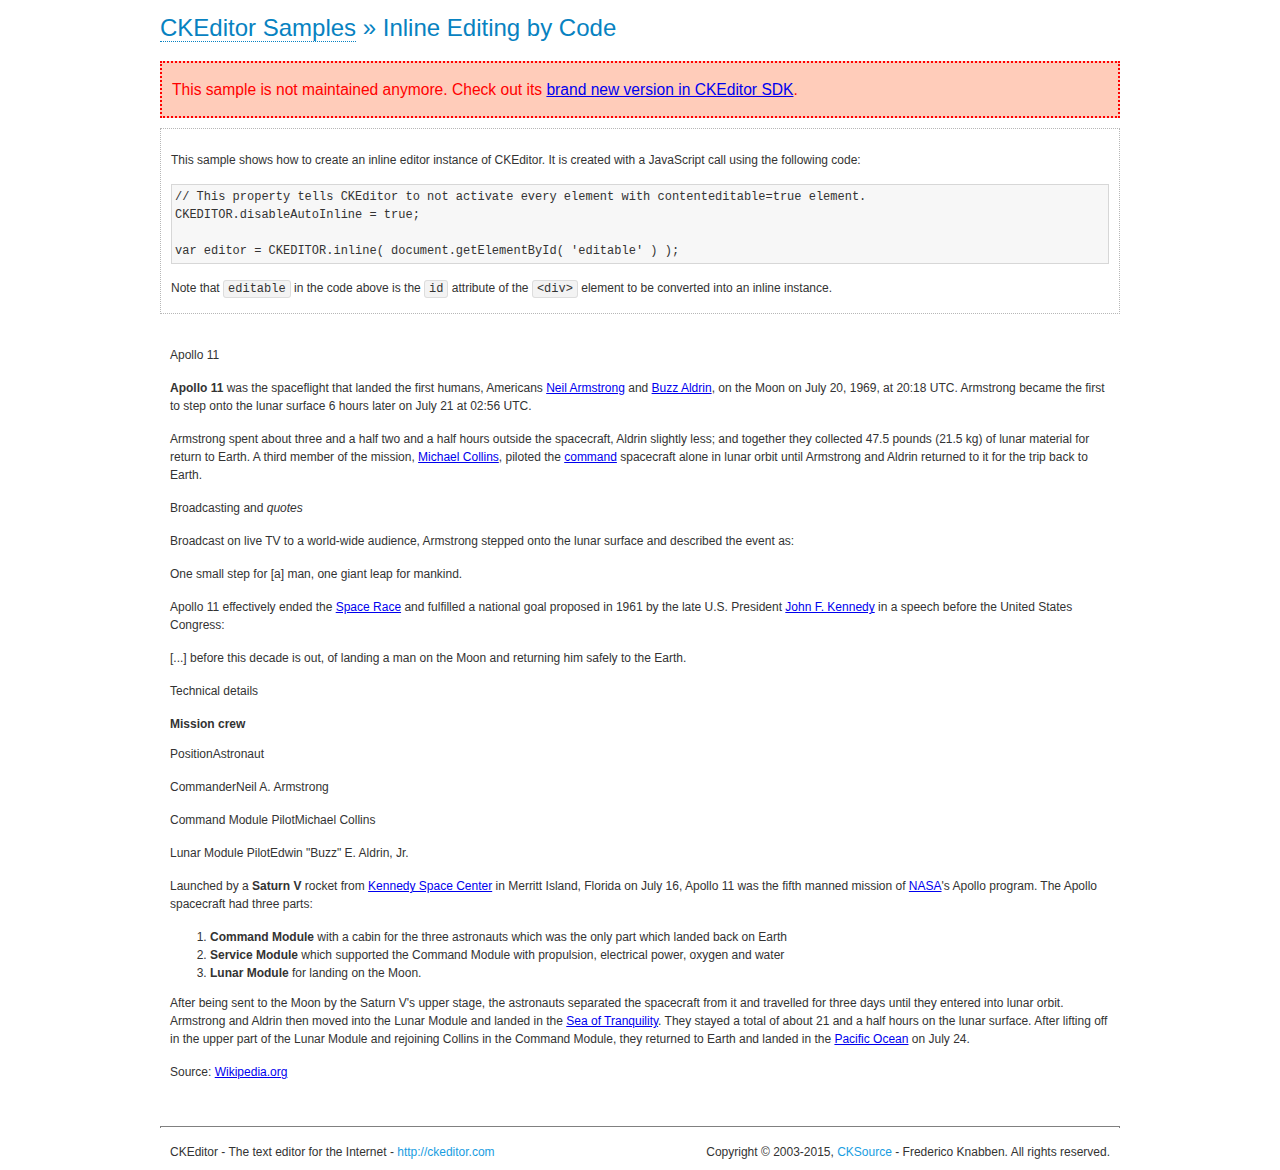
<file: ckeditor/samples/old/inlinebycode.html>
<!DOCTYPE html>
<!--
Copyright (c) 2003-2015, CKSource - Frederico Knabben. All rights reserved.
For licensing, see LICENSE.md or http://ckeditor.com/license
-->
<html>
<head>
	<meta charset="utf-8">
	<title>Inline Editing by Code &mdash; CKEditor Sample</title>
	<script src="../../ckeditor.js"></script>
	<link href="sample.css" rel="stylesheet">
	<style>

		#editable
		{
			padding: 10px;
			float: left;
		}

	</style>
</head>
<body>
	<h1 class="samples">
		<a href="index.html">CKEditor Samples</a> &raquo; Inline Editing by Code
	</h1>
	<div class="warning deprecated">
		This sample is not maintained anymore. Check out its <a href="http://sdk.ckeditor.com/samples/inline.html">brand new version in CKEditor SDK</a>.
	</div>
	<div class="description">
		<p>
			This sample shows how to create an inline editor instance of CKEditor. It is created
			with a JavaScript call using the following code:
		</p>
<pre class="samples">
// This property tells CKEditor to not activate every element with contenteditable=true element.
CKEDITOR.disableAutoInline = true;

var editor = CKEDITOR.inline( document.getElementById( 'editable' ) );
</pre>
		<p>
			Note that <code>editable</code> in the code above is the <code>id</code>
			attribute of the <code>&lt;div&gt;</code> element to be converted into an inline instance.
		</p>
	</div>
	<div id="editable" contenteditable="true">
		<h1><img alt="Saturn V carrying Apollo 11" class="right" src="assets/sample.jpg" /> Apollo 11</h1>

		<p><b>Apollo 11</b> was the spaceflight that landed the first humans, Americans <a href="http://en.wikipedia.org/wiki/Neil_Armstrong" title="Neil Armstrong">Neil Armstrong</a> and <a href="http://en.wikipedia.org/wiki/Buzz_Aldrin" title="Buzz Aldrin">Buzz Aldrin</a>, on the Moon on July 20, 1969, at 20:18 UTC. Armstrong became the first to step onto the lunar surface 6 hours later on July 21 at 02:56 UTC.</p>

		<p>Armstrong spent about <s>three and a half</s> two and a half hours outside the spacecraft, Aldrin slightly less; and together they collected 47.5 pounds (21.5&nbsp;kg) of lunar material for return to Earth. A third member of the mission, <a href="http://en.wikipedia.org/wiki/Michael_Collins_(astronaut)" title="Michael Collins (astronaut)">Michael Collins</a>, piloted the <a href="http://en.wikipedia.org/wiki/Apollo_Command/Service_Module" title="Apollo Command/Service Module">command</a> spacecraft alone in lunar orbit until Armstrong and Aldrin returned to it for the trip back to Earth.</p>

		<h2>Broadcasting and <em>quotes</em> <a id="quotes" name="quotes"></a></h2>

		<p>Broadcast on live TV to a world-wide audience, Armstrong stepped onto the lunar surface and described the event as:</p>

		<blockquote>
			<p>One small step for [a] man, one giant leap for mankind.</p>
		</blockquote>

		<p>Apollo 11 effectively ended the <a href="http://en.wikipedia.org/wiki/Space_Race" title="Space Race">Space Race</a> and fulfilled a national goal proposed in 1961 by the late U.S. President <a href="http://en.wikipedia.org/wiki/John_F._Kennedy" title="John F. Kennedy">John F. Kennedy</a> in a speech before the United States Congress:</p>

		<blockquote>
			<p>[...] before this decade is out, of landing a man on the Moon and returning him safely to the Earth.</p>
		</blockquote>

		<h2>Technical details <a id="tech-details" name="tech-details"></a></h2>

		<table align="right" border="1" bordercolor="#ccc" cellpadding="5" cellspacing="0" style="border-collapse:collapse;margin:10px 0 10px 15px;">
			<caption><strong>Mission crew</strong></caption>
			<thead>
			<tr>
				<th scope="col">Position</th>
				<th scope="col">Astronaut</th>
			</tr>
			</thead>
			<tbody>
			<tr>
				<td>Commander</td>
				<td>Neil A. Armstrong</td>
			</tr>
			<tr>
				<td>Command Module Pilot</td>
				<td>Michael Collins</td>
			</tr>
			<tr>
				<td>Lunar Module Pilot</td>
				<td>Edwin &quot;Buzz&quot; E. Aldrin, Jr.</td>
			</tr>
			</tbody>
		</table>

		<p>Launched by a <strong>Saturn V</strong> rocket from <a href="http://en.wikipedia.org/wiki/Kennedy_Space_Center" title="Kennedy Space Center">Kennedy Space Center</a> in Merritt Island, Florida on July 16, Apollo 11 was the fifth manned mission of <a href="http://en.wikipedia.org/wiki/NASA" title="NASA">NASA</a>&#39;s Apollo program. The Apollo spacecraft had three parts:</p>

		<ol>
			<li><strong>Command Module</strong> with a cabin for the three astronauts which was the only part which landed back on Earth</li>
			<li><strong>Service Module</strong> which supported the Command Module with propulsion, electrical power, oxygen and water</li>
			<li><strong>Lunar Module</strong> for landing on the Moon.</li>
		</ol>

		<p>After being sent to the Moon by the Saturn V&#39;s upper stage, the astronauts separated the spacecraft from it and travelled for three days until they entered into lunar orbit. Armstrong and Aldrin then moved into the Lunar Module and landed in the <a href="http://en.wikipedia.org/wiki/Mare_Tranquillitatis" title="Mare Tranquillitatis">Sea of Tranquility</a>. They stayed a total of about 21 and a half hours on the lunar surface. After lifting off in the upper part of the Lunar Module and rejoining Collins in the Command Module, they returned to Earth and landed in the <a href="http://en.wikipedia.org/wiki/Pacific_Ocean" title="Pacific Ocean">Pacific Ocean</a> on July 24.</p>

		<hr />
		<p style="text-align: right;"><small>Source: <a href="http://en.wikipedia.org/wiki/Apollo_11">Wikipedia.org</a></small></p>
	</div>

	<script>
		// We need to turn off the automatic editor creation first.
		CKEDITOR.disableAutoInline = true;

		var editor = CKEDITOR.inline( 'editable' );
	</script>
	<div id="footer">
		<hr>
		<p contenteditable="true">
			CKEditor - The text editor for the Internet - <a class="samples" href="http://ckeditor.com/">
				http://ckeditor.com</a>
		</p>
		<p id="copy">
			Copyright &copy; 2003-2015, <a class="samples" href="http://cksource.com/">CKSource</a>
			- Frederico Knabben. All rights reserved.
		</p>
	</div>
</body>
</html>
</file>
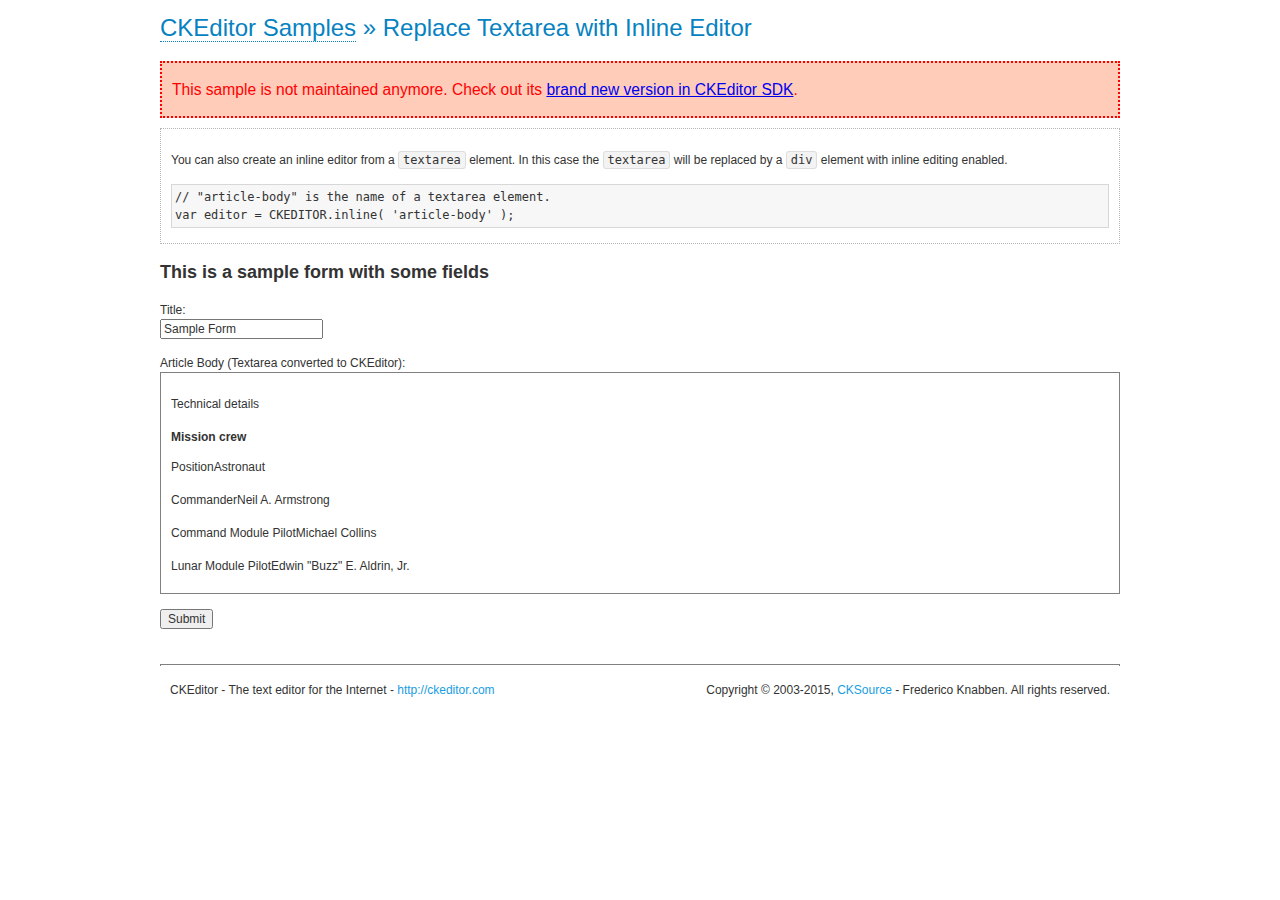
<file: ckeditor/samples/old/inlinetextarea.html>
<!DOCTYPE html>
<!--
Copyright (c) 2003-2015, CKSource - Frederico Knabben. All rights reserved.
For licensing, see LICENSE.md or http://ckeditor.com/license
-->
<html>
<head>
	<meta charset="utf-8">
	<title>Replace Textarea with Inline Editor &mdash; CKEditor Sample</title>
	<script src="../../ckeditor.js"></script>
	<link href="sample.css" rel="stylesheet">
	<style>

		/* Style the CKEditor element to look like a textfield */
		.cke_textarea_inline
		{
			padding: 10px;
			height: 200px;
			overflow: auto;

			border: 1px solid gray;
			-webkit-appearance: textfield;
		}

	</style>
</head>
<body>
	<h1 class="samples">
		<a href="index.html">CKEditor Samples</a> &raquo; Replace Textarea with Inline Editor
	</h1>
	<div class="warning deprecated">
		This sample is not maintained anymore. Check out its <a href="http://sdk.ckeditor.com/samples/inline.html">brand new version in CKEditor SDK</a>.
	</div>
	<div class="description">
		<p>
			You can also create an inline editor from a <code>textarea</code>
			element. In this case the <code>textarea</code> will be replaced
			by a <code>div</code> element with inline editing enabled.
		</p>
<pre class="samples">
// "article-body" is the name of a textarea element.
var editor = CKEDITOR.inline( 'article-body' );
</pre>
	</div>
	<form action="sample_posteddata.php" method="post">
		<h2>This is a sample form with some fields</h2>
		<p>
			Title:<br>
			<input type="text" name="title" value="Sample Form"></p>
		<p>
			Article Body (Textarea converted to CKEditor):<br>
			<textarea name="article-body" style="height: 200px">
				&lt;h2&gt;Technical details &lt;a id="tech-details" name="tech-details"&gt;&lt;/a&gt;&lt;/h2&gt;

				&lt;table align="right" border="1" bordercolor="#ccc" cellpadding="5" cellspacing="0" style="border-collapse:collapse;margin:10px 0 10px 15px;"&gt;
					&lt;caption&gt;&lt;strong&gt;Mission crew&lt;/strong&gt;&lt;/caption&gt;
					&lt;thead&gt;
					&lt;tr&gt;
						&lt;th scope="col"&gt;Position&lt;/th&gt;
						&lt;th scope="col"&gt;Astronaut&lt;/th&gt;
					&lt;/tr&gt;
					&lt;/thead&gt;
					&lt;tbody&gt;
					&lt;tr&gt;
						&lt;td&gt;Commander&lt;/td&gt;
						&lt;td&gt;Neil A. Armstrong&lt;/td&gt;
					&lt;/tr&gt;
					&lt;tr&gt;
						&lt;td&gt;Command Module Pilot&lt;/td&gt;
						&lt;td&gt;Michael Collins&lt;/td&gt;
					&lt;/tr&gt;
					&lt;tr&gt;
						&lt;td&gt;Lunar Module Pilot&lt;/td&gt;
						&lt;td&gt;Edwin &quot;Buzz&quot; E. Aldrin, Jr.&lt;/td&gt;
					&lt;/tr&gt;
					&lt;/tbody&gt;
				&lt;/table&gt;

				&lt;p&gt;Launched by a &lt;strong&gt;Saturn V&lt;/strong&gt; rocket from &lt;a href="http://en.wikipedia.org/wiki/Kennedy_Space_Center" title="Kennedy Space Center"&gt;Kennedy Space Center&lt;/a&gt; in Merritt Island, Florida on July 16, Apollo 11 was the fifth manned mission of &lt;a href="http://en.wikipedia.org/wiki/NASA" title="NASA"&gt;NASA&lt;/a&gt;&#39;s Apollo program. The Apollo spacecraft had three parts:&lt;/p&gt;

				&lt;ol&gt;
					&lt;li&gt;&lt;strong&gt;Command Module&lt;/strong&gt; with a cabin for the three astronauts which was the only part which landed back on Earth&lt;/li&gt;
					&lt;li&gt;&lt;strong&gt;Service Module&lt;/strong&gt; which supported the Command Module with propulsion, electrical power, oxygen and water&lt;/li&gt;
					&lt;li&gt;&lt;strong&gt;Lunar Module&lt;/strong&gt; for landing on the Moon.&lt;/li&gt;
				&lt;/ol&gt;

				&lt;p&gt;After being sent to the Moon by the Saturn V&#39;s upper stage, the astronauts separated the spacecraft from it and travelled for three days until they entered into lunar orbit. Armstrong and Aldrin then moved into the Lunar Module and landed in the &lt;a href="http://en.wikipedia.org/wiki/Mare_Tranquillitatis" title="Mare Tranquillitatis"&gt;Sea of Tranquility&lt;/a&gt;. They stayed a total of about 21 and a half hours on the lunar surface. After lifting off in the upper part of the Lunar Module and rejoining Collins in the Command Module, they returned to Earth and landed in the &lt;a href="http://en.wikipedia.org/wiki/Pacific_Ocean" title="Pacific Ocean"&gt;Pacific Ocean&lt;/a&gt; on July 24.&lt;/p&gt;

				&lt;hr /&gt;
				&lt;p style="text-align: right;"&gt;&lt;small&gt;Source: &lt;a href="http://en.wikipedia.org/wiki/Apollo_11"&gt;Wikipedia.org&lt;/a&gt;&lt;/small&gt;&lt;/p&gt;
			</textarea>
		</p>
		<p>
			<input type="submit" value="Submit">
		</p>
	</form>

	<script>
		CKEDITOR.inline( 'article-body' );
	</script>
	<div id="footer">
		<hr>
		<p>
			CKEditor - The text editor for the Internet - <a class="samples" href="http://ckeditor.com/">
				http://ckeditor.com</a>
		</p>
		<p id="copy">
			Copyright &copy; 2003-2015, <a class="samples" href="http://cksource.com/">CKSource</a>
			- Frederico Knabben. All rights reserved.
		</p>
	</div>
</body>
</html>
</file>
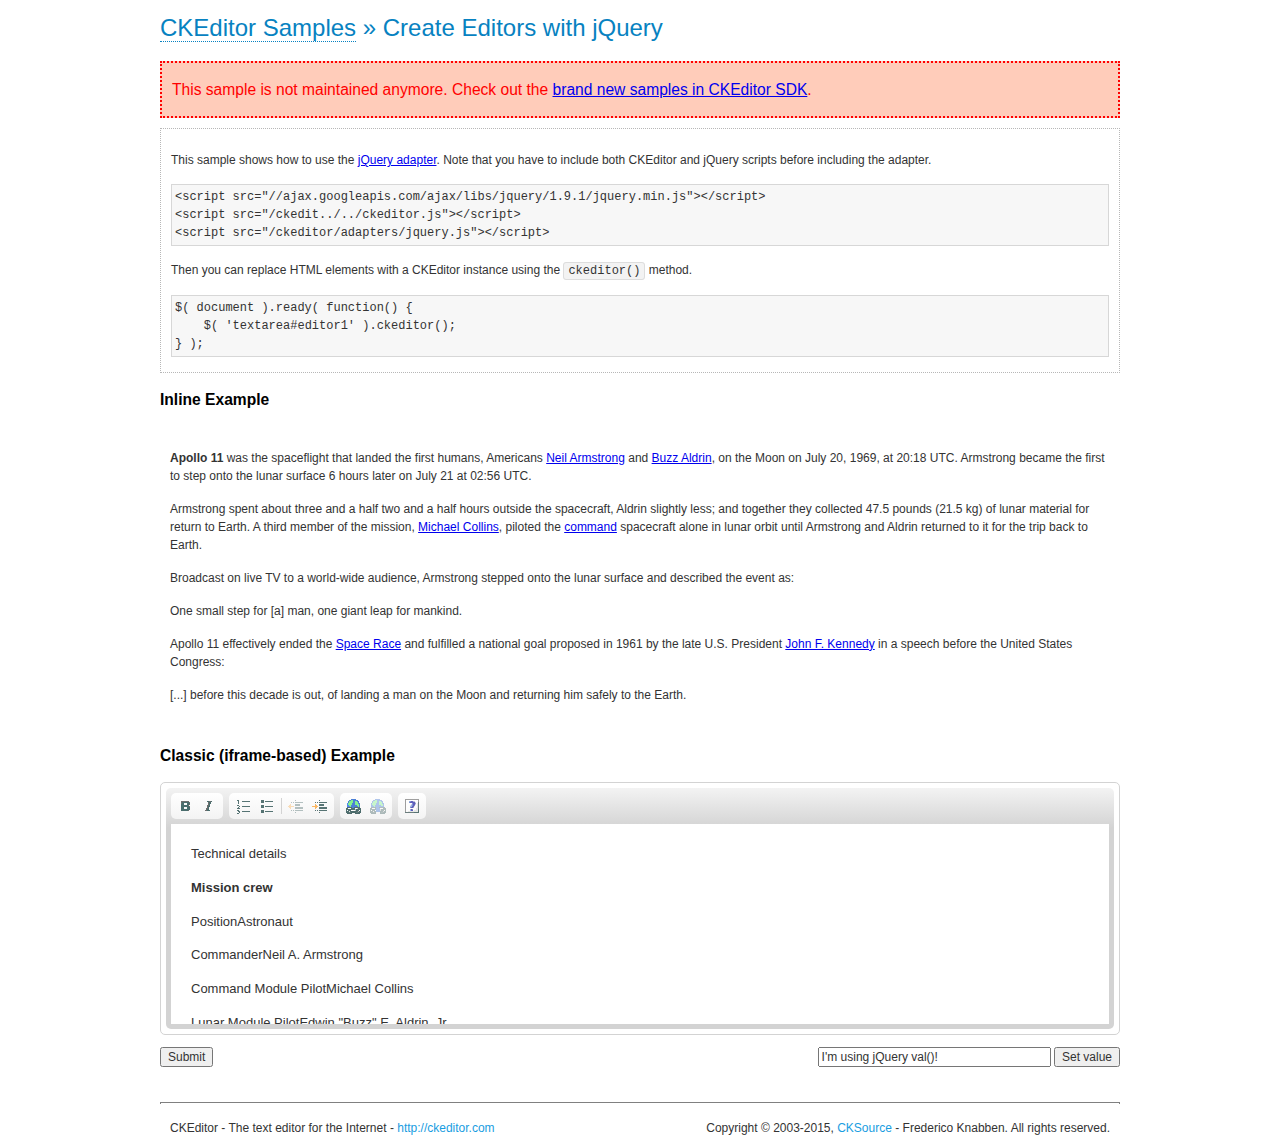
<file: ckeditor/samples/old/jquery.html>
<!DOCTYPE html>
<!--
Copyright (c) 2003-2015, CKSource - Frederico Knabben. All rights reserved.
For licensing, see LICENSE.md or http://ckeditor.com/license
-->
<html>
<head>
	<meta charset="utf-8">
	<title>jQuery Adapter &mdash; CKEditor Sample</title>
	<script src="http://code.jquery.com/jquery-1.11.0.min.js"></script>
	<script src="../../ckeditor.js"></script>
	<script src="../../adapters/jquery.js"></script>
	<link href="sample.css" rel="stylesheet">
	<style>

		#editable
		{
			padding: 10px;
			float: left;
		}

	</style>
	<script>

		CKEDITOR.disableAutoInline = true;

		$( document ).ready( function() {
			$( '#editor1' ).ckeditor(); // Use CKEDITOR.replace() if element is <textarea>.
			$( '#editable' ).ckeditor(); // Use CKEDITOR.inline().
		} );

		function setValue() {
			$( '#editor1' ).val( $( 'input#val' ).val() );
		}

	</script>
</head>
<body>
	<h1 class="samples">
		<a href="index.html" id="a-test">CKEditor Samples</a> &raquo; Create Editors with jQuery
	</h1>
	<div class="warning deprecated">
		This sample is not maintained anymore. Check out the <a href="http://sdk.ckeditor.com/">brand new samples in CKEditor SDK</a>.
	</div>
	<form action="sample_posteddata.php" method="post">
		<div class="description">
			<p>
				This sample shows how to use the <a href="http://docs.ckeditor.com/#!/guide/dev_jquery">jQuery adapter</a>.
				Note that you have to include both CKEditor and jQuery scripts before including the adapter.
			</p>

<pre class="samples">
&lt;script src="//ajax.googleapis.com/ajax/libs/jquery/1.9.1/jquery.min.js"&gt;&lt;/script&gt;
&lt;script src="/ckedit../../ckeditor.js"&gt;&lt;/script&gt;
&lt;script src="/ckeditor/adapters/jquery.js"&gt;&lt;/script&gt;
</pre>

			<p>Then you can replace HTML elements with a CKEditor instance using the <code>ckeditor()</code> method.</p>

<pre class="samples">
$( document ).ready( function() {
	$( 'textarea#editor1' ).ckeditor();
} );
</pre>
		</div>

		<h2 class="samples">Inline Example</h2>

		<div id="editable" contenteditable="true">
			<p><img alt="Saturn V carrying Apollo 11" class="right" src="assets/sample.jpg"/><b>Apollo 11</b> was the spaceflight that landed the first humans, Americans <a href="http://en.wikipedia.org/wiki/Neil_Armstrong" title="Neil Armstrong">Neil Armstrong</a> and <a href="http://en.wikipedia.org/wiki/Buzz_Aldrin" title="Buzz Aldrin">Buzz Aldrin</a>, on the Moon on July 20, 1969, at 20:18 UTC. Armstrong became the first to step onto the lunar surface 6 hours later on July 21 at 02:56 UTC.</p>
			<p>Armstrong spent about <s>three and a half</s> two and a half hours outside the spacecraft, Aldrin slightly less; and together they collected 47.5 pounds (21.5&nbsp;kg) of lunar material for return to Earth. A third member of the mission, <a href="http://en.wikipedia.org/wiki/Michael_Collins_(astronaut)" title="Michael Collins (astronaut)">Michael Collins</a>, piloted the <a href="http://en.wikipedia.org/wiki/Apollo_Command/Service_Module" title="Apollo Command/Service Module">command</a> spacecraft alone in lunar orbit until Armstrong and Aldrin returned to it for the trip back to Earth.
			<p>Broadcast on live TV to a world-wide audience, Armstrong stepped onto the lunar surface and described the event as:</p>
			<blockquote><p>One small step for [a] man, one giant leap for mankind.</p></blockquote> <p>Apollo 11 effectively ended the <a href="http://en.wikipedia.org/wiki/Space_Race" title="Space Race">Space Race</a> and fulfilled a national goal proposed in 1961 by the late U.S. President <a href="http://en.wikipedia.org/wiki/John_F._Kennedy" title="John F. Kennedy">John F. Kennedy</a> in a speech before the United States Congress:</p> <blockquote><p>[...] before this decade is out, of landing a man on the Moon and returning him safely to the Earth.</p></blockquote>
		</div>

		<br style="clear: both">

		<h2 class="samples">Classic (iframe-based) Example</h2>

		<textarea cols="80" id="editor1" name="editor1" rows="10">
			&lt;h2&gt;Technical details &lt;a id=&quot;tech-details&quot; name=&quot;tech-details&quot;&gt;&lt;/a&gt;&lt;/h2&gt; &lt;table align=&quot;right&quot; border=&quot;1&quot; bordercolor=&quot;#ccc&quot; cellpadding=&quot;5&quot; cellspacing=&quot;0&quot; style=&quot;border-collapse:collapse;margin:10px 0 10px 15px;&quot;&gt; &lt;caption&gt;&lt;strong&gt;Mission crew&lt;/strong&gt;&lt;/caption&gt; &lt;thead&gt; &lt;tr&gt; &lt;th scope=&quot;col&quot;&gt;Position&lt;/th&gt; &lt;th scope=&quot;col&quot;&gt;Astronaut&lt;/th&gt; &lt;/tr&gt; &lt;/thead&gt; &lt;tbody&gt; &lt;tr&gt; &lt;td&gt;Commander&lt;/td&gt; &lt;td&gt;Neil A. Armstrong&lt;/td&gt; &lt;/tr&gt; &lt;tr&gt; &lt;td&gt;Command Module Pilot&lt;/td&gt; &lt;td&gt;Michael Collins&lt;/td&gt; &lt;/tr&gt; &lt;tr&gt; &lt;td&gt;Lunar Module Pilot&lt;/td&gt; &lt;td&gt;Edwin &amp;quot;Buzz&amp;quot; E. Aldrin, Jr.&lt;/td&gt; &lt;/tr&gt; &lt;/tbody&gt; &lt;/table&gt; &lt;p&gt;Launched by a &lt;strong&gt;Saturn V&lt;/strong&gt; rocket from &lt;a href=&quot;http://en.wikipedia.org/wiki/Kennedy_Space_Center&quot; title=&quot;Kennedy Space Center&quot;&gt;Kennedy Space Center&lt;/a&gt; in Merritt Island, Florida on July 16, Apollo 11 was the fifth manned mission of &lt;a href=&quot;http://en.wikipedia.org/wiki/NASA&quot; title=&quot;NASA&quot;&gt;NASA&lt;/a&gt;&amp;#39;s Apollo program. The Apollo spacecraft had three parts:&lt;/p&gt; &lt;ol&gt; &lt;li&gt;&lt;strong&gt;Command Module&lt;/strong&gt; with a cabin for the three astronauts which was the only part which landed back on Earth&lt;/li&gt; &lt;li&gt;&lt;strong&gt;Service Module&lt;/strong&gt; which supported the Command Module with propulsion, electrical power, oxygen and water&lt;/li&gt; &lt;li&gt;&lt;strong&gt;Lunar Module&lt;/strong&gt; for landing on the Moon.&lt;/li&gt; &lt;/ol&gt; &lt;p&gt;After being sent to the Moon by the Saturn V&amp;#39;s upper stage, the astronauts separated the spacecraft from it and travelled for three days until they entered into lunar orbit. Armstrong and Aldrin then moved into the Lunar Module and landed in the &lt;a href=&quot;http://en.wikipedia.org/wiki/Mare_Tranquillitatis&quot; title=&quot;Mare Tranquillitatis&quot;&gt;Sea of Tranquility&lt;/a&gt;. They stayed a total of about 21 and a half hours on the lunar surface. After lifting off in the upper part of the Lunar Module and rejoining Collins in the Command Module, they returned to Earth and landed in the &lt;a href=&quot;http://en.wikipedia.org/wiki/Pacific_Ocean&quot; title=&quot;Pacific Ocean&quot;&gt;Pacific Ocean&lt;/a&gt; on July 24.&lt;/p&gt; &lt;hr/&gt; &lt;p style=&quot;text-align: right;&quot;&gt;&lt;small&gt;Source: &lt;a href=&quot;http://en.wikipedia.org/wiki/Apollo_11&quot;&gt;Wikipedia.org&lt;/a&gt;&lt;/small&gt;&lt;/p&gt;
		</textarea>

		<p style="overflow: hidden">
			<input style="float: left" type="submit" value="Submit">
			<span style="float: right">
				<input type="text" id="val" value="I'm using jQuery val()!" size="30">
				<input onclick="setValue();" type="button" value="Set value">
			</span>
		</p>
	</form>
	<div id="footer">
		<hr>
		<p>
			CKEditor - The text editor for the Internet - <a class="samples" href="http://ckeditor.com/">http://ckeditor.com</a>
		</p>
		<p id="copy">
			Copyright &copy; 2003-2015, <a class="samples" href="http://cksource.com/">CKSource</a> - Frederico
			Knabben. All rights reserved.
		</p>
	</div>
</body>
</html>
</file>
<file: css/style.css>
# your own CSS

.row{

}

.box1{
	border: 1px solid; 
	border-color: #337ab7;
	margin-top: 2px;
	resize: both;
    overflow: auto;
}

.box1header{
	background-color: #EBF0F5; 
	color: #000; 
	font-weight: bold; 
	font-size: 150%;
	margin:0; 
	margin-left: -15px; 
	margin-right: -15px; 
	padding-left: 15px; 
	padding-top: 5px; 
	height: 40px;
	border: 0px ; 
	border-color: #337ab7;
}

.box1content{
	font-size: 100%;
	width:100%;
	min-height: 150px;
	margin:0; 

	border: 0px; 
	border-color: #337ab7;
}
</file>
<file: ckeditor/samples/css/samples.css>
/**
 * @license Copyright (c) 2003-2015, CKSource - Frederico Knabben. All rights reserved.
 * For licensing, see LICENSE.md or http://ckeditor.com/license
 */
@media (max-width: 900px) {
  .global-is-mobile-hidden {
    display: none !important;
  }
}
article,
aside,
details,
figcaption,
figure,
footer,
header,
hgroup,
main,
menu,
nav,
section {
  display: block;
}
body,
html {
  margin: 0;
  padding: 0;
  font: 16px / 1.8 Arial, 'Helvetica Neue', Helvetica, sans-serif;
  font-weight: 300;
  color: #575757;
}
.grid-width-10 {
  width: 10%;
}
.grid-width-20 {
  width: 20%;
}
.grid-width-30 {
  width: 30%;
}
.grid-width-40 {
  width: 40%;
}
.grid-width-50 {
  width: 50%;
}
.grid-width-60 {
  width: 60%;
}
.grid-width-70 {
  width: 70%;
}
.grid-width-80 {
  width: 80%;
}
.grid-width-90 {
  width: 90%;
}
.grid-width-100 {
  width: 100%;
}
@media (max-width: 900px) {
  .grid-width-10,
  .grid-width-20,
  .grid-width-30,
  .grid-width-40,
  .grid-width-50,
  .grid-width-60,
  .grid-width-70,
  .grid-width-80,
  .grid-width-90,
  .grid-width-100 {
    width: 100%;
  }
}
*[class*="grid-width"] {
  -webkit-box-sizing: border-box;
  -moz-box-sizing: border-box;
  box-sizing: border-box;
  padding-left: 4%;
  padding-right: 4%;
  float: left;
}
*[class*="grid-width"]:after,
.grid-container:after,
*[class*="grid-width"]:before,
.grid-container:before {
  content: '';
  display: block;
  overflow: hidden;
  visibility: hidden;
  font-size: 0;
  line-height: 0;
  width: 0;
  height: 0;
}
*[class*="grid-width"]:after,
.grid-container:after {
  clear: both;
}
.grid-container {
  -webkit-box-sizing: border-box;
  -moz-box-sizing: border-box;
  box-sizing: border-box;
  margin-left: auto;
  margin-right: auto;
}
.grid-container-nested *[class*="grid-width"]:first-child {
  padding-left: 0;
}
.grid-container-nested *[class*="grid-width"]:last-child {
  padding-right: 0;
}
@media (max-width: 900px) {
  .grid-container-nested *[class*="grid-width"]:first-child {
    padding-left: 4%;
  }
  .grid-container-nested *[class*="grid-width"]:last-child {
    padding-right: 4%;
  }
}
.header-a {
  min-height: 140px;
  overflow: hidden;
}
.header-a .header-a-logo {
  margin: 40px 0 0;
}
@media (max-width: 900px) {
  .header-a .header-a-logo {
    text-align: center;
  }
}
.header-a .header-a-logo img {
  border: transparent;
}
.navigation-a {
  height: 30px;
  background: #3d3d3d;
  position: absolute;
  left: 0;
  right: 0;
  top: 0;
  padding: 0;
  overflow: hidden;
}
@media (max-width: 900px) {
  .navigation-a {
    text-align: center;
  }
}
.navigation-a ul {
  list-style: none;
  margin: 0;
  overflow: hidden;
}
.navigation-a ul li,
.navigation-a ul li a {
  display: inline-block;
}
@media (max-width: 900px) {
  .navigation-a ul {
    width: auto;
    text-overflow: ellipsis;
    white-space: nowrap;
    display: inline-block;
    float: none;
  }
  .navigation-a ul:before,
  .navigation-a ul:after {
    display: none;
  }
}
.navigation-a ul.navigation-a-left {
  text-align: left;
}
@media (max-width: 900px) {
  .navigation-a ul.navigation-a-left {
    padding-right: 0;
  }
}
.navigation-a ul.navigation-a-right {
  text-align: right;
}
@media (max-width: 900px) {
  .navigation-a ul.navigation-a-right {
    padding-left: 23px;
  }
}
.navigation-a ul li + li {
  margin-left: 23px;
}
.navigation-a ul li a {
  font-size: 10px;
  font-size: 0.625rem;
  line-height: 18px;
  line-height: 1.13rem;
  line-height: 30px;
  float: left;
  color: #dddddd;
  font-weight: bold;
  text-decoration: none;
  text-transform: uppercase;
}
.navigation-a ul li a:hover {
  cursor: pointer;
  color: #ffffff;
}
.icon-navigation-a-github:before,
.icon-navigation-a-github:after {
  background-image: url("[data-uri]");
}
.navigation-b {
  text-align: right;
  margin: 52px 0 0;
  overflow: visible;
}
@media (max-width: 900px) {
  .navigation-b {
    text-align: center;
    margin-top: 20px;
    padding: 0;
  }
}
.navigation-b ul {
  padding: 0;
  list-style: none;
  margin: 0;
  overflow: visible;
}
.navigation-b ul li,
.navigation-b ul li a {
  display: inline-block;
}
@media (max-width: 900px) {
  .navigation-b ul {
    display: table;
    width: 100%;
    padding-bottom: 1.5em;
  }
}
@media (max-width: 900px) {
  .navigation-b ul li {
    display: table-row;
  }
}
.navigation-b ul li + li {
  margin-left: 20px;
}
@media (max-width: 900px) {
  .navigation-b ul li + li {
    margin-left: 0;
  }
}
.navigation-b ul li a {
  -webkit-box-sizing: border-box;
  -moz-box-sizing: border-box;
  box-sizing: border-box;
  text-transform: uppercase;
  text-decoration: none;
  outline: none;
}
@media (max-width: 900px) {
  .navigation-b ul li a {
    width: 100%;
    -webkit-border-radius: 0;
    -webkit-background-clip: padding-box;
    -moz-border-radius: 0;
    -moz-background-clip: padding;
    border-radius: 0;
    background-clip: padding-box;
  }
}
.footer-a {
  font-size: 13px;
  font-size: 0.8125rem;
  line-height: 23.4px;
  line-height: 1.46rem;
  padding-top: 2.25em;
  padding-bottom: 2.25em;
  overflow: hidden;
  color: #8a8a8a;
}
.footer-a a {
  color: #27c0d8;
  text-decoration: none;
  border-bottom: 1px dotted #27c0d8;
}
.footer-a a:hover {
  color: #23adc2;
}
.footer-a p {
  margin: 0;
  display: inline-block;
  text-align: center;
}
.content {
  font-size: 14px;
  font-size: 0.875rem;
  line-height: 25.2px;
  line-height: 1.57rem;
  overflow: hidden;
  padding-top: 1.5em;
  padding-bottom: 1.5em;
}
.content p {
  margin: 0.75em 0;
}
.content ul,
.content ol,
.content pre,
.content blockquote,
.content textarea:not([class^="cke"]),
.content .cke {
  margin: 1.875em 0;
}
.content code,
.content kbd {
  -webkit-border-radius: 3px;
  -webkit-background-clip: padding-box;
  -moz-border-radius: 3px;
  -moz-background-clip: padding;
  border-radius: 3px;
  background-clip: padding-box;
  padding: 3px 4px;
}
.content pre,
.content code,
.content kbd,
.content blockquote {
  background: #f5f5f5;
}
.content blockquote,
.content pre {
  background: none;
  border-left: 4px solid #27c0d8;
  padding: 1.5em 2.25em;
}
.content p a,
.content ul a,
.content ol a,
.content blockquote a,
.content h1 a,
.content h2 a,
.content h3 a,
.content h4 a,
.content h5 a {
  color: #27c0d8;
  text-decoration: none;
  border-bottom: 1px dotted #27c0d8;
}
.content p a:hover,
.content ul a:hover,
.content ol a:hover,
.content blockquote a:hover,
.content h1 a:hover,
.content h2 a:hover,
.content h3 a:hover,
.content h4 a:hover,
.content h5 a:hover {
  color: #23adc2;
}
.content h1,
.content h2,
.content h3,
.content h4,
.content h5 {
  color: #000;
  font-weight: 100;
}
.content h1 code,
.content h2 code,
.content h3 code,
.content h4 code,
.content h5 code,
.content h1 kbd,
.content h2 kbd,
.content h3 kbd,
.content h4 kbd,
.content h5 kbd {
  font-size: inherit;
}
.content h1 a.content-heading-anchor,
.content h2 a.content-heading-anchor,
.content h3 a.content-heading-anchor,
.content h4 a.content-heading-anchor,
.content h5 a.content-heading-anchor {
  font-weight: 100;
  vertical-align: middle;
  opacity: 0;
  border: 0;
}
.content h1:hover a.content-heading-anchor,
.content h2:hover a.content-heading-anchor,
.content h3:hover a.content-heading-anchor,
.content h4:hover a.content-heading-anchor,
.content h5:hover a.content-heading-anchor {
  opacity: 1;
}
.content h1:target lesshat-selector,
.content h2:target lesshat-selector,
.content h3:target lesshat-selector,
.content h4:target lesshat-selector,
.content h5:target lesshat-selector {
  -lh-property: 0; }
@-webkit-keyframes targetLinkOpacity{ 0%{ opacity: 0 } 100%{ opacity: 1 }}
@-moz-keyframes targetLinkOpacity{ 0%{ opacity: 0 } 100%{ opacity: 1 }}
@-o-keyframes targetLinkOpacity{ 0%{ opacity: 0 } 100%{ opacity: 1 }}
@keyframes targetLinkOpacity{ 0%{ opacity: 0 } 100%{ opacity: 1 };
}
.content h1:target a,
.content h2:target a,
.content h3:target a,
.content h4:target a,
.content h5:target a {
  -webkit-animation: targetLinkOpacity 0.5s linear alternate;
  -moz-animation: targetLinkOpacity 0.5s linear alternate;
  -o-animation: targetLinkOpacity 0.5s linear alternate;
  animation: targetLinkOpacity 0.5s linear alternate;
  opacity: 1;
}
.content input,
.content select,
.content textarea:not([class^="cke"]) {
  -webkit-border-radius: 3px;
  -webkit-background-clip: padding-box;
  -moz-border-radius: 3px;
  -moz-background-clip: padding;
  border-radius: 3px;
  background-clip: padding-box;
  -webkit-box-shadow: inset 0 1px 1px rgba(0, 0, 0, 0.08);
  -moz-box-shadow: inset 0 1px 1px rgba(0, 0, 0, 0.08);
  box-shadow: inset 0 1px 1px rgba(0, 0, 0, 0.08);
  font: inherit;
  color: inherit;
  border: 1px solid #d9d9d9;
  padding: .2em .5em;
}
.content input:focus,
.content select:focus,
.content textarea:not([class^="cke"]):focus {
  border-color: #66afe9;
  outline: 0;
  -webkit-box-shadow: inset 0 1px 1px rgba(0, 0, 0, 0.08), 0 0 8px #93c6ef;
  -moz-box-shadow: inset 0 1px 1px rgba(0, 0, 0, 0.08), 0 0 8px #93c6ef;
  box-shadow: inset 0 1px 1px rgba(0, 0, 0, 0.08), 0 0 8px #93c6ef;
}
.content abbr {
  border-bottom: 1px dotted #666;
  cursor: pointer;
}
.content blockquote {
  font-style: italic;
  font-family: Georgia, Times, "Times New Roman", serif;
  font-size: 16px;
  font-size: 1rem;
  line-height: 28.8px;
  line-height: 1.8rem;
}
.content em {
  font-style: italic;
}
.content h1 {
  font-size: 36px;
  font-size: 2.25rem;
  line-height: 64.8px;
  line-height: 4.05rem;
  margin: 1.125em 0 0;
}
.content h2 {
  font-size: 27.2px;
  font-size: 1.7rem;
  line-height: 48.96px;
  line-height: 3.06rem;
  margin: 0.9em 0 0;
}
.content h3 {
  font-size: 24px;
  font-size: 1.5rem;
  line-height: 43.2px;
  line-height: 2.7rem;
  font-weight: 500;
  margin: 0.75em 0 0;
}
.content h4 {
  font-size: 19.2px;
  font-size: 1.2rem;
  line-height: 34.56px;
  line-height: 2.16rem;
  font-weight: 500;
  margin: 0.75em 0 0;
}
.content h5 {
  font-size: 17.6px;
  font-size: 1.1rem;
  line-height: 31.68px;
  line-height: 1.98rem;
  font-weight: 500;
  margin: 0.75em 0 0;
}
.content hr {
  border: 0;
  border-top: 4px solid #d9d9d9;
  margin: 1.5em 0;
}
.content input[type="text"] {
  height: 1.8em;
  line-height: 1.8em;
}
.content input[type="button"] {
  -webkit-appearance: button;
  -moz-appearance: button;
  appearance: button;
}
.content kbd {
  font-size: 12px;
  font-size: 0.75rem;
  line-height: 21.6px;
  line-height: 1.35rem;
  font-family: Arial, 'Helvetica Neue', Helvetica, sans-serif;
  padding: 2px 6px;
  -webkit-box-shadow: 0 0 4px #ffffff inset, 0 2px 0 #d9d9d9;
  -moz-box-shadow: 0 0 4px #ffffff inset, 0 2px 0 #d9d9d9;
  box-shadow: 0 0 4px #ffffff inset, 0 2px 0 #d9d9d9;
}
.content p img {
  vertical-align: middle;
}
.content p pre {
  padding: 1.5em;
}
.content pre {
  padding: 0;
  border: 0;
  tab-size: 4;
  -o-tab-size: 4;
  -moz-tab-size: 4;
}
.content pre,
.content code {
  font-size: 11.89px;
  font-size: 0.743rem;
  line-height: 21.4px;
  line-height: 1.34rem;
  font-family: Consolas, Menlo, Monaco, Lucida Console, Liberation Mono, DejaVu Sans Mono, Bitstream Vera Sans Mono, Courier New, monospace, serif;
}
.content pre a,
.content code a {
  border: 0;
}
.content pre code {
  padding: 0.75em;
  display: block;
}
.content strong {
  color: #000;
}
.content ul ul,
.content ol ul,
.content ul ol,
.content ol ol {
  margin: 0.75em 0;
}
.content ul li,
.content ol li {
  font-size: 14px;
  font-size: 0.875rem;
  line-height: 30.24px;
  line-height: 1.89rem;
}
.content textarea:not([class^="cke"]) {
  width: 100%;
}
.content div.todo {
  border: 2px dotted #444;
  padding: 10px;
  margin: 60px 0 10px 0;
  /* Remove me some day */
}
.content div.todo:before {
  content: "TODO";
  font-weight: bold;
}
body a.button-a,
body button.button-a,
body input.button-a {
  -webkit-border-radius: 3px;
  -webkit-background-clip: padding-box;
  -moz-border-radius: 3px;
  -moz-background-clip: padding;
  border-radius: 3px;
  background-clip: padding-box;
  font-size: 14px;
  font-size: 0.875rem;
  line-height: 25.2px;
  line-height: 1.57rem;
  height: 36px;
  line-height: 36px;
  padding: 0 1.1em;
  font-weight: 700;
  color: #3e3e3e;
  white-space: nowrap;
  text-decoration: none;
  display: inline-block;
  cursor: pointer;
  border: 0;
  vertical-align: middle;
  margin: 1px 0;
  background: transparent;
}
body a.button-a.icon-pos-left,
body button.button-a.icon-pos-left,
body input.button-a.icon-pos-left {
  padding-left: .8em;
}
body a.button-a.icon-pos-right,
body button.button-a.icon-pos-right,
body input.button-a.icon-pos-right {
  padding-right: .8em;
}
body a.button-a.button-a-no-text,
body button.button-a.button-a-no-text,
body input.button-a.button-a-no-text {
  -webkit-border-radius: 100px;
  -webkit-background-clip: padding-box;
  -moz-border-radius: 100px;
  -moz-background-clip: padding;
  border-radius: 100px;
  background-clip: padding-box;
  width: 36px;
  padding: 0;
  text-indent: -999px;
  overflow: hidden;
  position: relative;
  text-align: center;
}
body a.button-a.button-a-no-text:before,
body button.button-a.button-a-no-text:before,
body input.button-a.button-a-no-text:before {
  position: absolute;
  left: 50%;
  top: 50%;
  margin: -9px 0 0 -9px;
}
@media (max-width: 900px) {
  body a.button-a.button-a-mobile-collapsed,
  body button.button-a.button-a-mobile-collapsed,
  body input.button-a.button-a-mobile-collapsed {
    -webkit-border-radius: 100px;
    -webkit-background-clip: padding-box;
    -moz-border-radius: 100px;
    -moz-background-clip: padding;
    border-radius: 100px;
    background-clip: padding-box;
    width: 36px;
    padding: 0;
    text-indent: -999px;
    overflow: hidden;
    position: relative;
    text-align: center;
  }
  body a.button-a.button-a-mobile-collapsed:before,
  body button.button-a.button-a-mobile-collapsed:before,
  body input.button-a.button-a-mobile-collapsed:before {
    position: absolute;
    left: 50%;
    top: 50%;
    margin: -9px 0 0 -9px;
  }
  body a.button-a.button-a-mobile-collapsed:before,
  body button.button-a.button-a-mobile-collapsed:before,
  body input.button-a.button-a-mobile-collapsed:before {
    position: absolute;
    left: 50%;
    top: 50%;
    margin: -9px 0 0 -9px;
  }
}
body a.button-a:active,
body button.button-a:active,
body input.button-a:active,
body a.button-a:hover,
body button.button-a:hover,
body input.button-a:hover {
  color: #fff;
  background: #23adc2;
}
body a.button-a:focus,
body button.button-a:focus,
body input.button-a:focus {
  border-color: #66afe9;
  outline: 0;
  -webkit-box-shadow: inset 0 1px 1px rgba(0, 0, 0, 0.075), 0 0 8px #93c6ef;
  -moz-box-shadow: inset 0 1px 1px rgba(0, 0, 0, 0.075), 0 0 8px #93c6ef;
  box-shadow: inset 0 1px 1px rgba(0, 0, 0, 0.075), 0 0 8px #93c6ef;
}
body a.button-a-soft,
body button.button-a-soft,
body input.button-a-soft {
  background: #e7e7e7;
}
body a.button-a-soft:active,
body button.button-a-soft:active,
body input.button-a-soft:active,
body a.button-a-soft:hover,
body button.button-a-soft:hover,
body input.button-a-soft:hover {
  color: #3e3e3e;
  background: #cecece;
}
body a.button-a-background,
body button.button-a-background,
body input.button-a-background,
body a.navigation-b ul li a:hover,
body button.navigation-b ul li a:hover,
body input.navigation-b ul li a:hover {
  color: #fff;
  background: #27c0d8;
}
body a.button-a-background:active,
body button.button-a-background:active,
body input.button-a-background:active,
body a.button-a-background:hover,
body button.button-a-background:hover,
body input.button-a-background:hover,
body a.navigation-b ul li a:hover:active,
body button.navigation-b ul li a:hover:active,
body input.navigation-b ul li a:hover:active,
body a.navigation-b ul li a:hover:hover,
body button.navigation-b ul li a:hover:hover,
body input.navigation-b ul li a:hover:hover {
  color: #fff;
  background: #23adc2;
}
.balloon-a {
  font-size: 12px;
  font-size: 0.75rem;
  line-height: 21.6px;
  line-height: 1.35rem;
  -webkit-border-radius: 3px;
  -webkit-background-clip: padding-box;
  -moz-border-radius: 3px;
  -moz-background-clip: padding;
  border-radius: 3px;
  background-clip: padding-box;
  border-bottom: 3px solid #d4d4d4;
  background: #ebebeb;
  display: inline-block;
  white-space: nowrap;
  padding: .4em 1.2em .2em;
  font-weight: 700;
  position: relative;
  z-index: 1000;
  text-transform: none;
  color: #575757;
}
.balloon-a:hover {
  color: #575757;
}
.balloon-a:before {
  content: '';
  width: 0;
  height: 0;
  border-style: solid;
  position: absolute;
}
.balloon-a-ne:before,
.balloon-a-nw:before {
  top: -13px;
  border-width: 0 9px 15.6px 9px;
  border-color: transparent transparent #ebebeb transparent;
}
.balloon-a-se:before,
.balloon-a-sw:before {
  bottom: -13px;
  border-width: 15.6px 9px 0 9px;
  border-color: #ebebeb transparent transparent transparent;
}
.balloon-a-nw:before,
.balloon-a-sw:before {
  left: 20px;
}
.balloon-a-ne:before,
.balloon-a-se:before {
  right: 20px;
}
.icon-pos-left:before,
.icon-pos-right:after {
  content: '';
  display: inline-block;
  width: 18px;
  height: 18px;
  vertical-align: middle;
  background-repeat: no-repeat;
}
.icon-pos-left:before {
  margin-right: 10px;
}
.icon-pos-right:after {
  margin-left: 10px;
}
.icon-download:before,
.icon-download:after {
  background-image: url("[data-uri]");
}
.icon-question-mark:before,
.icon-question-mark:after {
  background-image: url("[data-uri]");
}
.icon-close:before,
.icon-close:after {
  background-image: url("[data-uri]");
}
.ie8 .switch > * {
  vertical-align: middle;
}
.ie8 .switch input[type="radio"] {
  margin: 0 0.25em;
  display: inline-block;
}
.ie8 .switch label {
  margin-left: 0 !important;
  margin-right: 0 !important;
}
.ie8 .switch label[data-for="1"] {
  float: left;
}
.ie8 .switch label[data-for="2"] {
  float: right;
}
.ie8 .switch .switch-inner {
  display: none;
}
.switch {
  font-size: 14px;
  font-size: 0.875rem;
  line-height: 25.2px;
  line-height: 1.57rem;
  font-weight: bold;
  background-color: #27c0d8;
  overflow: hidden;
  display: inline-block;
  padding: 0.75em 0.25em;
  color: #fff;
  -webkit-border-radius: 3px;
  -webkit-background-clip: padding-box;
  -moz-border-radius: 3px;
  -moz-background-clip: padding;
  border-radius: 3px;
  background-clip: padding-box;
  position: relative;
}
.switch input[type="radio"] {
  display: none;
}
.switch label {
  position: relative;
  z-index: 2;
  float: left;
  cursor: pointer;
  padding: 0 0.75em;
}
.switch label:hover {
  text-decoration: underline;
}
.switch .switch-inner {
  float: left;
  background-color: #FFF;
  height: 1.5em;
  width: 4.125em;
  padding: 2px;
  margin: 0 0.25em;
  -webkit-border-radius: 5.5px;
  -webkit-background-clip: padding-box;
  -moz-border-radius: 5.5px;
  -moz-background-clip: padding;
  border-radius: 5.5px;
  background-clip: padding-box;
}
.switch .switch-inner .handler {
  overflow: hidden;
  position: relative;
  display: block;
  height: 1.5em;
  width: 1.5em;
  background: #25b4cb;
  -webkit-border-radius: 4.5px;
  -webkit-background-clip: padding-box;
  -moz-border-radius: 4.5px;
  -moz-background-clip: padding;
  border-radius: 4.5px;
  background-clip: padding-box;
}
.switch .switch-inner .handler:before {
  content: '';
  display: block;
  position: absolute;
  top: 0;
  right: 0;
  bottom: 3px;
  left: 0;
  background-color: #34c4da;
  -webkit-border-bottom-left-radius: 4.5px;
  -moz-border-radius-bottomleft: 4.5px;
  border-bottom-left-radius: 4.5px;
  -webkit-border-bottom-right-radius: 4.5px;
  -webkit-background-clip: padding-box;
  -moz-border-radius-bottomright: 4.5px;
  -moz-background-clip: padding;
  border-bottom-right-radius: 4.5px;
  background-clip: padding-box;
}
.switch:hover .switch-inner .handler:before {
  background: #45c9dd;
}
.switch input[data-num="2"]:checked ~ .switch-inner > .handler {
  margin-left: auto;
}
.switch input[data-num="2"]:checked ~ label[data-for="1"] {
  padding-right: 5.125em;
  margin-right: -4.375em;
}
.switch input[data-num="1"]:checked ~ label[data-for="2"] {
  padding-left: 5.125em;
  margin-left: -4.375em;
}
.toggler {
  -webkit-user-select: none;
  -moz-user-select: none;
  -ms-user-select: none;
  user-select: none;
}
.toggler label {
  cursor: pointer;
}
.toggler [data-collapse] {
  display: inherit;
}
.toggler [data-expand] {
  display: none;
}
.toggler.collapsed [data-collapse] {
  display: none;
}
.toggler.collapsed [data-expand] {
  display: inherit;
}
.toggler-container {
  overflow: hidden;
}
.toggler-container.collapsed {
  height: 0;
}
.icon-toggler-expanded:before,
.icon-toggler-collapsed:before,
.icon-toggler-expanded:after,
.icon-toggler-collapsed:after {
  background-image: url("[data-uri]");
}
.icon-toggler-expanded.icon-light:before,
.icon-toggler-collapsed.icon-light:before,
.icon-toggler-expanded.icon-light:after,
.icon-toggler-collapsed.icon-light:after {
  background-image: url("[data-uri]");
}
.icon-toggler-expanded:before,
.icon-toggler-expanded:after {
  background-position: top left;
}
.icon-toggler-collapsed:before,
.icon-toggler-collapsed:after {
  background-position: bottom left;
}
.modal {
  padding: 20px;
  border-radius: 3px;
  background-color: white;
  max-width: 700px;
  -webkit-box-sizing: border-box;
  -moz-box-sizing: border-box;
  box-sizing: border-box;
  width: 80% !important;
  top: 50% !important;
  -webkit-transform: translate(-50%, -50%) !important;
  -moz-transform: translate(-50%, -50%) !important;
  -o-transform: translate(-50%, -50%) !important;
  -ms-transform: translate(-50%, -50%) !important;
  transform: translate(-50%, -50%) !important;
}
.modal-close {
  -webkit-border-radius: 100px;
  -webkit-background-clip: padding-box;
  -moz-border-radius: 100px;
  -moz-background-clip: padding;
  border-radius: 100px;
  background-clip: padding-box;
  cursor: pointer;
  height: 18px;
  width: 18px;
  position: absolute;
  top: 10px;
  right: 10px;
  font-size: 17px;
  text-align: center;
  line-height: 19px;
  background: #cccccc;
}
main .grid-container,
header .grid-container,
.navigation-a > div,
footer > div {
  max-width: 968px;
}
.header-a {
  margin-top: 30px;
}
.footer-a {
  border-top: 1px solid #d9d9d9;
}
.adjoined-top {
  background-color: #27c0d8;
  color: #fff;
}
.adjoined-top .content h1,
.adjoined-top .content h2,
.adjoined-top .content h3,
.adjoined-top .content h4,
.adjoined-top .content h5 {
  color: #fff;
}
.adjoined-top .content p {
  font-size: 18px;
  font-size: 1.125rem;
  line-height: 32.4px;
  line-height: 2.02rem;
  font-weight: 100;
}
.adjoined-top .content p a {
  text-decoration: none;
  border-bottom: 1px dotted #fff;
  color: inherit;
}
.adjoined-top .content p a:hover {
  color: #e6e6e6;
}
.adjoined-top .content button {
  color: #fff;
}
.adjoined-top .content strong {
  color: #fff;
}
.adjoined-top .content code {
  font-size: inherit;
  color: #27c0d8;
}
.adjoined-bottom {
  position: relative;
}
.adjoined-bottom:before {
  z-index: -1;
  content: '';
  background: #27c0d8;
  position: absolute;
  top: 0;
  left: 0;
  right: 0;
  height: 50%;
}
main .grid-container,
header .grid-container,
.navigation-a > div,
footer > div {
  max-width: 1052px;
}
main .grid-container.freed-width {
  max-width: none;
}
.switch {
  background: #25b4cb;
  float: right;
  overflow: visible;
}
.switch .balloon-a {
  position: absolute;
  top: -40px;
  right: 50%;
  margin-right: -15px;
  background: #FFEFC1;
  border-bottom-color: #DCDCA4;
}
.switch .balloon-a:before {
  border-color: #FFEFC1 transparent transparent transparent;
}
#toolbar .editors-container {
  overflow: hidden;
  height: 0;
  transition: height 200ms;
}
#toolbar .editors-container.active {
  height: auto;
}
#main #editor {
  background: #FFF;
  padding: 2% 4%;
  border: dashed 5px #27c0d8;
}
div.cke a.cke_button,
div.cke .cke_combo_button {
  border-bottom: none;
}
div.cke a.cke_button.cke_combo_button,
div.cke .cke_combo_button.cke_combo_button {
  border-bottom: 1px solid #a6a6a6;
}
#main .adjoined-top:before {
  height: 335px;
}
#toolbar .adjoined-top:before {
  height: 219px;
}
#toolbar .adjoined-top .grid-container-nested {
  height: 147px;
}
.content .grid-switch-magic {
  margin: 3.5em 0 0;
}
#info-box {
  padding-bottom: 0;
}
#info-box > div {
  width: 100%;
  text-align: right;
}
#info-box > div .toggler {
  padding-right: 0;
}
#info-box > div .toggler:hover {
  background: transparent;
  color: #000;
}
#info-box > div .toggler:hover > label {
  text-decoration: underline;
}
#info-box > div h2 {
  float: left;
  margin-top: 0;
}
#info-box > div#instructions-container {
  text-align: left;
}
#toolbarModifierWrapper {
  overflow: hidden;
  height: 0;
  opacity: 0;
  transition: height 200ms;
}
#toolbarModifierWrapper.active {
  height: auto;
  opacity: 1;
}
header {
  overflow: visible;
}
header div.grid-container {
  overflow: visible;
}
header .navigation-b {
  overflow: visible;
}
header .navigation-b ul {
  overflow: visible;
}
header .navigation-b a {
  position: relative;
}
header .balloon-a {
  position: absolute;
  top: 48px;
  left: 50%;
  margin-left: -35px;
}
@media (max-width: 1140px) {
  header .balloon-a {
    left: auto;
    margin-left: auto;
    right: 50%;
    margin-right: -35px;
  }
  header .balloon-a:before {
    left: auto;
    right: 22px;
  }
}
@media (max-width: 900px) {
  header .balloon-a {
    display: none;
  }
}
#toolbar .cke_toolbar {
  pointer-events: none;
  -webkit-user-select: none;
  -moz-user-select: none;
  -ms-user-select: none;
  user-select: none;
  cursor: default;
}
.some-toolbar-active .cke_toolbar {
  zoom: 1;
  filter: alpha(opacity=50);
  -webkit-opacity: 0.5;
  -moz-opacity: 0.5;
  opacity: 0.5;
}
.cke_toolbar.active {
  position: relative;
  zoom: 1;
  filter: alpha(opacity=100);
  -webkit-opacity: 1;
  -moz-opacity: 1;
  opacity: 1;
}
.cke_toolbar.active:after {
  content: '';
  display: block;
  position: absolute;
  top: 0;
  right: 6px;
  bottom: 5px;
  left: 0;
  -webkit-border-radius: 5px;
  -webkit-background-clip: padding-box;
  -moz-border-radius: 5px;
  -moz-background-clip: padding;
  border-radius: 5px;
  background-clip: padding-box;
  -webkit-box-shadow: 0px 0px 15px 3px #fff4b0;
  -moz-box-shadow: 0px 0px 15px 3px #fff4b0;
  box-shadow: 0px 0px 15px 3px #fff4b0;
}
.cke_toolbar.active .cke_toolgroup {
  -webkit-box-shadow: none;
  -moz-box-shadow: none;
  box-shadow: none;
  border-color: #e3c300;
}
.cke_toolbar.active .cke_combo,
.cke_toolbar.active .cke_toolgroup {
  position: relative;
  z-index: 2;
}
.cke_toolbar.active .cke_combo_button {
  -webkit-box-shadow: none;
  -moz-box-shadow: none;
  box-shadow: none;
}
.unselectable {
  -webkit-user-select: none;
  -moz-user-select: none;
  -ms-user-select: none;
  user-select: none;
}
.toolbar {
  padding: 5px 0;
  margin-bottom: 2.4em;
  overflow: hidden;
  background: #fff;
}
.toolbar button.button-a.cke_button {
  cursor: pointer;
  display: inline-block;
  padding: 4px 6px;
  outline: 0;
  border: 1px solid #a6a6a6;
}
.toolbar button.button-a.hidden {
  display: none;
}
.toolbar button.button-a.left {
  float: left;
  margin-right: 8px;
}
.toolbar button.button-a.right {
  float: right;
  margin-left: 8px;
}
.toolbar button.button-a .highlight {
  color: #ffefc1;
}
.configContainer.hidden,
.toolbarModifier.hidden,
.toolbarModifier-hints.hidden {
  display: none;
}
.toolbarModifier :focus,
.toolbar button:focus,
.configContainer > textarea:focus {
  outline: none;
}
div.toolbarModifier {
  padding: 0;
  overflow: hidden;
  width: 100%;
  position: relative;
  display: table;
  border-collapse: collapse;
}
div.toolbarModifier ::-moz-focus-inner {
  border: 0;
}
div.toolbarModifier .empty {
  display: none;
}
div.toolbarModifier.empty-visible .empty {
  display: table-row;
  zoom: 1;
  filter: alpha(opacity=60);
  -webkit-opacity: 0.6;
  -moz-opacity: 0.6;
  opacity: 0.6;
}
div.toolbarModifier .empty > p {
  line-height: 31px;
}
div.toolbarModifier > ul {
  padding: 0;
  margin: 0;
  border-top: 1px solid #cccccc;
  width: 100%;
}
div.toolbarModifier > ul[data-type="table-header"] {
  display: table-header-group;
}
div.toolbarModifier > ul[data-type="table-body"] {
  display: table-row-group;
}
div.toolbarModifier > ul p {
  padding: 0;
  margin: 0;
}
div.toolbarModifier > ul > li {
  display: table-row;
}
div.toolbarModifier > ul > li[data-type="header"] {
  font-weight: bold;
  user-select: none;
  cursor: default;
}
div.toolbarModifier > ul > li[data-type="group"],
div.toolbarModifier > ul > li[data-type="separator"] {
  border-bottom: 1px solid #cccccc;
}
div.toolbarModifier > ul > li[data-type="subgroup"] {
  border-top: 1px solid #eee;
}
div.toolbarModifier > ul > li[data-type="subgroup"]:first-child {
  border-top: none;
}
div.toolbarModifier > ul > li[data-type="group"].active,
div.toolbarModifier > ul > li[data-type="group"]:hover,
div.toolbarModifier > ul > li[data-type="separator"].active,
div.toolbarModifier > ul > li[data-type="separator"]:hover {
  overflow: hidden;
  z-index: 2;
}
div.toolbarModifier > ul > li[data-type="group"].active,
div.toolbarModifier > ul > li[data-type="separator"].active,
div.toolbarModifier > ul > li[data-type="group"].active:hover,
div.toolbarModifier > ul > li[data-type="separator"].active:hover {
  background: #f0fafb;
}
div.toolbarModifier > ul > li[data-type="group"]:hover,
div.toolbarModifier > ul > li[data-type="separator"]:hover {
  background: #fffbe3;
}
div.toolbarModifier > ul > li[data-type="separator"] {
  background: #f5f5f5;
}
div.toolbarModifier > ul > li[data-type="separator"]:after {
  content: '';
  width: 100%;
}
div.toolbarModifier > ul > li[data-type="separator"] > p {
  padding: 2px 5px;
}
div.toolbarModifier > ul > li > p,
div.toolbarModifier > ul > li > ul {
  display: table-cell;
  vertical-align: middle;
}
div.toolbarModifier > ul > li p {
  padding-left: 5px;
  min-width: 200px;
}
div.toolbarModifier > ul > li p span {
  white-space: nowrap;
  cursor: default;
}
div.toolbarModifier > ul > li p span button {
  font-size: 12.666px;
  margin-right: 5px;
  cursor: pointer;
  background: #fff;
  -webkit-border-radius: 5px;
  -webkit-background-clip: padding-box;
  -moz-border-radius: 5px;
  -moz-background-clip: padding;
  border-radius: 5px;
  background-clip: padding-box;
  border: 1px solid #bbb;
  padding: 0 7px;
  line-height: 12px;
  height: 20px;
}
div.toolbarModifier > ul > li p span button:not(.disabled):hover,
div.toolbarModifier > ul > li p span button:not(.disabled):focus {
  color: #fff;
  background-color: #454545;
  border-color: transparent;
}
div.toolbarModifier > ul > li p span button.move.disabled {
  cursor: default;
  zoom: 1;
  filter: alpha(opacity=20);
  -webkit-opacity: 0.2;
  -moz-opacity: 0.2;
  opacity: 0.2;
}
div.toolbarModifier > ul > li ul {
  border-collapse: collapse;
  padding: 0;
  width: 100%;
}
div.toolbarModifier > ul > li ul li {
  display: table-row;
  list-style-type: none;
  line-height: 1;
}
div.toolbarModifier > ul > li ul li[data-type="subgroup"] {
  border-top: 1px solid #dddddd;
}
div.toolbarModifier > ul > li ul li[data-type="subgroup"]:first-child {
  border-top: 0;
}
div.toolbarModifier > ul > li ul li[data-type="subgroup"] [data-type="button"] {
  -webkit-border-radius: 3px;
  -webkit-background-clip: padding-box;
  -moz-border-radius: 3px;
  -moz-background-clip: padding;
  border-radius: 3px;
  background-clip: padding-box;
  padding: 0 2px;
}
div.toolbarModifier > ul > li ul li[data-type="subgroup"] [data-type="button"]:focus {
  background: rgba(0, 0, 0, 0.04);
}
div.toolbarModifier > ul > li ul li[data-type="subgroup"] [data-type="button"] input {
  vertical-align: middle;
}
div.toolbarModifier > ul > li ul li > p,
div.toolbarModifier > ul > li ul li > ul {
  display: table-cell;
  vertical-align: middle;
}
div.toolbarModifier > ul > li ul li ul {
  padding: 0;
}
div.toolbarModifier > ul > li ul li ul li {
  padding: 0;
  display: inline-block;
  cursor: pointer;
  margin: 2px 5px 2px 0;
}
div.toolbarModifier > ul > li ul li ul li .cke_combo_text {
  cursor: pointer;
  white-space: nowrap;
}
div.toolbarModifier > ul > li ul li ul li .cke_toolgroup,
div.toolbarModifier > ul > li ul li ul li .cke_combo_button {
  cursor: pointer;
  margin: 0;
  vertical-align: middle;
  border: 1px solid #ddd;
  font-size: 11.41px;
  font-size: 0.713rem;
  line-height: 20.54px;
  line-height: 1.28rem;
}
div.toolbarModifier > .codemirror-wrapper {
  overflow-y: auto;
}
div.toolbarModifier-hints {
  float: right;
  width: 350px;
  min-width: 150px;
  overflow-y: auto;
  margin-left: 1.5em;
}
div.toolbarModifier-hints h3 {
  font-size: 18.08px;
  font-size: 1.13rem;
  line-height: 32.54px;
  line-height: 2.03rem;
  padding: 0.36em 1.5em;
  background: #f5f5f5;
  border-bottom: 1px solid #dddddd;
  margin-top: 0;
  margin-bottom: 1.2em;
}
div.toolbarModifier-hints dl {
  margin-bottom: 1.2em;
  overflow: hidden;
}
div.toolbarModifier-hints dl .list-header {
  font-weight: bold;
  border: 0;
  padding-bottom: 0.6em;
}
div.toolbarModifier-hints dl > p {
  text-align: center;
}
div.toolbarModifier-hints dl dt {
  float: left;
  width: 9em;
  clear: both;
  text-align: right;
  border-top: 1px solid #dddddd;
  padding-left: 1.5em;
  padding-right: .1em;
  -webkit-box-sizing: border-box;
  -moz-box-sizing: border-box;
  box-sizing: border-box;
}
div.toolbarModifier-hints dl dt code {
  background: none;
  border: none;
  vertical-align: middle;
}
div.toolbarModifier-hints dl dd {
  margin-left: 10em;
  clear: right;
  padding-right: 1.5em;
}
div.toolbarModifier-hints dl dd code {
  line-height: 2.2em;
}
div.toolbarModifier-hints dl dd:after {
  content: '\00a0';
  display: block;
  clear: left;
  float: right;
  height: 0;
  width: 0;
}
.toolbarModifier-hints,
.configContainer > textarea,
.CodeMirror {
  -webkit-border-radius: 3px;
  -webkit-background-clip: padding-box;
  -moz-border-radius: 3px;
  -moz-background-clip: padding;
  border-radius: 3px;
  background-clip: padding-box;
  border: 1px solid #ccc;
  font-size: 13.01px;
  font-size: 0.813rem;
  line-height: 23.42px;
  line-height: 1.46rem;
}
.configContainer > textarea,
.CodeMirror pre,
.CodeMirror-linenumber {
  font-size: 13.01px;
  font-size: 0.813rem;
  line-height: 23.42px;
  line-height: 1.46rem;
  font-family: Consolas, Menlo, Monaco, Lucida Console, Liberation Mono, DejaVu Sans Mono, Bitstream Vera Sans Mono, Courier New, monospace, serif;
}
.CodeMirror pre {
  border: none;
  padding: 0;
  margin: 0;
}
.configContainer > textarea {
  -webkit-box-sizing: border-box;
  -moz-box-sizing: border-box;
  box-sizing: border-box;
  color: #575757;
  padding: 10px;
  width: 100%;
  min-height: 500px;
  margin: 0;
  resize: none;
  outline: none;
  -moz-tab-size: 4;
  tab-size: 4;
  white-space: pre;
  word-wrap: normal;
  overflow: auto;
}
.CodeMirror-hints.toolbar-modifier {
  padding: 0;
  color: #575757;
  font-size: 14px;
  font-size: 0.875rem;
  line-height: 25.2px;
  line-height: 1.57rem;
  font-family: Consolas, Menlo, Monaco, Lucida Console, Liberation Mono, DejaVu Sans Mono, Bitstream Vera Sans Mono, Courier New, monospace, serif;
}
.CodeMirror-hints.toolbar-modifier .CodeMirror-hint-active {
  color: #575757;
  background: #f0fafb;
}
.CodeMirror-hints.toolbar-modifier > li:hover {
  background: #fffbe3;
}
/* Text modifier */
#toolbarModifierWrapper {
  margin-bottom: 1.2em;
}
#toolbarModifierWrapper .invalid .CodeMirror {
  background: #fff8f8;
  border-color: red;
}
#toolbarModifierWrapper .CodeMirror {
  height: auto;
  padding: 0 0.6em;
}
.staticContainer {
  position: fixed;
  top: 0;
  width: 100%;
  z-index: 10;
}
.staticContainer > .grid-container {
  max-width: 1052px;
}
.staticContainer > .grid-container .inner {
  background: #fff;
}
.staticContainer > .grid-container .inner .toolbar {
  margin-bottom: 0;
}
#help {
  position: relative;
  top: -15px;
  left: -5px;
}
#help-content {
  display: none;
}
/*# sourceMappingURL=[data-uri] */
</file>
<file: ckeditor/samples/toolbarconfigurator/lib/codemirror/neo.css>
/* neo theme for codemirror */

/* Color scheme */

.cm-s-neo.CodeMirror {
  background-color:#ffffff;
  color:#2e383c;
  line-height:1.4375;
}
.cm-s-neo .cm-comment {color:#75787b}
.cm-s-neo .cm-keyword, .cm-s-neo .cm-property {color:#1d75b3}
.cm-s-neo .cm-atom,.cm-s-neo .cm-number {color:#75438a}
.cm-s-neo .cm-node,.cm-s-neo .cm-tag {color:#9c3328}
.cm-s-neo .cm-string {color:#b35e14}
.cm-s-neo .cm-variable,.cm-s-neo .cm-qualifier {color:#047d65}


/* Editor styling */

.cm-s-neo pre {
  padding:0;
}

.cm-s-neo .CodeMirror-gutters {
  border:none;
  border-right:10px solid transparent;
  background-color:transparent;
}

.cm-s-neo .CodeMirror-linenumber {
  padding:0;
  color:#e0e2e5;
}

.cm-s-neo .CodeMirror-guttermarker { color: #1d75b3; }
.cm-s-neo .CodeMirror-guttermarker-subtle { color: #e0e2e5; }
</file>
<file: ckeditor/samples/old/sample.css>
/*
Copyright (c) 2003-2015, CKSource - Frederico Knabben. All rights reserved.
For licensing, see LICENSE.md or http://ckeditor.com/license
*/

html, body, h1, h2, h3, h4, h5, h6, div, span, blockquote, p, address, form, fieldset, img, ul, ol, dl, dt, dd, li, hr, table, td, th, strong, em, sup, sub, dfn, ins, del, q, cite, var, samp, code, kbd, tt, pre
{
	line-height: 1.5;
}

body
{
	padding: 10px 30px;
}

input, textarea, select, option, optgroup, button, td, th
{
	font-size: 100%;
}

pre
{
	-moz-tab-size: 4;
	tab-size: 4;
}

pre, code, kbd, samp, tt
{
	font-family: monospace,monospace;
	font-size: 1em;
}

body {
	width: 960px;
	margin: 0 auto;
}

code
{
	background: #f3f3f3;
	border: 1px solid #ddd;
	padding: 1px 4px;
	border-radius: 3px;
}

abbr
{
	border-bottom: 1px dotted #555;
	cursor: pointer;
}

.new, .beta
{
	text-transform: uppercase;
	font-size: 10px;
	font-weight: bold;
	padding: 1px 4px;
	margin: 0 0 0 5px;
	color: #fff;
	float: right;
	border-radius: 3px;
}

.new
{
	background: #FF7E00;
	border: 1px solid #DA8028;
	text-shadow: 0 1px 0 #C97626;

	box-shadow: 0 2px 3px 0 #FFA54E inset;
}

.beta
{
	background: #18C0DF;
	border: 1px solid #19AAD8;
	text-shadow: 0 1px 0 #048CAD;
	font-style: italic;

	box-shadow: 0 2px 3px 0 #50D4FD inset;
}

h1.samples
{
	color: #0782C1;
	font-size: 200%;
	font-weight: normal;
	margin: 0;
	padding: 0;
}

h1.samples a
{
	color: #0782C1;
	text-decoration: none;
	border-bottom: 1px dotted #0782C1;
}

.samples a:hover
{
	border-bottom: 1px dotted #0782C1;
}

h2.samples
{
	color: #000000;
	font-size: 130%;
	margin: 15px 0 0 0;
	padding: 0;
}

p, blockquote, address, form, pre, dl, h1.samples, h2.samples
{
	margin-bottom: 15px;
}

ul.samples
{
	margin-bottom: 15px;
}

.clear
{
	clear: both;
}

fieldset
{
	margin: 0;
	padding: 10px;
}

body, input, textarea
{
	color: #333333;
	font-family: Arial, Helvetica, sans-serif;
}

body
{
	font-size: 75%;
}

a.samples
{
	color: #189DE1;
	text-decoration: none;
}

form
{
	margin: 0;
	padding: 0;
}

pre.samples
{
	background-color: #F7F7F7;
	border: 1px solid #D7D7D7;
	overflow: auto;
	padding: 0.25em;
	white-space: pre-wrap; /* CSS 2.1 */
	word-wrap: break-word; /* IE7 */
}

#footer
{
	clear: both;
	padding-top: 10px;
}

#footer hr
{
	margin: 10px 0 15px 0;
	height: 1px;
	border: solid 1px gray;
	border-bottom: none;
}

#footer p
{
	margin: 0 10px 10px 10px;
	float: left;
}

#footer #copy
{
	float: right;
}

#outputSample
{
	width: 100%;
	table-layout: fixed;
}

#outputSample thead th
{
	color: #dddddd;
	background-color: #999999;
	padding: 4px;
	white-space: nowrap;
}

#outputSample tbody th
{
	vertical-align: top;
	text-align: left;
}

#outputSample pre
{
	margin: 0;
	padding: 0;
}

.description
{
	border: 1px dotted #B7B7B7;
	margin-bottom: 10px;
	padding: 10px 10px 0;
	overflow: hidden;
}

label
{
	display: block;
	margin-bottom: 6px;
}

/**
 *	CKEditor editables are automatically set with the "cke_editable" class
 *	plus cke_editable_(inline|themed) depending on the editor type.
 */

/* Style a bit the inline editables. */
.cke_editable.cke_editable_inline
{
	cursor: pointer;
}

/* Once an editable element gets focused, the "cke_focus" class is
   added to it, so we can style it differently. */
.cke_editable.cke_editable_inline.cke_focus
{
	box-shadow: inset 0px 0px 20px 3px #ddd, inset 0 0 1px #000;
	outline: none;
	background: #eee;
	cursor: text;
}

/* Avoid pre-formatted overflows inline editable. */
.cke_editable_inline pre
{
	white-space: pre-wrap;
	word-wrap: break-word;
}

/**
 *	Samples index styles.
 */

.twoColumns,
.twoColumnsLeft,
.twoColumnsRight
{
	overflow: hidden;
}

.twoColumnsLeft,
.twoColumnsRight
{
	width: 45%;
}

.twoColumnsLeft
{
	float: left;
}

.twoColumnsRight
{
	float: right;
}

dl.samples
{
	padding: 0 0 0 40px;
}
dl.samples > dt
{
	display: list-item;
	list-style-type: disc;
	list-style-position: outside;
	margin: 0 0 3px;
}
dl.samples > dd
{
	margin: 0 0 3px;
}
.warning
{
	color: #ff0000;
	background-color: #FFCCBA;
	border: 2px dotted #ff0000;
	padding: 15px 10px;
	margin: 10px 0;
}

.warning.deprecated {
	font-size: 1.3em;
}

/* Used on inline samples */

blockquote
{
	font-style: italic;
	font-family: Georgia, Times, "Times New Roman", serif;
	padding: 2px 0;
	border-style: solid;
	border-color: #ccc;
	border-width: 0;
}

.cke_contents_ltr blockquote
{
	padding-left: 20px;
	padding-right: 8px;
	border-left-width: 5px;
}

.cke_contents_rtl blockquote
{
	padding-left: 8px;
	padding-right: 20px;
	border-right-width: 5px;
}

img.right {
	border: 1px solid #ccc;
	float: right;
	margin-left: 15px;
	padding: 5px;
}

img.left {
	border: 1px solid #ccc;
	float: left;
	margin-right: 15px;
	padding: 5px;
}

.marker
{
	background-color: Yellow;
}
</file>
<file: ckeditor/samples/toolbarconfigurator/lib/codemirror/codemirror.css>
/* BASICS */

.CodeMirror {
  /* Set height, width, borders, and global font properties here */
  font-family: monospace;
  height: 300px;
  color: black;
}

/* PADDING */

.CodeMirror-lines {
  padding: 4px 0; /* Vertical padding around content */
}
.CodeMirror pre {
  padding: 0 4px; /* Horizontal padding of content */
}

.CodeMirror-scrollbar-filler, .CodeMirror-gutter-filler {
  background-color: white; /* The little square between H and V scrollbars */
}

/* GUTTER */

.CodeMirror-gutters {
  border-right: 1px solid #ddd;
  background-color: #f7f7f7;
  white-space: nowrap;
}
.CodeMirror-linenumbers {}
.CodeMirror-linenumber {
  padding: 0 3px 0 5px;
  min-width: 20px;
  text-align: right;
  color: #999;
  white-space: nowrap;
}

.CodeMirror-guttermarker { color: black; }
.CodeMirror-guttermarker-subtle { color: #999; }

/* CURSOR */

.CodeMirror div.CodeMirror-cursor {
  border-left: 1px solid black;
}
/* Shown when moving in bi-directional text */
.CodeMirror div.CodeMirror-secondarycursor {
  border-left: 1px solid silver;
}
.CodeMirror.cm-fat-cursor div.CodeMirror-cursor {
  width: auto;
  border: 0;
  background: #7e7;
}
.CodeMirror.cm-fat-cursor div.CodeMirror-cursors {
  z-index: 1;
}

.cm-animate-fat-cursor {
  width: auto;
  border: 0;
  -webkit-animation: blink 1.06s steps(1) infinite;
  -moz-animation: blink 1.06s steps(1) infinite;
  animation: blink 1.06s steps(1) infinite;
}
@-moz-keyframes blink {
  0% { background: #7e7; }
  50% { background: none; }
  100% { background: #7e7; }
}
@-webkit-keyframes blink {
  0% { background: #7e7; }
  50% { background: none; }
  100% { background: #7e7; }
}
@keyframes blink {
  0% { background: #7e7; }
  50% { background: none; }
  100% { background: #7e7; }
}

/* Can style cursor different in overwrite (non-insert) mode */
div.CodeMirror-overwrite div.CodeMirror-cursor {}

.cm-tab { display: inline-block; text-decoration: inherit; }

.CodeMirror-ruler {
  border-left: 1px solid #ccc;
  position: absolute;
}

/* DEFAULT THEME */

.cm-s-default .cm-keyword {color: #708;}
.cm-s-default .cm-atom {color: #219;}
.cm-s-default .cm-number {color: #164;}
.cm-s-default .cm-def {color: #00f;}
.cm-s-default .cm-variable,
.cm-s-default .cm-punctuation,
.cm-s-default .cm-property,
.cm-s-default .cm-operator {}
.cm-s-default .cm-variable-2 {color: #05a;}
.cm-s-default .cm-variable-3 {color: #085;}
.cm-s-default .cm-comment {color: #a50;}
.cm-s-default .cm-string {color: #a11;}
.cm-s-default .cm-string-2 {color: #f50;}
.cm-s-default .cm-meta {color: #555;}
.cm-s-default .cm-qualifier {color: #555;}
.cm-s-default .cm-builtin {color: #30a;}
.cm-s-default .cm-bracket {color: #997;}
.cm-s-default .cm-tag {color: #170;}
.cm-s-default .cm-attribute {color: #00c;}
.cm-s-default .cm-header {color: blue;}
.cm-s-default .cm-quote {color: #090;}
.cm-s-default .cm-hr {color: #999;}
.cm-s-default .cm-link {color: #00c;}

.cm-negative {color: #d44;}
.cm-positive {color: #292;}
.cm-header, .cm-strong {font-weight: bold;}
.cm-em {font-style: italic;}
.cm-link {text-decoration: underline;}
.cm-strikethrough {text-decoration: line-through;}

.cm-s-default .cm-error {color: #f00;}
.cm-invalidchar {color: #f00;}

.CodeMirror-composing { border-bottom: 2px solid; }

/* Default styles for common addons */

div.CodeMirror span.CodeMirror-matchingbracket {color: #0f0;}
div.CodeMirror span.CodeMirror-nonmatchingbracket {color: #f22;}
.CodeMirror-matchingtag { background: rgba(255, 150, 0, .3); }
.CodeMirror-activeline-background {background: #e8f2ff;}

/* STOP */

/* The rest of this file contains styles related to the mechanics of
   the editor. You probably shouldn't touch them. */

.CodeMirror {
  position: relative;
  overflow: hidden;
  background: white;
}

.CodeMirror-scroll {
  overflow: scroll !important; /* Things will break if this is overridden */
  /* 30px is the magic margin used to hide the element's real scrollbars */
  /* See overflow: hidden in .CodeMirror */
  margin-bottom: -30px; margin-right: -30px;
  padding-bottom: 30px;
  height: 100%;
  outline: none; /* Prevent dragging from highlighting the element */
  position: relative;
}
.CodeMirror-sizer {
  position: relative;
  border-right: 30px solid transparent;
}

/* The fake, visible scrollbars. Used to force redraw during scrolling
   before actuall scrolling happens, thus preventing shaking and
   flickering artifacts. */
.CodeMirror-vscrollbar, .CodeMirror-hscrollbar, .CodeMirror-scrollbar-filler, .CodeMirror-gutter-filler {
  position: absolute;
  z-index: 6;
  display: none;
}
.CodeMirror-vscrollbar {
  right: 0; top: 0;
  overflow-x: hidden;
  overflow-y: scroll;
}
.CodeMirror-hscrollbar {
  bottom: 0; left: 0;
  overflow-y: hidden;
  overflow-x: scroll;
}
.CodeMirror-scrollbar-filler {
  right: 0; bottom: 0;
}
.CodeMirror-gutter-filler {
  left: 0; bottom: 0;
}

.CodeMirror-gutters {
  position: absolute; left: 0; top: 0;
  z-index: 3;
}
.CodeMirror-gutter {
  white-space: normal;
  height: 100%;
  display: inline-block;
  margin-bottom: -30px;
  /* Hack to make IE7 behave */
  *zoom:1;
  *display:inline;
}
.CodeMirror-gutter-wrapper {
  position: absolute;
  z-index: 4;
  height: 100%;
}
.CodeMirror-gutter-elt {
  position: absolute;
  cursor: default;
  z-index: 4;
}
.CodeMirror-gutter-wrapper {
  -webkit-user-select: none;
  -moz-user-select: none;
  user-select: none;
}

.CodeMirror-lines {
  cursor: text;
  min-height: 1px; /* prevents collapsing before first draw */
}
.CodeMirror pre {
  /* Reset some styles that the rest of the page might have set */
  -moz-border-radius: 0; -webkit-border-radius: 0; border-radius: 0;
  border-width: 0;
  background: transparent;
  font-family: inherit;
  font-size: inherit;
  margin: 0;
  white-space: pre;
  word-wrap: normal;
  line-height: inherit;
  color: inherit;
  z-index: 2;
  position: relative;
  overflow: visible;
  -webkit-tap-highlight-color: transparent;
}
.CodeMirror-wrap pre {
  word-wrap: break-word;
  white-space: pre-wrap;
  word-break: normal;
}

.CodeMirror-linebackground {
  position: absolute;
  left: 0; right: 0; top: 0; bottom: 0;
  z-index: 0;
}

.CodeMirror-linewidget {
  position: relative;
  z-index: 2;
  overflow: auto;
}

.CodeMirror-widget {}

.CodeMirror-code {
  outline: none;
}

/* Force content-box sizing for the elements where we expect it */
.CodeMirror-scroll,
.CodeMirror-sizer,
.CodeMirror-gutter,
.CodeMirror-gutters,
.CodeMirror-linenumber {
  -moz-box-sizing: content-box;
  box-sizing: content-box;
}

.CodeMirror-measure {
  position: absolute;
  width: 100%;
  height: 0;
  overflow: hidden;
  visibility: hidden;
}
.CodeMirror-measure pre { position: static; }

.CodeMirror div.CodeMirror-cursor {
  position: absolute;
  border-right: none;
  width: 0;
}

div.CodeMirror-cursors {
  visibility: hidden;
  position: relative;
  z-index: 3;
}
.CodeMirror-focused div.CodeMirror-cursors {
  visibility: visible;
}

.CodeMirror-selected { background: #d9d9d9; }
.CodeMirror-focused .CodeMirror-selected { background: #d7d4f0; }
.CodeMirror-crosshair { cursor: crosshair; }
.CodeMirror ::selection { background: #d7d4f0; }
.CodeMirror ::-moz-selection { background: #d7d4f0; }

.cm-searching {
  background: #ffa;
  background: rgba(255, 255, 0, .4);
}

/* IE7 hack to prevent it from returning funny offsetTops on the spans */
.CodeMirror span { *vertical-align: text-bottom; }

/* Used to force a border model for a node */
.cm-force-border { padding-right: .1px; }

@media print {
  /* Hide the cursor when printing */
  .CodeMirror div.CodeMirror-cursors {
    visibility: hidden;
  }
}

/* See issue #2901 */
.cm-tab-wrap-hack:after { content: ''; }

/* Help users use markselection to safely style text background */
span.CodeMirror-selectedtext { background: none; }
</file>
<file: ckeditor/samples/toolbarconfigurator/lib/codemirror/show-hint.css>
.CodeMirror-hints {
  position: absolute;
  z-index: 10;
  overflow: hidden;
  list-style: none;

  margin: 0;
  padding: 2px;

  -webkit-box-shadow: 2px 3px 5px rgba(0,0,0,.2);
  -moz-box-shadow: 2px 3px 5px rgba(0,0,0,.2);
  box-shadow: 2px 3px 5px rgba(0,0,0,.2);
  border-radius: 3px;
  border: 1px solid silver;

  background: white;
  font-size: 90%;
  font-family: monospace;

  max-height: 20em;
  overflow-y: auto;
}

.CodeMirror-hint {
  margin: 0;
  padding: 0 4px;
  border-radius: 2px;
  max-width: 19em;
  overflow: hidden;
  white-space: pre;
  color: black;
  cursor: pointer;
}

li.CodeMirror-hint-active {
  background: #08f;
  color: white;
}
</file>
<file: ckeditor/samples/toolbarconfigurator/css/fontello.css>
@font-face {
  font-family: 'fontello';
  src: url('../font/fontello.eot?89024372');
  src: url('../font/fontello.eot?89024372#iefix') format('embedded-opentype'),
       url('../font/fontello.woff?89024372') format('woff'),
       url('../font/fontello.ttf?89024372') format('truetype'),
       url('../font/fontello.svg?89024372#fontello') format('svg');
  font-weight: normal;
  font-style: normal;
}
/* Chrome hack: SVG is rendered more smooth in Windozze. 100% magic, uncomment if you need it. */
/* Note, that will break hinting! In other OS-es font will be not as sharp as it could be */
/*
@media screen and (-webkit-min-device-pixel-ratio:0) {
  @font-face {
    font-family: 'fontello';
    src: url('../font/fontello.svg?89024372#fontello') format('svg');
  }
}
*/

 [class^="icon-"]:before, [class*=" icon-"]:before {
  font-family: "fontello";
  font-style: normal;
  font-weight: normal;
  speak: none;

  display: inline-block;
  text-decoration: inherit;
  width: 1em;
  margin-right: .2em;
  text-align: center;
  /* opacity: .8; */

  /* For safety - reset parent styles, that can break glyph codes*/
  font-variant: normal;
  text-transform: none;

  /* fix buttons height, for twitter bootstrap */
  line-height: 1em;

  /* Animation center compensation - margins should be symmetric */
  /* remove if not needed */
  margin-left: .2em;

  /* you can be more comfortable with increased icons size */
  /* font-size: 120%; */

  /* Uncomment for 3D effect */
  /* text-shadow: 1px 1px 1px rgba(127, 127, 127, 0.3); */
}

.icon-trash:before { content: '\e802'; } /* '' */
.icon-down-big:before { content: '\e800'; } /* '' */
.icon-up-big:before { content: '\e801'; } /* '' */
</file>
